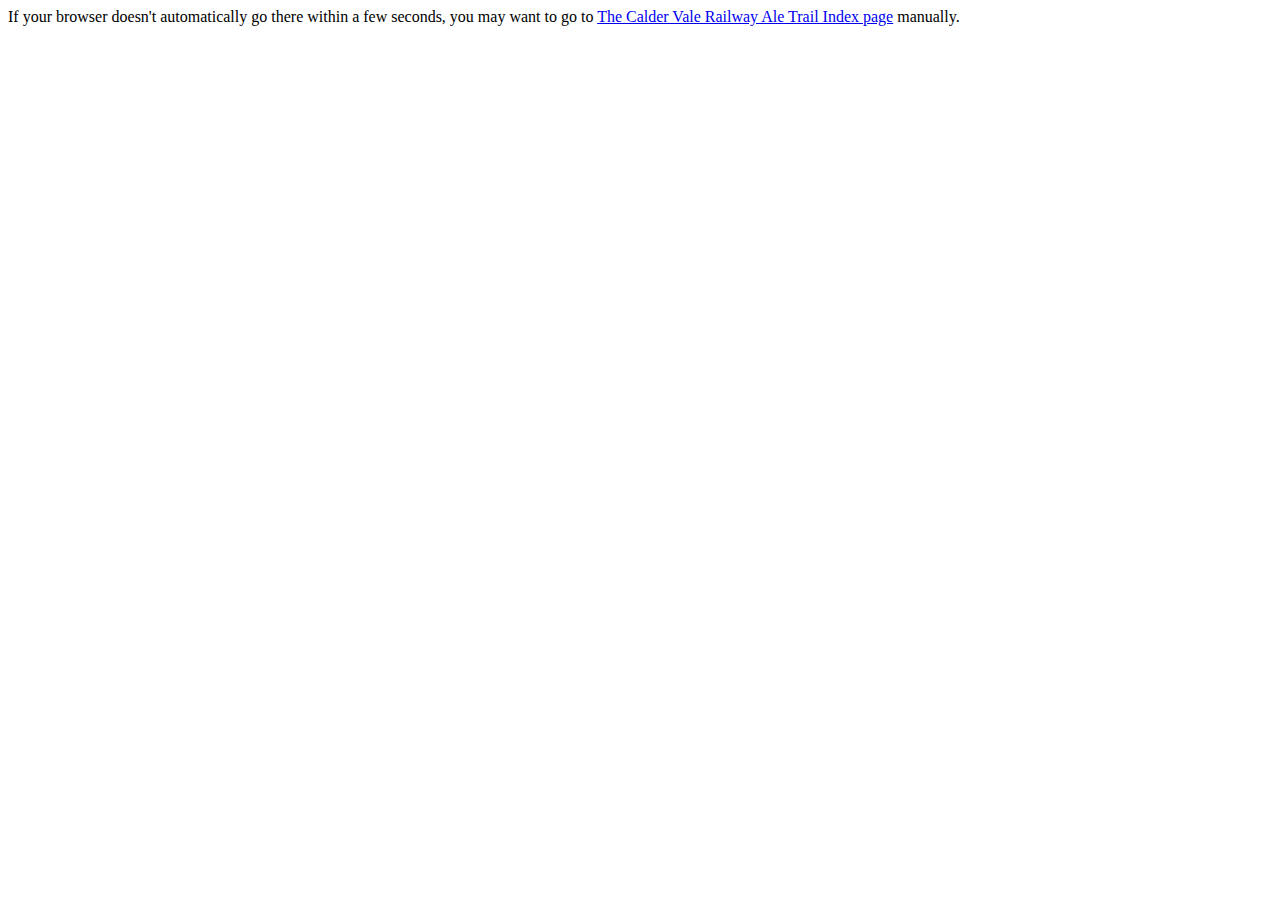
<file: ),.html>
<html>
<head>
<title>The Calder Vale Railway Ale Trail redirect page that points a browser to a different page after 2 seconds</title>
<meta http-equiv="refresh" content="2; URL=https://calder-vale-ale.uk/index.html">
<meta name="keywords" content="automatic redirection">
</head>
<body>
If your browser doesn't automatically go there within a few seconds, 
you may want to go to 
<a href="https://calder-vale-ale.uk/index.html">The Calder Vale Railway Ale Trail Index page</a> 
manually.
</body>
</html>
</file>
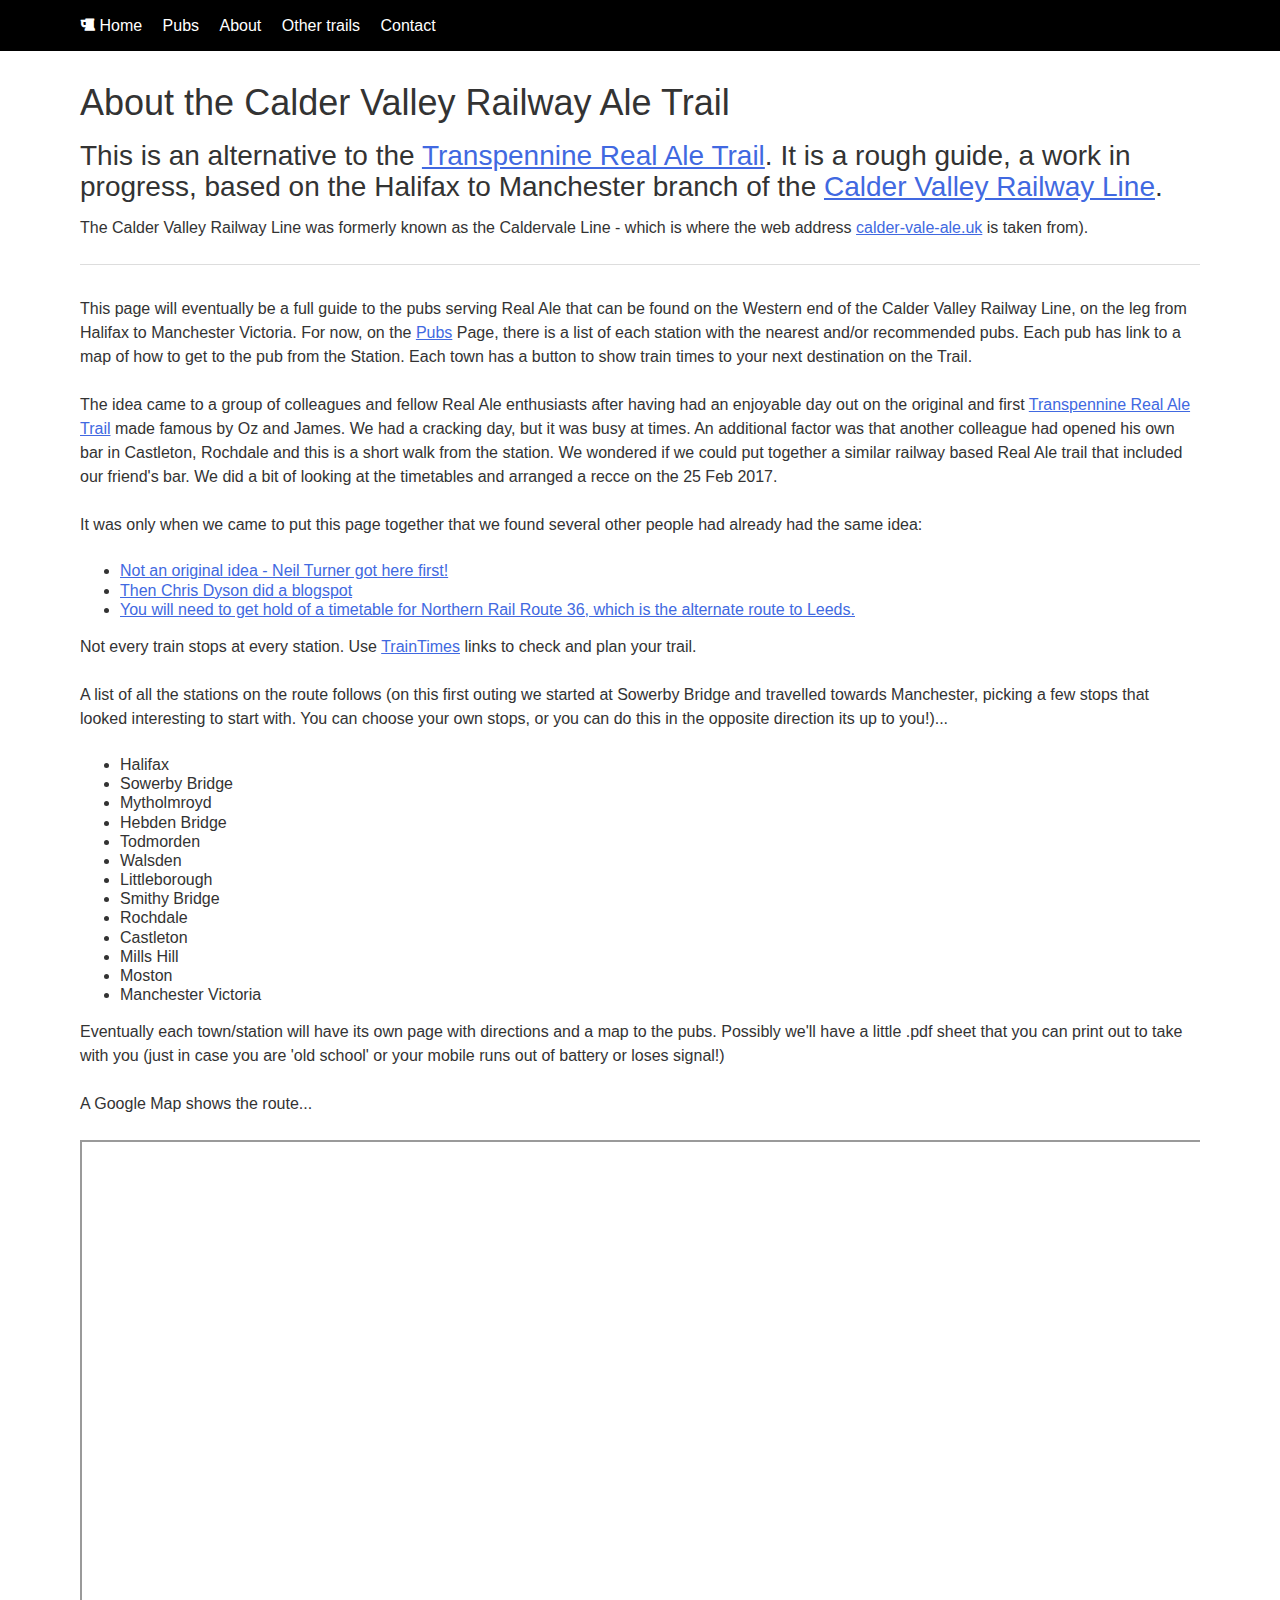
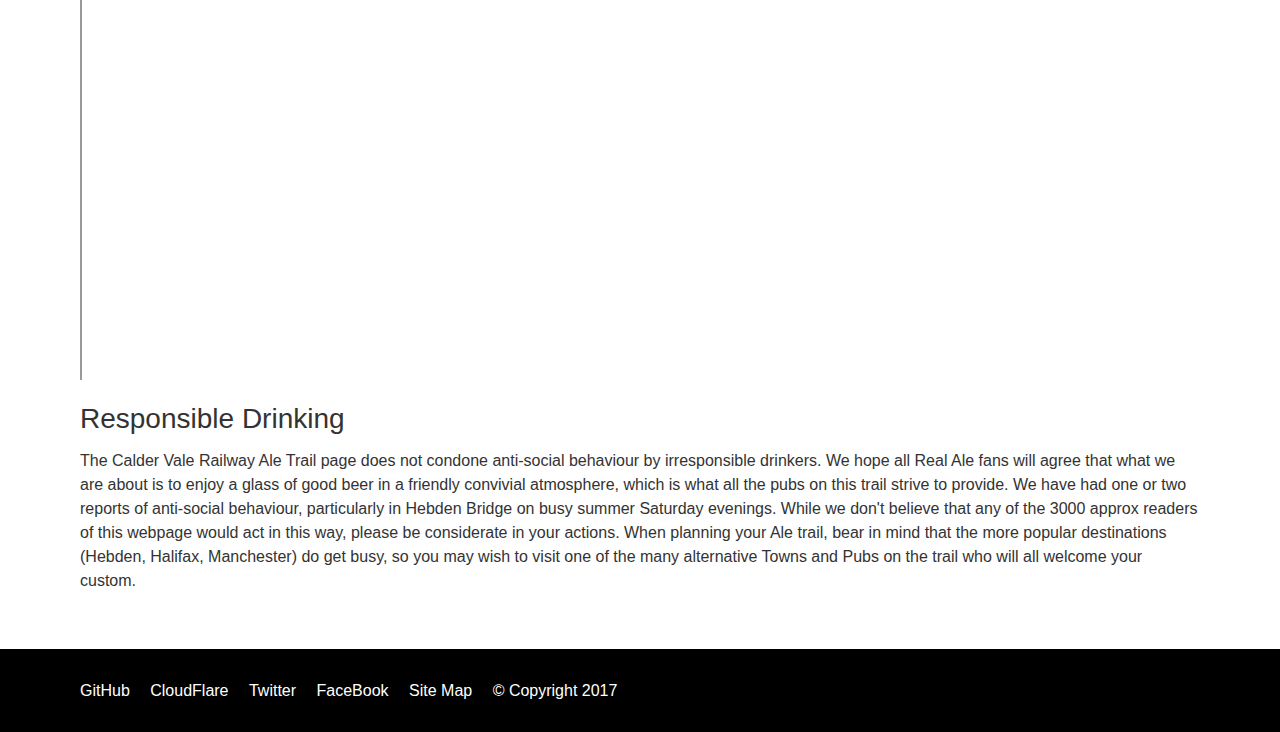
<file: about.html>
<!DOCTYPE html>
<html lang="en">
	<head>
		<meta charset="utf-8">
		<meta name=Description lang=en content="Information about The Calder Valley Railway Ale Trail Webpage. A Real Ale Trail on the Halifax to Manchester branch of the Calder Valley Railway Line. How the page came about and some links to further Real Ale Trail information.">
		<meta name=author content="Mike_W">
		<meta name=robots content="index, follow">
		<meta name=viewport content="width=device-width, initial-scale=1">
		<link rel="shortcut icon" href="./img/favicon.ico">
		<link rel="stylesheet" type="text/css" href="./css/styles.css">
		<link href="https://fonts.googleapis.com/icon?family=Material+Icons" rel="stylesheet">
		<link rel="stylesheet" href="https://cdnjs.cloudflare.com/ajax/libs/font-awesome/4.7.0/css/font-awesome.min.css">
		<link rel="canonical" href="https://calder-vale-ale.uk/about.html">
		<script>
			(function(i,s,o,g,r,a,m){i['GoogleAnalyticsObject']=r;i[r]=i[r]||function(){
			(i[r].q=i[r].q||[]).push(arguments)},i[r].l=1*new Date();a=s.createElement(o),
			m=s.getElementsByTagName(o)[0];a.async=1;a.src=g;m.parentNode.insertBefore(a,m)
			})(window,document,'script','https://www.google-analytics.com/analytics.js','ga');

			ga('create', 'UA-93978129-1', 'auto');
			ga('send', 'pageview');

		</script>

		<title>A little more information about the Calder Valley Railway Real Ale Trail. A list of Pubs serving Real Ale, all either on or a short walk from the Station on the line between Manchester and Halifax.</title>

	</head>

	<body>
		<!--	-->
		<div class=nav-bar>
			<div class=container>
				<ul class=nav>
        		<li><a href="./index.html" title="The Calder Valley Real Ale Trail Homepage"> <i class="fa fa-beer" aria-hidden="true" title="Beer Icon"></i> Home</a></li>
						<li><a href="./pubs.html" title="The Calder Valley Real Ale Trail List of Stations and Pubs">Pubs</a></li>
	        	<li><a href="./about.html" title="A page about the Calder Valley Real Ale Trail including history and how it came about">About</a></li>
        		<li><a href="./others.html" title="Some alternatives to the Calder Valley Real Ale Trail">Other trails</a></li>
        		<li><a href="./contact.html" title="How to contact the authors of the Calder Valley Real Ale Trail Page">Contact</a></li>
    		</ul>
			</div>
		</div>
		<!--  -->
		<div class=content>
			<div class=container>
				<div class=main>
					<h1>About the Calder Valley Railway Ale Trail</h1>
					<h2>This is an alternative to the <a href="http://www.realaletrail.net/">Transpennine Real Ale Trail</a>. It is a rough guide, a work in progress, based on the Halifax to Manchester branch of the <a href="https://en.wikipedia.org/wiki/Calder_Valley_line">Calder Valley Railway Line</a>.</h2>
						<p>The Calder Valley Railway Line was formerly known as the Caldervale Line - which is where the web address <a href="https://calder-vale-ale.uk">calder-vale-ale.uk</a> is taken from).</p>
					<hr>
					<p>This page will eventually be a full guide to the pubs serving Real Ale that can be found on the Western end of the Calder Valley Railway Line, on the leg from Halifax to Manchester Victoria. For now, on the <a href="./pubs.html" title="The Calder Valley Real Ale Trail List of Stations and Pubs">Pubs</a> Page, there is a list of each station with the nearest and/or recommended pubs. Each pub has link to a map of how to get to the pub from the Station. Each town has a button to show train times to your next destination on the Trail. </p>
					<p>The idea came to a group of colleagues and fellow Real Ale enthusiasts after having had an enjoyable day out on the original and first <a href="http://www.realaletrail.net/">Transpennine Real Ale Trail</a> made famous by Oz and James. We had a cracking day, but it was busy at times. An additional factor was that another colleague had opened his own bar in Castleton, Rochdale and this is a short walk from the station. We wondered if we could put together a similar railway based Real Ale trail that included our friend's bar. We did a bit of looking at the timetables and arranged a recce on the 25 Feb 2017.</p>
					<p>It was only when we came to put this page together that we found several other people had already had the same idea:
						<ul>
							<li><a href="https://foursquare.com/nrturner/list/calder-valley-rail-ale-trail">Not an original idea - Neil Turner got here first!</a></li>
              <li><a   href="http://chrisdyson55.blogspot.co.uk/2015/07/real-ale-in-calder-valley.html">Then Chris Dyson did a blogspot</a></li>
							<li><a   href="https://www.northernrailway.co.uk/travel/timetables" rel="nofollow">You will need to get hold of a timetable for Northern Rail Route 36, which is the alternate route to Leeds.</a>
              </li>
						</ul>

						<p>Not every train stops at every station. Use <a href="https://traintimes.org.uk/MCV/HFX/changes=1">TrainTimes</a> links to check and plan your trail.</p>
            <p>A list of all the stations on the route follows (on this first outing we started at Sowerby Bridge and travelled towards Manchester, picking a few stops that looked interesting to start with. You can choose your own stops, or you can do this in the opposite direction its up to you!)...</p>
						<ul>
							<li>Halifax</li>
							<li>Sowerby Bridge</li>
							<li>Mytholmroyd</li>
							<li>Hebden Bridge</li>
							<li>Todmorden</li>
							<li>Walsden</li>
							<li>Littleborough</li>
							<li>Smithy Bridge</li>
							<li>Rochdale</li>
							<li>Castleton</li>
							<li>Mills Hill</li>
							<li>Moston</li>
							<li>Manchester Victoria</li>
						</ul>
						<p> Eventually each town/station will have its own page with directions and a map to the pubs. Possibly we'll have a little .pdf sheet that you can print out to take with you (just in case you are 'old school' or your mobile runs out of battery or loses signal!)</p>
						<p>A Google Map shows the route...</p>
						<div class=google-maps>
							<iframe src="https://www.google.com/maps/d/embed?mid=18_hKe-L9it4OBGnStfibEqkaFzE" width="640" height="480"></iframe>
						</div>
						<p></p>
						<h2>Responsible Drinking</h2>
						<p>The Calder Vale Railway Ale Trail page does not condone anti-social behaviour by irresponsible drinkers. We hope all Real Ale fans will agree that what we are about is to enjoy a glass of good beer in a friendly convivial atmosphere, which is what all the pubs on this trail strive to provide. We have had one or two reports of anti-social behaviour, particularly in Hebden Bridge on busy summer Saturday evenings. While we don't believe that any of the 3000 approx readers of this webpage would act in this way, please be considerate in your actions. When planning your Ale trail, bear in mind that the more popular destinations (Hebden, Halifax, Manchester) do get busy, so you may wish to visit one of the many alternative Towns and Pubs on the trail who will all welcome your custom.</p> 
			</div>
		</div>
	</div>
	<div class=footer>
		<div class=container>
			<ul class=nav>
					<li><a href="https://github.com/toomuchsand/toomuchsand.github.io" title="This site is hosted on Github pages"> GitHub</a></li>
					<li><a href="https://blog.cloudflare.com/secure-and-fast-github-pages-with-cloudflare/" title="Security (SSL) provided by CloudFlare"> CloudFlare</a></li>
					<li><a href="https://twitter.com/CalderValleyAle" title="The Calder Valley Real Ale Trail Twitter feed">Twitter</a></li>
					<li><a href="https://www.facebook.com/caldervalleyale/" title="The Calder Valley Real Ale Trail FaceBook page">FaceBook</a></li>
					<li><a href="./s_map.html" title="Site Map">Site Map</a></li>
					<li>&copy; Copyright 2017</li>
			</ul>
		</div>
	</div>
</body>
</html>
</file>
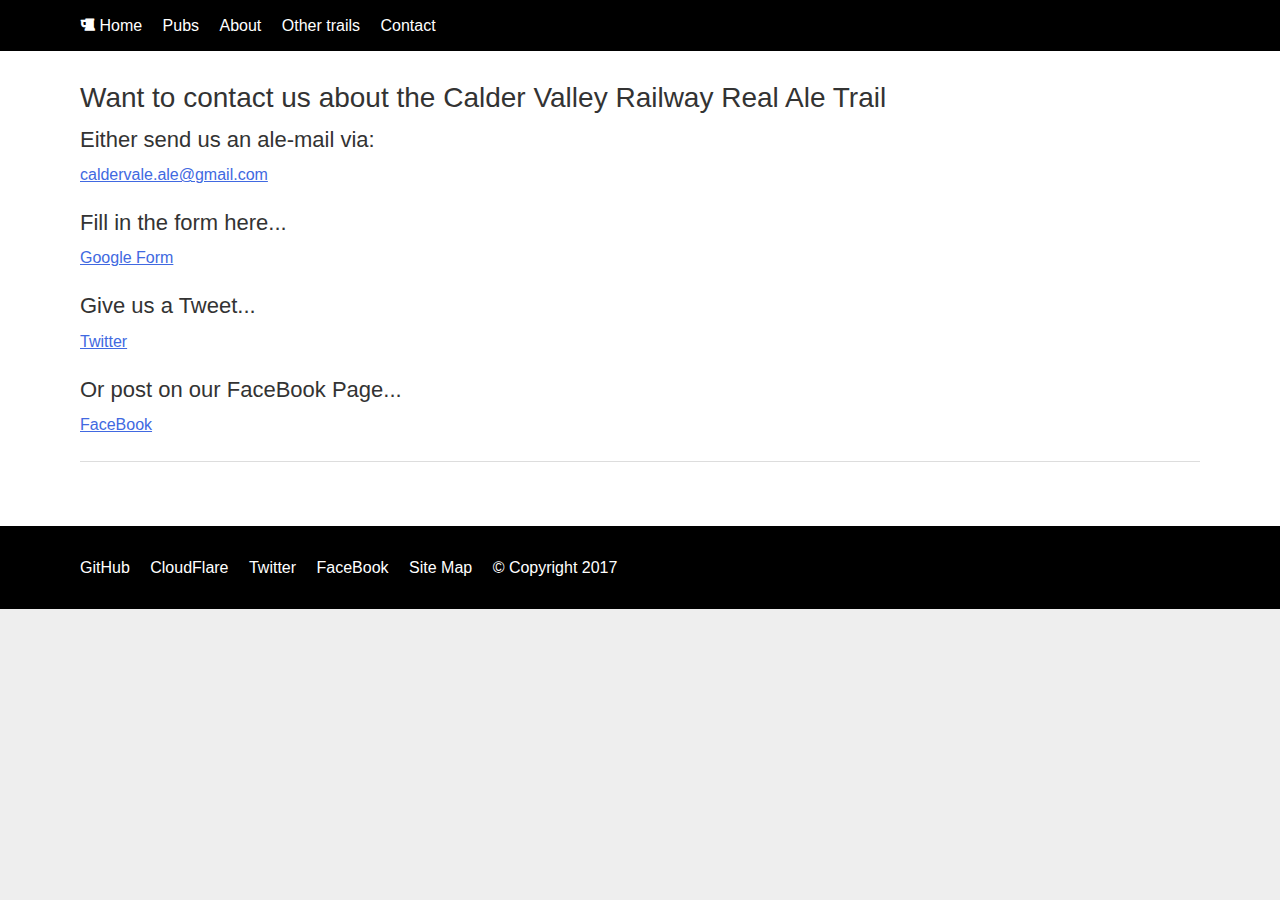
<file: contact.html>
<!DOCTYPE html>
<html>
	<head>
		<meta charset="utf-8">
		<meta name=viewport content="width=device-width, initial-scale=1">
		<link rel="shortcut icon" href="./img/favicon.ico">
		<link rel="stylesheet" type="text/css" href="./css/styles.css">
		<link href="https://fonts.googleapis.com/icon?family=Material+Icons" rel="stylesheet">
		<link rel="stylesheet" href="https://cdnjs.cloudflare.com/ajax/libs/font-awesome/4.7.0/css/font-awesome.min.css">
		<link rel="canonical" href="https://calder-vale-ale.uk/contact.html">
		<meta name=Description lang=en content="Contact the Authors of the Calder Vale Railway Real Ale Trail Webpage.">
		<meta name=author content="Mike_W">
		<meta name=robots content="index, follow">
		<script>
			(function(i,s,o,g,r,a,m){i['GoogleAnalyticsObject']=r;i[r]=i[r]||function(){
			(i[r].q=i[r].q||[]).push(arguments)},i[r].l=1*new Date();a=s.createElement(o),
			m=s.getElementsByTagName(o)[0];a.async=1;a.src=g;m.parentNode.insertBefore(a,m)
			})(window,document,'script','https://www.google-analytics.com/analytics.js','ga');

			ga('create', 'UA-93978129-1', 'auto');
			ga('send', 'pageview');

		</script>


		<title>The Calder Valley Railway Ale Trail - How to Contact Us.</title>
	</head>

	<body>
		<div class=nav-bar>
			<div class=container>
				<ul class=nav>
        		<li><a href="./index.html" title="The Calder Valley Real Ale Trail Homepage"> <i class="fa fa-beer" aria-hidden="true" title="Beer Icon"></i> Home</a></li>
						<li><a href="./pubs.html" title="The Calder Valley Real Ale Trail List of Stations and Pubs">Pubs</a></li>
	        	<li><a href="./about.html" title="A page about the Calder Valley Real Ale Trail including history and how it came about">About</a></li>
        		<li><a href="./others.html" title="Some alternatives to the Calder Valley Real Ale Trail">Other trails</a></li>
        		<li><a href="./contact.html" title="How to contact the authors of the Calder Valley Real Ale Trail Page">Contact</a></li>
    				</ul>
			</div>
		</div>
		<!--  -->
		<div class=content>
			<div class=container>
				<div class=main>
					<h2>Want to contact us about the Calder Valley Railway Real Ale Trail</h2>
					<h3>Either send us an ale-mail via:</h3>
					<p><a href="mailto:caldervale.ale@gmail.com?&subject=Calder-Valley-Rail-Ale-Trail" target="_top" title="Click here to send us an email about The Calder Valley Railway Real Ale Trail.">caldervale.ale@gmail.com</a>
					</p>
					<h3>Fill in the form here...</h3>
					<p><a href="https://goo.gl/forms/U3n6cEijkFlYT2BI3" title="Click here to tell us what you want via a Google form" target="_blank">Google Form</a></p>
					<h3>Give us a Tweet...</h3>
					<p><a href="https://twitter.com/CalderValleyAle" title="The Calder Valley Real Ale Trail Twitter feed">Twitter</a></p>
					<h3>Or post on our FaceBook Page...</h3>
					<p><a href="https://www.facebook.com/caldervalleyale/" title="The Calder Valley Real Ale Trail FaceBook page">FaceBook</a></p>
					<hr>
			  </div>
		  </div>
		</div>
	  <div class=footer>
		  <div class=container>
				<ul class=nav>
						<li><a href="https://github.com/toomuchsand/toomuchsand.github.io" title="This site is hosted on Github pages"> GitHub</a></li>
						<li><a href="https://blog.cloudflare.com/secure-and-fast-github-pages-with-cloudflare/" title="Security (SSL) provided by CloudFlare"> CloudFlare</a></li>
						<li><a href="https://twitter.com/CalderValleyAle" title="The Calder Valley Real Ale Trail Twitter feed">Twitter</a></li>
						<li><a href="https://www.facebook.com/caldervalleyale/" title="THe Calder Valley Real Ale Trail FaceBook page">FaceBook</a></li>
						<li><a href="./s_map.html" title="Site Map">Site Map</a></li>
						<li title="Copyright Notice">&copy; Copyright 2017</li>
				</ul>
		  </div>
	  </div>    
	</body>
</html>
</file>
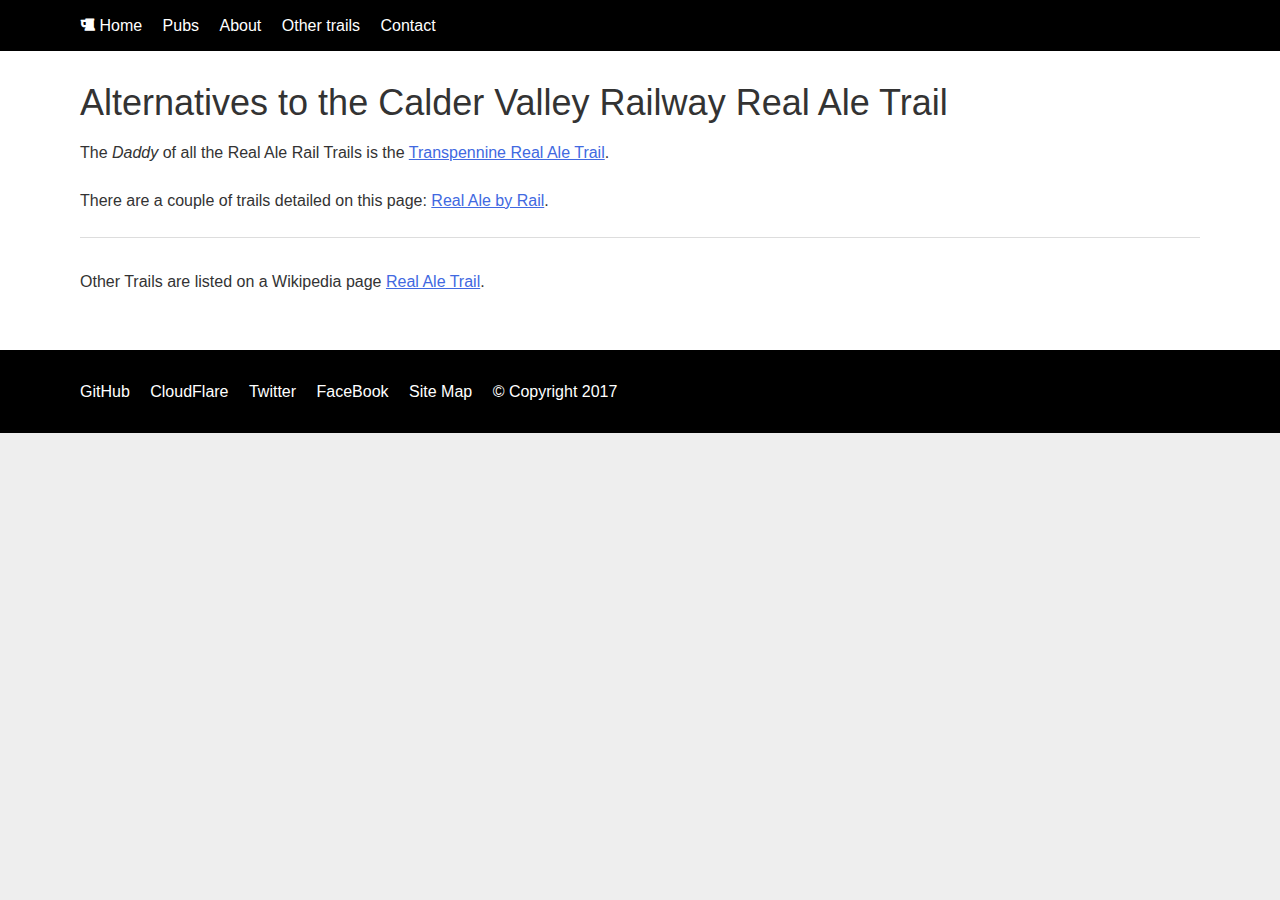
<file: others.html>
<!DOCTYPE html>
<html lang="en">
	<head>
		<meta charset="utf-8">
		<meta name=viewport content="width=device-width, initial-scale=1">
				<link rel="shortcut icon" href="./img/favicon.ico">
		<link rel="stylesheet" type="text/css" href="./css/styles.css">
		<link href="https://fonts.googleapis.com/icon?family=Material+Icons" rel="stylesheet">
		<link rel="stylesheet" href="https://cdnjs.cloudflare.com/ajax/libs/font-awesome/4.7.0/css/font-awesome.min.css">
		<link rel="canonical" href="https://calder-vale-ale.uk/others.html">
		<meta name=Description lang=en content="From The Calder Valley Railway Real Ale Trail Webpage. Details of other Real Ale Rail Trails, including the Transpennine Ale Trail.">
		<meta name=author content="Mike_W">
		<meta name=robots content="index, follow">
		<script>
			(function(i,s,o,g,r,a,m){i['GoogleAnalyticsObject']=r;i[r]=i[r]||function(){
			(i[r].q=i[r].q||[]).push(arguments)},i[r].l=1*new Date();a=s.createElement(o),
			m=s.getElementsByTagName(o)[0];a.async=1;a.src=g;m.parentNode.insertBefore(a,m)
			})(window,document,'script','https://www.google-analytics.com/analytics.js','ga');

			ga('create', 'UA-93978129-1', 'auto');
			ga('send', 'pageview');

		</script>

		<title>The Calder Valley Railway Real Ale Trail - Alternative Trails</title>
	</head>

	<body>
		<div class=nav-bar>
			<div class=container>
				<ul class=nav>
        		<li><a href="./index.html" title="The Calder Valley Real Ale Trail Homepage"> <i class="fa fa-beer" aria-hidden="true" title="Beer Icon"></i> Home</a></li>
						<li><a href="./pubs.html" title="The Calder Valley Real Ale Trail List of Stations and Pubs">Pubs</a></li>
	        	<li><a href="./about.html" title="A page about the Calder Valley Real Ale Trail including history and how it came about">About</a></li>
        		<li><a href="./others.html" title="Some alternatives to the Calder Valley Real Ale Trail">Other trails</a></li>
        		<li><a href="./contact.html" title="How to contact the authors of the Calder Valley Real Ale Trail Page">Contact</a></li>
    		</ul>
			</div>
		</div>
		<!--  -->
		<div class=content>
			<div class=container>
				<div class=main>
					<h1>Alternatives to the Calder Valley Railway Real Ale Trail</h1>
					<p>The <em>Daddy</em> of all the Real Ale Rail Trails is the <a href="http://www.realaletrail.net/" title="Link to the TransPennine Real Ale Trail">Transpennine Real Ale Trail</a>. </p>
					<p> There are a couple of trails detailed on this page: <a href="http://www.railaletrails.co.uk/" title="Link to another couple of Real Ale Trails"> Real Ale by Rail</a>. </p>
					<hr>
					<p>Other Trails are listed on a Wikipedia page <a href="https://en.wikipedia.org/wiki/Rail_ale_trail" title="The Wikipedia page on Real Ale Trails">Real Ale Trail</a>.</p>

			</div>
		</div>
	</div>
	<div class=footer>
		<div class=container>
			<ul class=nav>
					<li><a href="https://github.com/toomuchsand/toomuchsand.github.io" title="This site is hosted on Github pages"> GitHub</a></li>
					<li><a href="https://blog.cloudflare.com/secure-and-fast-github-pages-with-cloudflare/" title="Security (SSL) provided by CloudFlare"> CloudFlare</a></li>
					<li><a href="https://twitter.com/CalderValleyAle" title="The Calder Valley Real Ale Trail Twitter feed">Twitter</a></li>
					<li><a href="https://www.facebook.com/caldervalleyale/" title="THe Calder Valley Real Ale Trail FaceBook page">FaceBook</a></li>
					<li><a href="./s_map.html" title="Site Map">Site Map</a></li>
					<li>&copy; Copyright 2017</li>
			</ul>
		</div>
	</div>
</body>
</html>
</file>
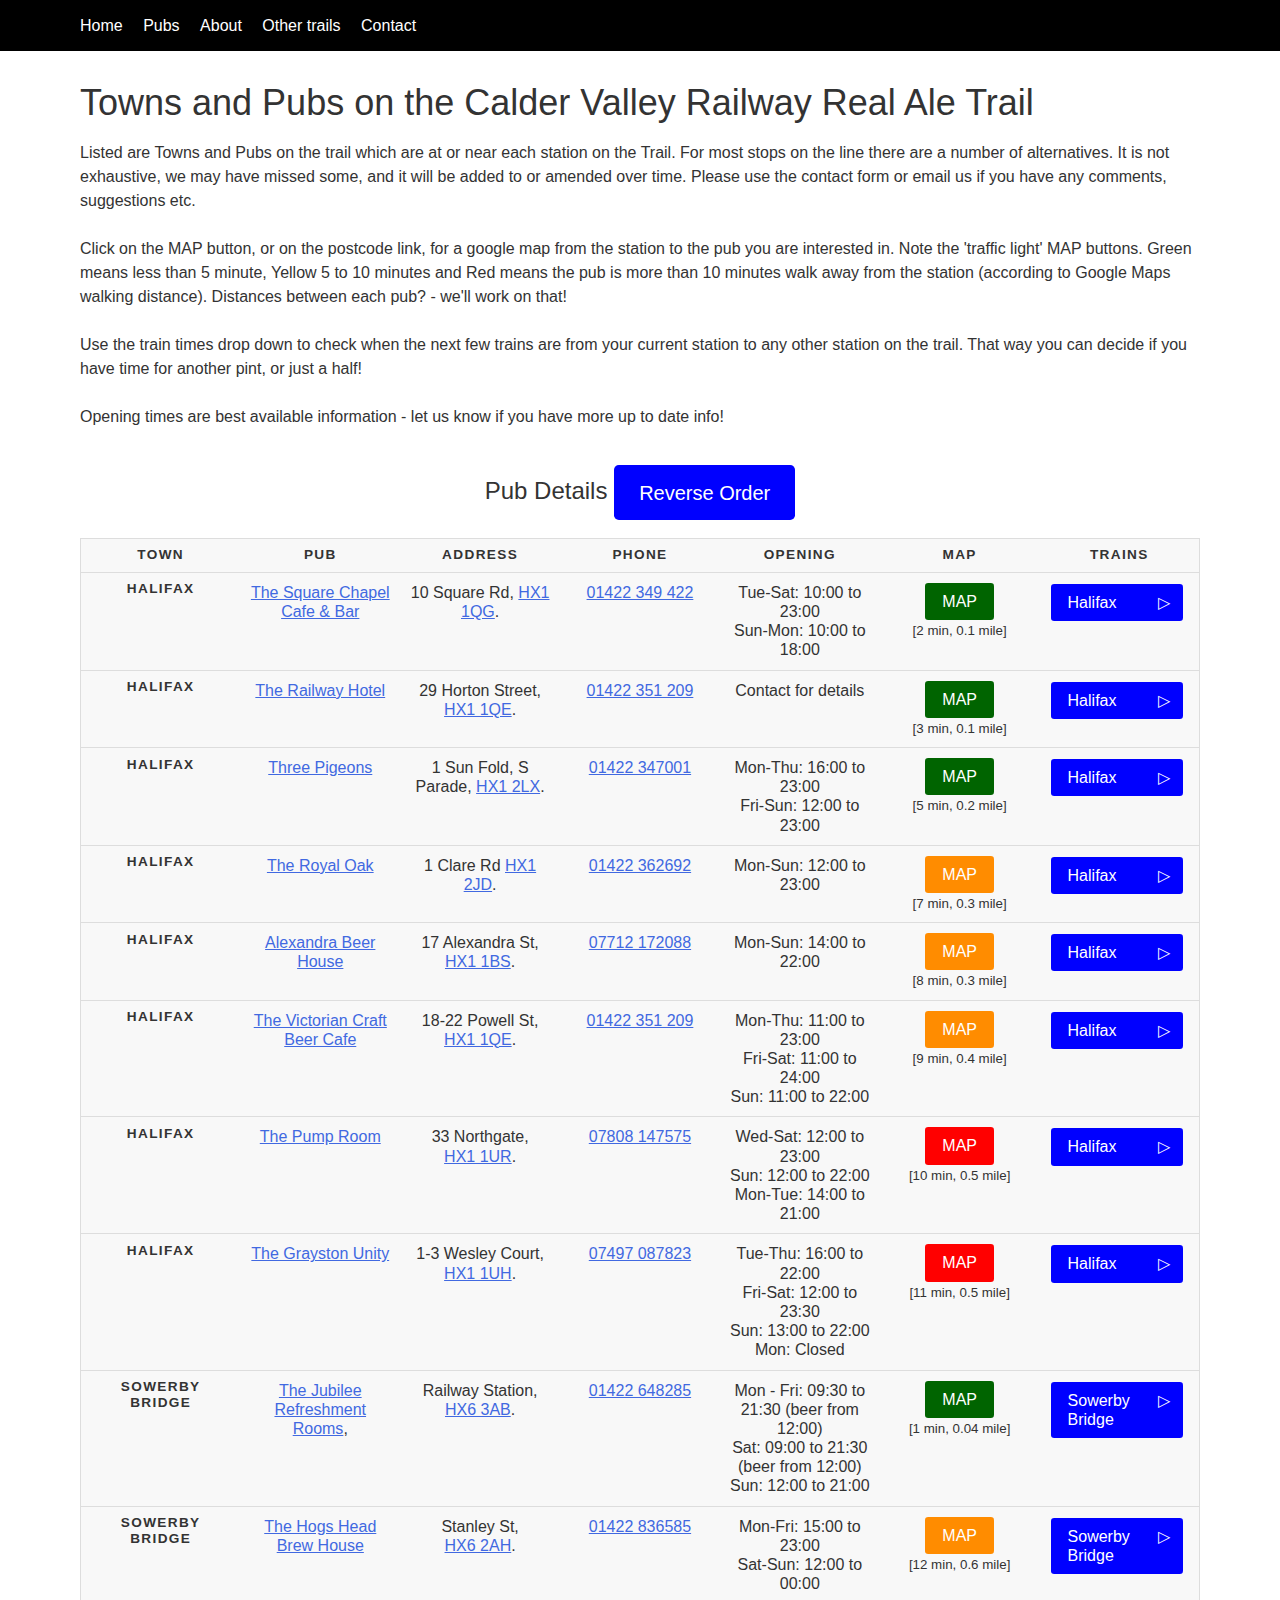
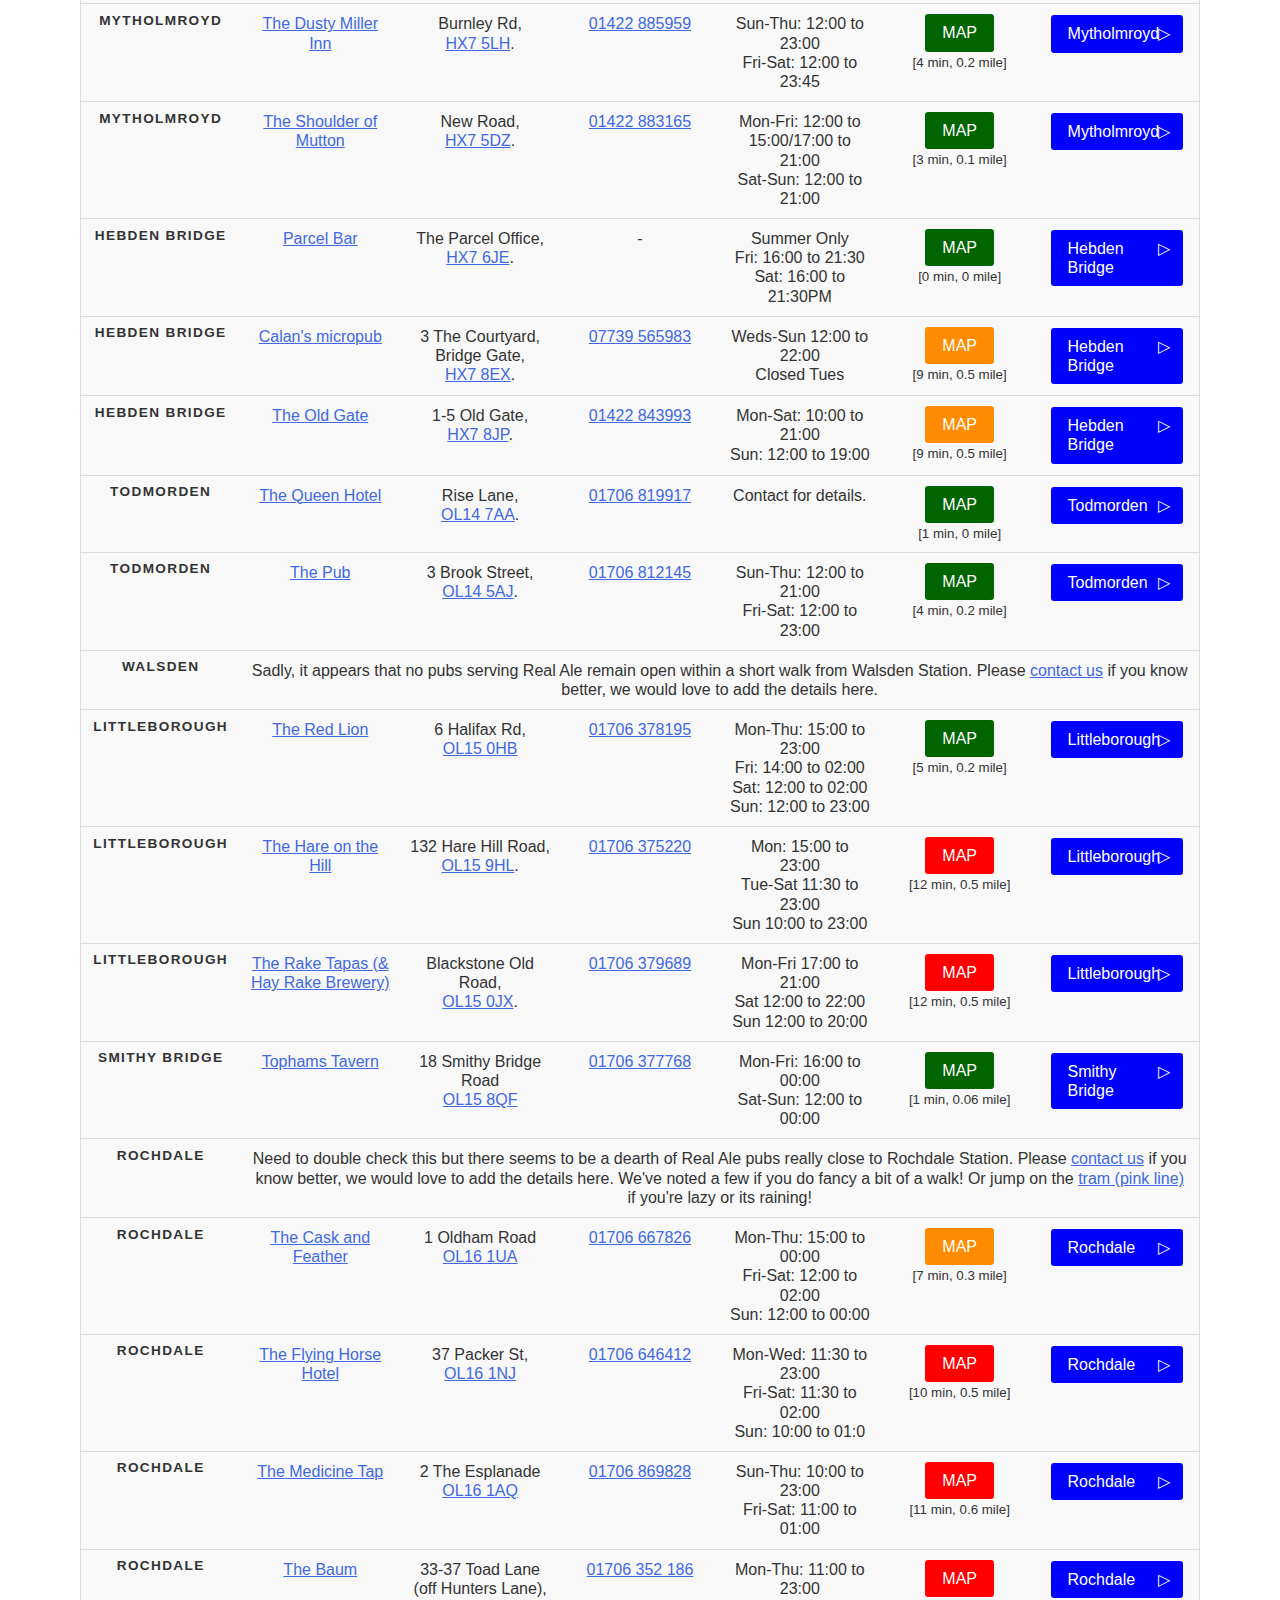
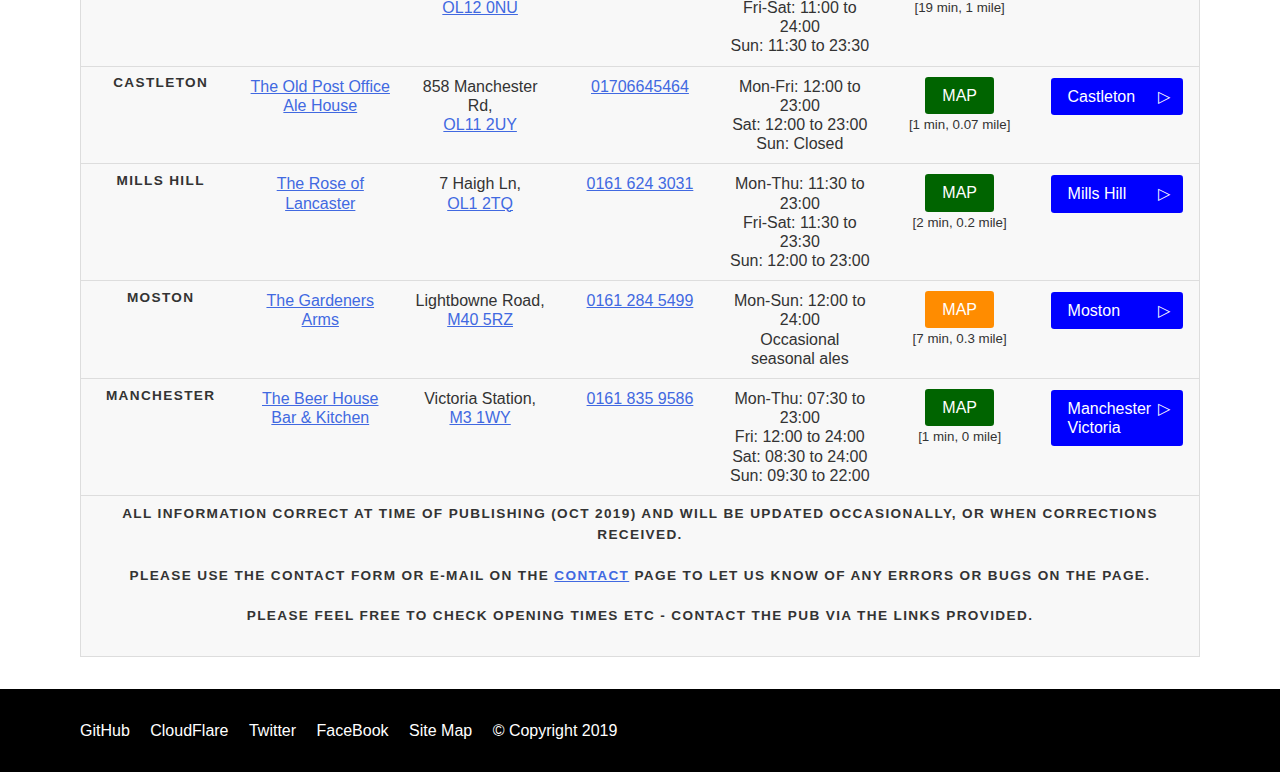
<file: pubs.html>
<!DOCTYPE html>
<html lang="en">
	<head>
		<meta charset="utf-8">
		<meta name=viewport content="width=device-width, initial-scale=1">
		<meta name=Description lang=en content="Each pub on the Trail, in order of station on the line, is listed with next train times and a Google Map showing the route from the station. Also links to see a pub's website or Facebook page, maps of how to get to the pubs from the station, and to find out the time of the next train to your chosen next stop.">
		<meta name=author content="Mike_W">
		<meta name=robots content="index, follow">
		<link rel="shortcut icon" href="./img/favicon.ico">
		<link rel="stylesheet" type="text/css" href="./css/styles.css">
		<!--
		<link href="https://fonts.googleapis.com/icon?family=Material+Icons" rel="stylesheet">
		<link rel="stylesheet" href="https://cdnjs.cloudflare.com/ajax/libs/font-awesome/4.7.0/css/font-awesome.min.css">
	-->
		<link rel="canonical" href="https://calder-vale-ale.uk/pubs.html">
		<!--  analytics script for now.... -->
		<script>
			function myFunction() {
				var tbody = document.getElementById('table-body'),
				childNodes = tbody.childNodes,
				i = childNodes.length;
					while (i--)
						tbody.appendChild(childNodes[i]);
				}
		</script>

	<!-- ======================================-->

		<title>The Calder Valley Railway Real Ale Trail - Pubs at or near each station and Next Train Information</title>
	</head>

	<body>
		<div class=nav-bar>
			<div class=container>
				<ul class=nav>
        		<li><a href="./index.html" title="The Calder Valley Real Ale Trail Homepage"> <i class="fa fa-beer" aria-hidden="true" title="Beer Icon"></i> Home</a></li>
						<li><a href="./pubs.html" title="The Calder Valley Real Ale Trail List of Stations and Pubs">Pubs</a></li>
	        	<li><a href="./about.html" title="A page about the Calder Valley Real Ale Trail including history and how it came about">About</a></li>
        		<li><a href="./others.html" title="Some alternatives to the Calder Valley Real Ale Trail">Other trails</a></li>
        		<li><a href="./contact.html" title="How to contact the authors of the Calder Valley Real Ale Trail Page">Contact</a></li>
    				</ul>
			</div>
		</div>


		<div class=content>
			<div class=container>
				<div class=main>
					<h1>Towns and Pubs on the Calder Valley Railway Real Ale Trail</h1>
					<p>Listed are Towns and Pubs on the trail which are at or near each station on the Trail. For most stops on the line there are a number of alternatives. It is not exhaustive, we may have missed some, and it will be added to or amended over time. Please use the contact form or email us if you have any comments, suggestions etc.</p>
					<p>Click on the MAP button, or on the postcode link, for a google map from the station to the pub you are interested in. Note the 'traffic light' MAP buttons. Green means less than 5 minute, Yellow 5 to 10 minutes and Red means the pub is more than 10 minutes walk away from the station (according to Google Maps walking distance). Distances between each pub? - we'll work on that!</p>
					<p> Use the train times drop down to check when the next few trains are from your current station to any other station on the trail. That way you can decide if you have time for another pint, or just a half!</p>
					<p>Opening times are best available information - let us know if you have more up to date info!</p>
					<table title="Pub Details for the Calder Valley Railway Real Ale Trail" summary="Details of all pubs on the Calder Valley Railway Real Ale Trail - where known">
						<caption title="Pub Details for the Calder Valley Railway Real Ale Trail">Pub Details <span class ="btn" onclick="myFunction()" title="Click this button to show the towns in reverse order."><small>Reverse Order</small></span> </caption>
					<thead>
					<tr>
					<th id="Town" scope="col" title="Name of Town or Station on the line.">Town</th>
					<th id="Pub" scope="col" title="Name of pub or bar, click on the name for the Webpage link.">Pub</th>
					<th id="Address" scope="col" title="Postal address, with postcode of the pub. Click on the postcode for a map of the route from the station to the pub.">Address</th>
					<th id="Phone" scope="col" title="Phone number of the pub.">Phone</th>
					<th id="Opening" scope="col" title="Opening times of the pub, where known">Opening</th>
					<th id="Map" scope="col" title="Directions on how to get to the pub from the station">Map</th>
					<th id="Trains" scope="col" title="Train times from the station to other stations on the Calder Valley Line - Halifax to Manchester branch">Trains</th>
					</tr>
					</thead>
					<tbody id="table-body">
						<tr>
							<th data-label="Town" scope="row">Halifax</th>
							<td data-label="Pub"><a href="https://www.squarechapel.co.uk/cafebar/" title="click on the name to see the The Square Chapel Cafe & Bar website">The Square Chapel Cafe & Bar</a></td>
							<td data-label="Address">10 Square Rd, <a class="postcode" href="https://goo.gl/maps/HqpkttFTVZzVbKLN9" title="Click on postcode for a Google map">HX1 1QG</a>.</td>
							<td data-label="Phone"><a href="tel:+441422 349422" title="Phone the Square Chapel Cafe & Bar">01422 349 422</a></td>
							<td data-label="Opening">Tue-Sat: 10:00 to 23:00<br>Sun-Mon: 10:00 to 18:00</td>
							<td data-label="Map"><a title="Click to see a map of how to get to the Square Chapel Cafe & Bar from the station" class="btn btn_green" href="https://goo.gl/maps/HqpkttFTVZzVbKLN9">MAP</a><br><small>[2 min, 0.1 mile]</small></td>
							<td data-label="Trains">
								<div class = "accordion">
									<div class="tab" title="Select next stop for train times...">
										<input id="tab-01" type="checkbox" name="tabs">
										<label for="tab-01">Halifax</label>
										<div class="tab-content">
											<a href="https://traintimes.org.uk/HFX/SOW/changes=1" title="Next train to Sowerby Bridge">Sowerby Bridge</a>
											<a href="https://traintimes.org.uk/HFX/MYT/changes=1" title="Next train to Mytholmroyd">Mytholmroyd</a>
											<a href="https://traintimes.org.uk/HFX/HBD/changes=1" title="Next train to Hebden Bridge">Hebden Bridge</a>
											<a href="https://traintimes.org.uk/HFX/TOD/changes=1" title="Next train to Todmorden">Todmorden</a>
											<a href="https://traintimes.org.uk/HFX/LTL/changes=1" title="Next train to Littleborough">Littleborough</a>
											<a href="https://traintimes.org.uk/HFX/SMB/changes=1" title="Next train to Smithy Bridge">Smithy Bridge</a>
											<a href="https://traintimes.org.uk/HFX/RCD/changes=1" title="Next train to Rochdale">Rochdale</a>
											<a href="https://traintimes.org.uk/HFX/CAS/changes=1" title="Next train to Castleton">Castleton</a>
											<a href="https://traintimes.org.uk/HFX/MCV/changes=1" title="Next train to Manchester Victoria">Manchester Victoria</a>
										</div>
									</div>
								</div>
							</td>
						</tr>
					<tr>
						<th data-label="Town" scope="row">Halifax</th>
						<td data-label="Pub"><a href="http://railwayhotelhalifax.co.uk/contact-us/" title="click on the name to see the The Railway Hotel website">The Railway Hotel</a></td>
						<td data-label="Address">29 Horton Street, <a class="postcode" href="https://goo.gl/maps/NaufXcmx64N2" title="Click on postcode for a Google map">HX1 1QE</a>.</td>
						<td data-label="Phone"><a href="tel:+441422351209" title="Phone the Railway Hotel">01422 351 209</a></td>
						<td data-label="Opening">Contact for details</td>
						<td data-label="Map"><a title="Click to see a map of how to get to the Railway Hotel from the station" class="btn btn_green" href="https://goo.gl/maps/NaufXcmx64N2">MAP</a><br><small>[3 min, 0.1 mile]</small></td>
						<td data-label="Trains">
							<div class = "accordion">
						    <div class="tab" title="Select next stop for train times...">
						      <input id="tab-01A" type="checkbox" name="tabs">
						      <label for="tab-01A">Halifax</label>
						      <div class="tab-content">
										<a href="https://traintimes.org.uk/HFX/SOW/changes=1" title="Next train to Sowerby Bridge">Sowerby Bridge</a>
										<a href="https://traintimes.org.uk/HFX/MYT/changes=1" title="Next train to Mytholmroyd">Mytholmroyd</a>
										<a href="https://traintimes.org.uk/HFX/HBD/changes=1" title="Next train to Hebden Bridge">Hebden Bridge</a>
										<a href="https://traintimes.org.uk/HFX/TOD/changes=1" title="Next train to Todmorden">Todmorden</a>
										<a href="https://traintimes.org.uk/HFX/LTL/changes=1" title="Next train to Littleborough">Littleborough</a>
										<a href="https://traintimes.org.uk/HFX/SMB/changes=1" title="Next train to Smithy Bridge">Smithy Bridge</a>
										<a href="https://traintimes.org.uk/HFX/RCD/changes=1" title="Next train to Rochdale">Rochdale</a>
										<a href="https://traintimes.org.uk/HFX/CAS/changes=1" title="Next train to Castleton">Castleton</a>
										<a href="https://traintimes.org.uk/HFX/MCV/changes=1" title="Next train to Manchester Victoria">Manchester Victoria</a>
						      </div>
								</div>
						  </div>
						</td>
					</tr>
					<tr>
						<th data-label="Town" scope="row">Halifax</th>
						<td data-label="Pub"><a href="http://victorian.beer/" title="click on the name to see the Three Pigeons page">Three Pigeons</a></td>
						<td data-label="Address">1 Sun Fold, S Parade, <a class="postcode" href="https://goo.gl/maps/Sm7LNPLZ2MU2" title="Click on postcode for a Google map">HX1 2LX</a>.</td>
						<td data-label="Phone"><a href="tel:+441422 347001" title="Phone The Three Pigeons">01422 347001</a></td>
						<td data-label="Opening">Mon-Thu: 16:00 to 23:00<br>Fri-Sun: 12:00 to 23:00</td>
						<td data-label="Map"><a title="Click to see a map of how to get to The Three Pigeons from the station" class="btn btn_green" href="https://goo.gl/maps/Sm7LNPLZ2MU2">MAP</a><br><small>[5 min, 0.2 mile]</small></td>
						<td data-label="Trains">
							<div class = "accordion">
						    <div class="tab" title="Select next stop for train times...">
						      <input id="tab-01B" type="checkbox" name="tabs">
						      <label for="tab-01B">Halifax</label>
									<div class="tab-content">
										<a href="https://traintimes.org.uk/HFX/SOW/changes=1" title="Next train to Sowerby Bridge">Sowerby Bridge</a>
										<a href="https://traintimes.org.uk/HFX/MYT/changes=1" title="Next train to Mytholmroyd">Mytholmroyd</a>
										<a href="https://traintimes.org.uk/HFX/HBD/changes=1" title="Next train to Hebden Bridge">Hebden Bridge</a>
										<a href="https://traintimes.org.uk/HFX/TOD/changes=1" title="Next train to Todmorden">Todmorden</a>
										<a href="https://traintimes.org.uk/HFX/LTL/changes=1" title="Next train to Littleborough">Littleborough</a>
										<a href="https://traintimes.org.uk/HFX/SMB/changes=1" title="Next train to Smithy Bridge">Smithy Bridge</a>
										<a href="https://traintimes.org.uk/HFX/RCD/changes=1" title="Next train to Rochdale">Rochdale</a>
										<a href="https://traintimes.org.uk/HFX/CAS/changes=1" title="Next train to Castleton">Castleton</a>
										<a href="https://traintimes.org.uk/HFX/MCV/changes=1" title="Next train to Manchester Victoria">Manchester Victoria</a>
						      </div>
								</div>
						  </div>
						</td>
					</tr>
					<tr>
						<th data-label="Town" scope="row">Halifax</th>
						<td data-label="Pub"><a href="https://www.facebook.com/pg/TheRoyalOakHalifax/about/" title="click on the name to see the The Royal Oak FaceBook page">The Royal Oak</a></td>
						<td data-label="Address">1 Clare Rd <a class="postcode" href="https://goo.gl/maps/Fp86ZDr9Vz4osY8w6" title="Click on postcode for a Google map">HX1 2JD</a>.</td>
						<td data-label="Phone"><a href="tel:+441422362692" title="Phone the Royal Oak">01422 362692</a></td>
						<td data-label="Opening">Mon-Sun: 12:00 to 23:00</td>
						<td data-label="Map"><a title="Click to see a map of how to get to the Royal Oak from the station" class="btn btn_amber" href="https://goo.gl/maps/Fp86ZDr9Vz4osY8w6">MAP</a><br><small>[7 min, 0.3 mile]</small></td>
						<td data-label="Trains">
							<div class = "accordion">
						    <div class="tab" title="Select next stop for train times...">
						      <input id="tab-01C" type="checkbox" name="tabs">
						      <label for="tab-01C">Halifax</label>
						      <div class="tab-content">
										<a href="https://traintimes.org.uk/HFX/SOW/changes=1" title="Next train to Sowerby Bridge">Sowerby Bridge</a>
										<a href="https://traintimes.org.uk/HFX/MYT/changes=1" title="Next train to Mytholmroyd">Mytholmroyd</a>
										<a href="https://traintimes.org.uk/HFX/HBD/changes=1" title="Next train to Hebden Bridge">Hebden Bridge</a>
										<a href="https://traintimes.org.uk/HFX/TOD/changes=1" title="Next train to Todmorden">Todmorden</a>
										<a href="https://traintimes.org.uk/HFX/LTL/changes=1" title="Next train to Littleborough">Littleborough</a>
										<a href="https://traintimes.org.uk/HFX/SMB/changes=1" title="Next train to Smithy Bridge">Smithy Bridge</a>
										<a href="https://traintimes.org.uk/HFX/RCD/changes=1" title="Next train to Rochdale">Rochdale</a>
										<a href="https://traintimes.org.uk/HFX/CAS/changes=1" title="Next train to Castleton">Castleton</a>
										<a href="https://traintimes.org.uk/HFX/MCV/changes=1" title="Next train to Manchester Victoria">Manchester Victoria</a>
						      </div>
								</div>
						  </div>
						</td>
					</tr>
					<tr>
						<th data-label="Town" scope="row">Halifax</th>
						<td data-label="Pub"><a href="https://www.facebook.com/AlexandraBeerHouse/" title="click on the name to see the Alexandra Beer House FaceBook page">Alexandra Beer House</a></td>
						<td data-label="Address">17 Alexandra St, <a class="postcode" href="https://goo.gl/maps/Y5JYGrKPV7L2" title="Click on postcode for a Google map">HX1 1BS</a>.</td>
						<td data-label="Phone"><a href="tel:+447712172088" title="Phone The Alexandra Beer House">07712 172088</a></td>
						<td data-label="Opening">Mon-Sun: 14:00 to 22:00</td>
						<td data-label="Map"><a title="Click to see a map of how to get to The Alexandra Beer House from the station" class="btn btn_amber" href="https://goo.gl/maps/Y5JYGrKPV7L2">MAP</a><br><small>[8 min, 0.3 mile]</small></td>
						<td data-label="Trains">
							<div class = "accordion">
						    <div class="tab" title="Select next stop for train times...">
						      <input id="tab-01D" type="checkbox" name="tabs">
						      <label for="tab-01D">Halifax</label>
									<div class="tab-content">
										<a href="https://traintimes.org.uk/HFX/SOW/changes=1" title="Next train to Sowerby Bridge">Sowerby Bridge</a>
										<a href="https://traintimes.org.uk/HFX/MYT/changes=1" title="Next train to Mytholmroyd">Mytholmroyd</a>
										<a href="https://traintimes.org.uk/HFX/HBD/changes=1" title="Next train to Hebden Bridge">Hebden Bridge</a>
										<a href="https://traintimes.org.uk/HFX/TOD/changes=1" title="Next train to Todmorden">Todmorden</a>
										<a href="https://traintimes.org.uk/HFX/LTL/changes=1" title="Next train to Littleborough">Littleborough</a>
										<a href="https://traintimes.org.uk/HFX/SMB/changes=1" title="Next train to Smithy Bridge">Smithy Bridge</a>
										<a href="https://traintimes.org.uk/HFX/RCD/changes=1" title="Next train to Rochdale">Rochdale</a>
										<a href="https://traintimes.org.uk/HFX/CAS/changes=1" title="Next train to Castleton">Castleton</a>
										<a href="https://traintimes.org.uk/HFX/MCV/changes=1" title="Next train to Manchester Victoria">Manchester Victoria</a>
						      </div>
								</div>
						  </div>
						</td>
					</tr>

					<tr>
						<th data-label="Town" scope="row">Halifax</th>
						<td data-label="Pub"><a href="http://victorian.beer/" title="click on the name to see the The Victorian Craft Beer Cafe website">The Victorian Craft Beer Cafe</a></td>
						<td data-label="Address">18-22 Powell St, <a class="postcode" href="https://goo.gl/maps/8RGMsB8uGqw" title="Click on postcode for a Google map">HX1 1QE</a>.</td>
						<td data-label="Phone"><a href="tel:+441422351209" title="Phone The Victorian Craft Beer Cafe">01422 351 209</a></td>
						<td data-label="Opening">Mon-Thu: 11:00 to 23:00<br>Fri-Sat: 11:00 to 24:00<br>Sun: 11:00 to 22:00</td>
						<td data-label="Map"><a title="Click to see a map of how to get to The Victorian Craft Beer Cafe from the station" class="btn btn_amber" href="https://goo.gl/maps/8RGMsB8uGqw">MAP</a><br><small>[9 min, 0.4 mile]</small></td>
						<td data-label="Trains">
							<div class = "accordion">
						    <div class="tab" title="Select next stop for train times...">
						      <input id="tab-01E" type="checkbox" name="tabs">
						      <label for="tab-01E">Halifax</label>
									<div class="tab-content">
										<a href="https://traintimes.org.uk/HFX/SOW/changes=1" title="Next train to Sowerby Bridge">Sowerby Bridge</a>
										<a href="https://traintimes.org.uk/HFX/MYT/changes=1" title="Next train to Mytholmroyd">Mytholmroyd</a>
										<a href="https://traintimes.org.uk/HFX/HBD/changes=1" title="Next train to Hebden Bridge">Hebden Bridge</a>
										<a href="https://traintimes.org.uk/HFX/TOD/changes=1" title="Next train to Todmorden">Todmorden</a>
										<a href="https://traintimes.org.uk/HFX/LTL/changes=1" title="Next train to Littleborough">Littleborough</a>
										<a href="https://traintimes.org.uk/HFX/SMB/changes=1" title="Next train to Smithy Bridge">Smithy Bridge</a>
										<a href="https://traintimes.org.uk/HFX/RCD/changes=1" title="Next train to Rochdale">Rochdale</a>
										<a href="https://traintimes.org.uk/HFX/CAS/changes=1" title="Next train to Castleton">Castleton</a>
										<a href="https://traintimes.org.uk/HFX/MCV/changes=1" title="Next train to Manchester Victoria">Manchester Victoria</a>
						      </div>
								</div>
						  </div>
						</td>
					</tr>
					<tr>
						<th data-label="Town" scope="row">Halifax</th>
						<td data-label="Pub"><a href="https://www.facebook.com/pumproommicropub/" title="The Pump Room FaceBook page">The Pump Room</a></td>
						<td data-label="Address">33 Northgate,<br><a class="postcode" href="https://goo.gl/maps/TUPZy7oBnqv" title="Click on postcode for a Google map">HX1 1UR</a>.</td>
						<td data-label="Phone"><a href="tel:+447808 147575" title="Phone the Pump Room">07808 147575</a></td>
						<td data-label="Opening">Wed-Sat: 12:00 to 23:00<br>Sun: 12:00 to 22:00<br>Mon-Tue: 14:00 to 21:00</td>
						<td data-label="Map"><a title="Click to see a map of how to get to the Pump Room from the station" class="btn btn_red" href="https://goo.gl/maps/TUPZy7oBnqv">MAP</a><br><small>[10 min, 0.5 mile]</small></td>
						<td data-label="Trains">
							<div class = "accordion">
						    <div class="tab" title="Select next stop for train times...">
						      <input id="tab-01F" type="checkbox" name="tabs">
						      <label for="tab-01F">Halifax</label>
									<div class="tab-content">
										<a href="https://traintimes.org.uk/HFX/SOW/changes=1" title="Next train to Sowerby Bridge">Sowerby Bridge</a>
										<a href="https://traintimes.org.uk/HFX/MYT/changes=1" title="Next train to Mytholmroyd">Mytholmroyd</a>
										<a href="https://traintimes.org.uk/HFX/HBD/changes=1" title="Next train to Hebden Bridge">Hebden Bridge</a>
										<a href="https://traintimes.org.uk/HFX/TOD/changes=1" title="Next train to Todmorden">Todmorden</a>
										<a href="https://traintimes.org.uk/HFX/LTL/changes=1" title="Next train to Littleborough">Littleborough</a>
										<a href="https://traintimes.org.uk/HFX/SMB/changes=1" title="Next train to Smithy Bridge">Smithy Bridge</a>
										<a href="https://traintimes.org.uk/HFX/RCD/changes=1" title="Next train to Rochdale">Rochdale</a>
										<a href="https://traintimes.org.uk/HFX/CAS/changes=1" title="Next train to Castleton">Castleton</a>
										<a href="https://traintimes.org.uk/HFX/MCV/changes=1" title="Next train to Manchester Victoria">Manchester Victoria</a>
						      </div>
								</div>
						  </div>
						</td>
					</tr>
					<tr>
						<th data-label="Town" scope="row">Halifax</th>
						<td data-label="Pub"><a href="https://www.facebook.com/thegraystonunity/" title="The Grayston Unity FaceBook page">The Grayston Unity</a></td>
						<td data-label="Address">1-3 Wesley Court,<br><a class="postcode" href="https://goo.gl/maps/R6yjGRoFFfR2" title="Click on postcode for a Google map">HX1 1UH</a>.</td>
						<td data-label="Phone"><a href="tel:+447497 087823" title="Phone the Greyston Unity">07497 087823</a></td>
						<td data-label="Opening">Tue-Thu: 16:00 to 22:00<br>Fri-Sat: 12:00 to 23:30<br>Sun: 13:00 to 22:00<br> Mon: Closed</td>
						<td data-label="Map"><a title="Click to see a map of how to get to the Greystone Unity from the station" class="btn btn_red" href="https://goo.gl/maps/R6yjGRoFFfR2">MAP</a><br><small>[11 min, 0.5 mile]</small></td>
						<td data-label="Trains">
							<div class = "accordion">
								<div class="tab" title="Select next stop for train times...">
									<input id="tab-01G" type="checkbox" name="tabs">
									<label for="tab-01G">Halifax</label>
									<div class="tab-content">
										<a href="https://traintimes.org.uk/HFX/SOW/changes=1" title="Next train to Sowerby Bridge">Sowerby Bridge</a>
										<a href="https://traintimes.org.uk/HFX/MYT/changes=1" title="Next train to Mytholmroyd">Mytholmroyd</a>
										<a href="https://traintimes.org.uk/HFX/HBD/changes=1" title="Next train to Hebden Bridge">Hebden Bridge</a>
										<a href="https://traintimes.org.uk/HFX/TOD/changes=1" title="Next train to Todmorden">Todmorden</a>
										<a href="https://traintimes.org.uk/HFX/LTL/changes=1" title="Next train to Littleborough">Littleborough</a>
										<a href="https://traintimes.org.uk/HFX/SMB/changes=1" title="Next train to Smithy Bridge">Smithy Bridge</a>
										<a href="https://traintimes.org.uk/HFX/RCD/changes=1" title="Next train to Rochdale">Rochdale</a>
										<a href="https://traintimes.org.uk/HFX/CAS/changes=1" title="Next train to Castleton">Castleton</a>
										<a href="https://traintimes.org.uk/HFX/MCV/changes=1" title="Next train to Manchester Victoria">Manchester Victoria</a>
						      </div>
								</div>
							</div>
						</td>
					</tr>

					<tr>
					<th data-label="Town" scope="row">Sowerby Bridge</th>
					<td data-label="Pub"><a href="http://www.jubileerefreshmentrooms.co.uk/" title="The Jubilee Refreshment Rooms webpage">The Jubilee Refreshment Rooms</a>,</td>
					<td data-label="Address">Railway Station, <a class="postcode" href="https://goo.gl/maps/Eigg8YTM8Q32" title="Click on postcode for a Google map">HX6 3AB</a>.</td>
					<td data-label="Phone"><a href="tel:+441422648285" title="Phone the Jubilee Refreshment Rooms">01422 648285</a></td>
					<td data-label="Opening">Mon - Fri: 09:30 to 21:30 (beer from 12:00)<br>Sat: 09:00 to 21:30 (beer from 12:00)<br>Sun: 12:00 to 21:00</td>
					<td data-label="Map"><a title="Click to see a map of how to get here from the station" class="btn btn_green" href="https://goo.gl/maps/Eigg8YTM8Q32">MAP</a><br><small>[1 min, 0.04 mile]</small></td>
					<td data-label="Trains">
						<div class = "accordion">
							<div class="tab" title="Select next stop for train times...">
								<input id="tab-02" type="checkbox" name="tabs">
								<label for="tab-02">Sowerby Bridge</label>
								<div class="tab-content">
									<a href="https://traintimes.org.uk/SOW/HFX/changes=1" title="Next train to Halifax">Halifax</a>
									<a href="https://traintimes.org.uk/SOW/MYT/changes=1" title="Next train to Mytholmroyd">Mytholmroyd</a>
									<a href="https://traintimes.org.uk/SOW/HBD/changes=1" title="Next train to Hebden Bridge">Hebden Bridge</a>
									<a href="https://traintimes.org.uk/SOW/TOD/changes=1" title="Next train to Todmorden">Todmorden</a>
									<a href="https://traintimes.org.uk/SOW/LTL/changes=1" title="Next train to Littleborough">Littleborough</a>
									<a href="https://traintimes.org.uk/SOW/SMB/changes=1" title="Next train to Smithy Bridge">Smithy Bridge</a>
									<a href="https://traintimes.org.uk/SOW/RCD/changes=1" title="Next train to Rochdale">Rochdale</a>
									<a href="https://traintimes.org.uk/SOW/CAS/changes=1" title="Next train to Castleton">Castleton</a>
									<a href="https://traintimes.org.uk/SOW/MCV/changes=1" title="Next train to Manchester Victoria">Manchester Victoria</a>
								</div>
							</div>
						</div>
					</td>
					</tr>
					<tr>
					<th data-label="Town" scope="row">Sowerby Bridge</th>
					<td data-label="Pub"><a href="http://hogsheadbrewhouse.co.uk/" title="The Hogs Head Brew House webpage">The Hogs Head Brew House</a></td>
					<td data-label="Address"> Stanley St,<br><a class="postcode" href="https://goo.gl/maps/epPLKuuEtwT2" title="Click on postcode for a Google map">HX6 2AH</a>.</td>
					<td data-label="Phone"><a href="tel:+441422836585" title="Phone the Hogs Head Brew House">01422 836585</a></td>
					<td data-label="Opening">Mon-Fri: 15:00 to 23:00<br>Sat-Sun: 12:00 to 00:00</td>
					<td data-label="Map"><a title="Click to see a map of how to get here from the station" class="btn btn_amber" href="https://www.google.com/maps/d/viewer?mid=1Sl8_pKgoDTAgSWjhAQqJ3MAFnhg&usp=sharing">MAP</a><br><small>[12 min, 0.6 mile]</small></td>
					<td data-label="Trains"><div class = "accordion">
						<div class="tab" title="Select next stop for train times...">
							<input id="tab-02A" type="checkbox" name="tabs">
							<label for="tab-02A">Sowerby Bridge</label>
							<div class="tab-content">
								<a href="https://traintimes.org.uk/SOW/HFX/changes=1" title="Next train to Halifax">Halifax</a>
								<a href="https://traintimes.org.uk/SOW/MYT/changes=1" title="Next train to Mytholmroyd">Mytholmroyd</a>
								<a href="https://traintimes.org.uk/SOW/HBD/changes=1" title="Next train to Hebden Bridge">Hebden Bridge</a>
								<a href="https://traintimes.org.uk/SOW/TOD/changes=1" title="Next train to Todmorden">Todmorden</a>
								<a href="https://traintimes.org.uk/SOW/LTL/changes=1" title="Next train to Littleborough">Littleborough</a>
								<a href="https://traintimes.org.uk/SOW/SMB/changes=1" title="Next train to Smithy Bridge">Smithy Bridge</a>
								<a href="https://traintimes.org.uk/SOW/RCD/changes=1" title="Next train to Rochdale">Rochdale</a>
								<a href="https://traintimes.org.uk/SOW/CAS/changes=1" title="Next train to Castleton">Castleton</a>
								<a href="https://traintimes.org.uk/SOW/MCV/changes=1" title="Next train to Manchester Victoria">Manchester Victoria</a>
							</div>
						</div>
					</div>
					</td>
					</tr>
					<tr>
					<th data-label="Town" scope="row">Mytholmroyd</th>
					<td data-label="Pub"><a href="http://www.dustymillerinn.co.uk/" title="The Dusty Miller Inn webpage">The Dusty Miller Inn</a></td>
					<td data-label="Address">Burnley Rd,<br><a class="postcode" href="https://goo.gl/maps/RL6wne8FZ4P2" title="Click on postcode for a Google map">HX7 5LH</a>.</td>
					<td data-label="Phone"><a href="tel:+441422885959" title="Phone The Dusty Miller Inn">01422 885959</a></td>
					<td data-label="Opening">Sun-Thu: 12:00 to 23:00<br>Fri-Sat: 12:00 to 23:45</td>
					<td data-label="Map"><a title="Click to see a map of how to get here from the station" class="btn btn_green" href="https://goo.gl/maps/RL6wne8FZ4P2">MAP</a><br><small>[4 min, 0.2 mile]</small></td>
					<td data-label="Trains">
						<div class = "accordion">
							<div class="tab" title="Select next stop for train times...">
								<input id="tab-03" type="checkbox" name="tabs">
								<label for="tab-03">Mytholmroyd</label>
								<div class="tab-content">
									<a href="https://traintimes.org.uk/MYT/HFX/changes=1" title="Next train to Halifax">Halifax</a>
									<a href="https://traintimes.org.uk/MYT/SOW/changes=1" title="Next train to Sowerby Bridge">Sowerby Bridge</a>
									<a href="https://traintimes.org.uk/MYT/HBD/changes=1" title="Next train to Hebden Bridge">Hebden Bridge</a>
									<a href="https://traintimes.org.uk/MYT/TOD/changes=1" title="Next train to Todmorden">Todmorden</a>
									<a href="https://traintimes.org.uk/MYT/LTL/changes=1" title="Next train to Littleborough">Littleborough</a>
									<a href="https://traintimes.org.uk/MYT/SMB/changes=1" title="Next train to Smithy Bridge">Smithy Bridge</a>
									<a href="https://traintimes.org.uk/MYT/RCD/changes=1" title="Next train to Rochdale">Rochdale</a>
									<a href="https://traintimes.org.uk/MYT/CAS/changes=1" title="Next train to Castleton">Castleton</a>
									<a href="https://traintimes.org.uk/MYT/MCV/changes=1" title="Next train to Manchester Victoria">Manchester Victoria</a>
								</div>
							</div>
						</div>
					</td>
					</tr>
					<tr>
					<th data-label="Town" scope="row">Mytholmroyd</th>
					<td data-label="Pub"><a href="http://shoulderofmuttonmytholmroyd.co.uk/" title="The Shoulder of Mutton webpage">The Shoulder of Mutton</a></td>
					<td data-label="Address">New Road,<br><a class="postcode" href="https://goo.gl/maps/KXnvYNzcASE2" title="Click on postcode for a Google map">HX7 5DZ</a>.</td>
					<td data-label="Phone"><a href="tel:+441422883165" title="Phone The Shoulder of Mutton">01422 883165</a></td>
					<td data-label="Opening">Mon-Fri: 12:00 to 15:00/17:00 to 21:00<br>Sat-Sun: 12:00 to 21:00</td>
					<td data-label="Map"><a title="Click to see a map of how to get here from the station" class="btn btn_green" href="https://goo.gl/maps/KXnvYNzcASE2">MAP</a><br><small>[3 min, 0.1 mile]</small></td>
					<td data-label="Trains">
						<div class = "accordion">
							<div class="tab" title="Select next stop for train times...">
								<input id="tab-03A" type="checkbox" name="tabs">
								<label for="tab-03A">Mytholmroyd</label>
								<div class="tab-content">
									<a href="https://traintimes.org.uk/MYT/HFX/changes=1" title="Next train to Halifax">Halifax</a>
									<a href="https://traintimes.org.uk/MYT/SOW/changes=1" title="Next train to Sowerby Bridge">Sowerby Bridge</a>
									<a href="https://traintimes.org.uk/MYT/HBD/changes=1" title="Next train to Hebden Bridge">Hebden Bridge</a>
									<a href="https://traintimes.org.uk/MYT/TOD/changes=1" title="Next train to Todmorden">Todmorden</a>
									<a href="https://traintimes.org.uk/MYT/LTL/changes=1" title="Next train to Littleborough">Littleborough</a>
									<a href="https://traintimes.org.uk/MYT/SMB/changes=1" title="Next train to Smithy Bridge">Smithy Bridge</a>
									<a href="https://traintimes.org.uk/MYT/RCD/changes=1" title="Next train to Rochdale">Rochdale</a>
									<a href="https://traintimes.org.uk/MYT/CAS/changes=1" title="Next train to Castleton">Castleton</a>
									<a href="https://traintimes.org.uk/MYT/MCV/changes=1" title="Next train to Manchester Victoria">Manchester Victoria</a>
								</div>
							</div>
						</div>
					</td>
					</tr>
					<tr>
					<th data-label="Town" scope="row">Hebden Bridge</th>
					<td data-label="Pub"><a href="http://www.parcelbar.co.uk/" title="Parcel Bar at Hebden Bridge Station">Parcel Bar</a></td>
					<td data-label="Address">The Parcel Office, <br><a class="postcode" href="https://goo.gl/maps/qAnD3KVEZET2" title="Click on postcode for a Google map">HX7 6JE</a>.</td>
					<td data-label="Phone">-</td>
					<td data-label="Opening">Summer Only<br>Fri: 16:00 to 21:30<br>Sat: 16:00 to 21:30PM</td>
					<td data-label="Map"><a title="Click to see a map of how to get here from the station" class="btn btn_green" href="https://goo.gl/maps/qAnD3KVEZET2">MAP</a><br><small>[0 min, 0 mile]</small></td>
					<td data-label="Trains">
						<div class = "accordion">
							<div class="tab" title="Select next stop for train times...">
								<input id="tab-04" type="checkbox" name="tabs">
								<label for="tab-04">Hebden Bridge</label>
								<div class="tab-content">
									<a href="https://traintimes.org.uk/HBD/HFX/changes=1" title="Next train to Halifax">Halifax</a>
									<a href="https://traintimes.org.uk/HBD/SOW/changes=1" title="Next train to Sowerby Bridge">Sowerby Bridge</a>
									<a href="https://traintimes.org.uk/HBD/MYT/changes=1" title="Next train to Mytholmroyd">Mytholmroyd</a>
									<a href="https://traintimes.org.uk/HBD/TOD/changes=1" title="Next train to Todmorden">Todmorden</a>
									<a href="https://traintimes.org.uk/HBD/LTL/changes=1" title="Next train to Littleborough">Littleborough</a>
									<a href="https://traintimes.org.uk/HBD/SMB/changes=1" title="Next train to Smithy Bridge">Smithy Bridge</a>
									<a href="https://traintimes.org.uk/HBD/RCD/changes=1" title="Next train to Rochdale">Rochdale</a>
									<a href="https://traintimes.org.uk/HBD/CAS/changes=1" title="Next train to Castleton">Castleton</a>
									<a href="https://traintimes.org.uk/HBD/MCV/changes=1" title="Next train to Manchester Victoria">Manchester Victoria</a>
								</div>
							</div>
						</div>
					</td>
					</tr>
					<tr>
					<th data-label="Town" scope="row">Hebden Bridge</th>
					<td data-label="Pub"><a href="https://www.facebook.com/Calansmicropub/" title="Calan's micropub FaceBook page">Calan's micropub</a></td>
					<td data-label="Address">3 The Courtyard, Bridge Gate,<br><a class="postcode" href="https://goo.gl/maps/DYLbnaL8mRk" title="Click on postcode for a Google map">HX7 8EX</a>.</td>
					<td data-label="Phone"><a href="tel:+447739565983" title="Phone Calan's micropub">07739 565983</a></td>
					<td data-label="Opening">Weds-Sun 12:00 to 22:00<br>Closed Tues</td>
					<td data-label="Map"><a title="Click to see a map of how to get here from the station" class="btn btn_amber" href="https://goo.gl/maps/DYLbnaL8mRk">MAP</a><br><small>[9 min, 0.5 mile]</small></td>
					<td data-label="Trains">
						<div class = "accordion">
							<div class="tab" title="Select next stop for train times...">
								<input id="tab-04A" type="checkbox" name="tabs">
								<label for="tab-04A">Hebden Bridge</label>
								<div class="tab-content">
									<a href="https://traintimes.org.uk/HBD/HFX/changes=1" title="Next train to Halifax">Halifax</a>
									<a href="https://traintimes.org.uk/HBD/SOW/changes=1" title="Next train to Sowerby Bridge">Sowerby Bridge</a>
									<a href="https://traintimes.org.uk/HBD/MYT/changes=1" title="Next train to Mytholmroyd">Mytholmroyd</a>
									<a href="https://traintimes.org.uk/HBD/TOD/changes=1" title="Next train to Todmorden">Todmorden</a>
									<a href="https://traintimes.org.uk/HBD/LTL/changes=1" title="Next train to Littleborough">Littleborough</a>
									<a href="https://traintimes.org.uk/HBD/SMB/changes=1" title="Next train to Smithy Bridge">Smithy Bridge</a>
									<a href="https://traintimes.org.uk/HBD/RCD/changes=1" title="Next train to Rochdale">Rochdale</a>
									<a href="https://traintimes.org.uk/HBD/CAS/changes=1" title="Next train to Castleton">Castleton</a>
									<a href="https://traintimes.org.uk/HBD/MCV/changes=1" title="Next train to Manchester Victoria">Manchester Victoria</a>
								</div>
							</div>
						</div>
					</td>
					</tr>
					<tr>
					<th data-label="Town" scope="row">Hebden Bridge</th>
					<td data-label="Pub"><a href="http://oldgatehebden.co.uk/contact/" title="The Old Gate webpage">The Old Gate</a></td>
					<td data-label="Address">1-5 Old Gate,<br><a class="postcode" href="https://goo.gl/maps/XNDrkabf9xP2" title="Click on postcode for a Google map">HX7 8JP</a>.</td>
					<td data-label="Phone"><a href="tel:+441422843993" title="Phone The Old Gate">01422 843993</a></td>
					<td data-label="Opening">Mon-Sat: 10:00 to 21:00<br>Sun: 12:00 to 19:00</td>
					<td data-label="Map"><a title="Click to see a map of how to get here from the station" class="btn btn_amber" href="https://goo.gl/maps/XNDrkabf9xP2">MAP</a><br><small>[9 min, 0.5 mile]</small></td>
					<td data-label="Trains">
						<div class = "accordion">
							<div class="tab" title="Select next stop for train times...">
								<input id="tab-04B" type="checkbox" name="tabs">
								<label for="tab-04B">Hebden Bridge</label>
								<div class="tab-content">
									<a href="https://traintimes.org.uk/HBD/HFX/changes=1" title="Next train to Halifax">Halifax</a>
									<a href="https://traintimes.org.uk/HBD/SOW/changes=1" title="Next train to Sowerby Bridge">Sowerby Bridge</a>
									<a href="https://traintimes.org.uk/HBD/MYT/changes=1" title="Next train to Mytholmroyd">Mytholmroyd</a>
									<a href="https://traintimes.org.uk/HBD/TOD/changes=1" title="Next train to Todmorden">Todmorden</a>
									<a href="https://traintimes.org.uk/HBD/LTL/changes=1" title="Next train to Littleborough">Littleborough</a>
									<a href="https://traintimes.org.uk/HBD/SMB/changes=1" title="Next train to Smithy Bridge">Smithy Bridge</a>
									<a href="https://traintimes.org.uk/HBD/RCD/changes=1" title="Next train to Rochdale">Rochdale</a>
									<a href="https://traintimes.org.uk/HBD/CAS/changes=1" title="Next train to Castleton">Castleton</a>
									<a href="https://traintimes.org.uk/HBD/MCV/changes=1" title="Next train to Manchester Victoria">Manchester Victoria</a>
								</div>
							</div>
						</div>
					</td>
					</tr>
					<tr>
					<th data-label="Town" scope="row">Todmorden</th>
					<td data-label="Pub"><a href = "http://www.queenhoteltodmorden.co.uk/" title="The Queen Hotel webpage">The Queen Hotel</a></td>
					<td data-label="Address">Rise Lane,<br><a class="postcode" href="https://goo.gl/maps/cYmkjuyi8At" title="Click on postcode for a Google map">OL14 7AA</a>.</td>
					<td data-label="Phone"><a href="tel:+441706819917" title="Phone The Queen Hotel">01706 819917</a></td>
					<td data-label="Opening">Contact for details.</td>
					<td data-label="Map"><a title="Click to see a map of how to get here from the station" class="btn btn_green" href="https://goo.gl/maps/cYmkjuyi8At">MAP</a><br><small>[1 min, 0 mile]</small></td>
					<td data-label="Trains">
						<div class = "accordion">
							<div class="tab" title="Select next stop for train times...">
								<input id="tab-05" type="checkbox" name="tabs">
								<label for="tab-05">Todmorden</label>
								<div class="tab-content">
									<a href="https://traintimes.org.uk/TOD/HFX/changes=1" title="Next train to Halifax">Halifax</a>
									<a href="https://traintimes.org.uk/TOD/SOW/changes=1" title="Next train to Sowerby Bridge">Sowerby Bridge</a>
									<a href="https://traintimes.org.uk/TOD/MYT/changes=1" title="Next train to Mytholmroyd">Mytholmroyd</a>
									<a href="https://traintimes.org.uk/TOD/HBD/changes=1" title="Next train to Hebden Bridge">Hebden Bridge</a>
									<a href="https://traintimes.org.uk/TOD/LTL/changes=1" title="Next train to Littleborough">Littleborough</a>
									<a href="https://traintimes.org.uk/TOD/SMB/changes=1" title="Next train to Smithy Bridge">Smithy Bridge</a>
									<a href="https://traintimes.org.uk/TOD/RCD/changes=1" title="Next train to Rochdale">Rochdale</a>
									<a href="https://traintimes.org.uk/TOD/CAS/changes=1" title="Next train to Castleton">Castleton</a>
									<a href="https://traintimes.org.uk/TOD/MCV/changes=1" title="Next train to Manchester Victoria">Manchester Victoria</a>
								</div>
							</div>
						</div>
					</td>
					</tr>
					<tr>
					<th data-label="Town" scope="row">Todmorden</th>
					<td data-label="Pub"><a href = "https://www.facebook.com/thepubtod/" title="The Pub - Todmorden FaceBook Page">The Pub</a></td>
					<td data-label="Address">3 Brook Street,<br><a class="postcode" href="https://goo.gl/maps/NYJ3ycEDih62" title="Click on postcode for a Google map">OL14 5AJ</a>.</td>
					<td data-label="Phone"><a href="tel:+441706 812145" title="Phone The Pub-Todmorden">01706 812145</a></td>
					<td data-label="Opening">Sun-Thu: 12:00 to 21:00<br>Fri-Sat: 12:00 to 23:00</td>
					<td data-label="Map"><a title="Click to see a map of how to get to The Pub-Todmorden from the station" class="btn btn_green" href="https://goo.gl/maps/NYJ3ycEDih62">MAP</a><br><small>[4 min, 0.2 mile]</small></td>
					<td data-label="Trains">
						<div class = "accordion">
							<div class="tab" title="Select next stop for train times...">
								<input id="tab-05A" type="checkbox" name="tabs">
								<label for="tab-05A">Todmorden</label>
								<div class="tab-content">
									<a href="https://traintimes.org.uk/TOD/HFX/changes=1" title="Next train to Halifax">Halifax</a>
									<a href="https://traintimes.org.uk/TOD/SOW/changes=1" title="Next train to Sowerby Bridge">Sowerby Bridge</a>
									<a href="https://traintimes.org.uk/TOD/MYT/changes=1" title="Next train to Mytholmroyd">Mytholmroyd</a>
									<a href="https://traintimes.org.uk/TOD/HBD/changes=1" title="Next train to Hebden Bridge">Hebden Bridge</a>
									<a href="https://traintimes.org.uk/TOD/LTL/changes=1" title="Next train to Littleborough">Littleborough</a>
									<a href="https://traintimes.org.uk/TOD/SMB/changes=1" title="Next train to Smithy Bridge">Smithy Bridge</a>
									<a href="https://traintimes.org.uk/TOD/RCD/changes=1" title="Next train to Rochdale">Rochdale</a>
									<a href="https://traintimes.org.uk/TOD/CAS/changes=1" title="Next train to Castleton">Castleton</a>
									<a href="https://traintimes.org.uk/TOD/MCV/changes=1" title="Next train to Manchester Victoria">Manchester Victoria</a>
								</div>
							</div>
						</div>
					</td>
					</tr>

					<tr>
					<th data-label="Town" scope="row">Walsden</th>
					<td data-label="Pub" colspan="6">Sadly, it appears that no pubs serving Real Ale remain open within a short walk from Walsden Station. Please <a href="/contact.html">contact us</a> if you know better, we would love to add the details here.</td>
					</tr>
					<tr>
					<th data-label="Town" scope="row">Littleborough</th>
					<td data-label="Pub"><a href="http://www.telegraph.co.uk/foodanddrink/pubs/10218529/Pint-to-pint-The-Red-Lion-Littleborough-Lancashire.html" title="The Red Lion does not appear to have a website, here's review of the pub in The Daily Telegraph">The Red Lion</a></td>
					<td data-label="Address">6 Halifax Rd,<br><a class="postcode" href="https://goo.gl/maps/vfqSTYPeJFN2" title="Click on postcode for a Google map">OL15 0HB</a></td>
					<td data-label="Phone"><a href="tel:+441706378195" title="Phone the Red Lion">01706 378195</a></td>
					<td data-label="Opening">Mon-Thu: 15:00 to 23:00<br>Fri: 14:00 to 02:00<br>Sat: 12:00 to 02:00<br>Sun: 12:00 to 23:00</td>
					<td data-label="Map"><a title="Click to see a map of how to get here from the station" class="btn btn_green" href="https://goo.gl/maps/vfqSTYPeJFN2">MAP</a><br><small>[5 min, 0.2 mile]</small></td>
					<td data-label="Trains">
						<div class = "accordion">
							<div class="tab" title="Select next stop for train times...">
								<input id="tab-06" type="checkbox" name="tabs">
								<label for="tab-06">Littleborough</label>
								<div class="tab-content">
									<a href="https://traintimes.org.uk/LTL/HFX/changes=1" title="Next train to Halifax">Halifax</a>
									<a href="https://traintimes.org.uk/LTL/SOW/changes=1" title="Next train to Sowerby Bridge">Sowerby Bridge</a>
									<a href="https://traintimes.org.uk/LTL/MYT/changes=1" title="Next train to Mytholmroyd">Mytholmroyd</a>
									<a href="https://traintimes.org.uk/LTL/HBD/changes=1" title="Next train to Hebden Bridge">Hebden Bridge</a>
									<a href="https://traintimes.org.uk/LTL/TOD/changes=1" title="Next train to Todmorden">Todmorden</a>
									<a href="https://traintimes.org.uk/LTL/SMB/changes=1" title="Next train to Smithy Bridge">Smithy Bridge</a>
									<a href="https://traintimes.org.uk/LTL/RCD/changes=1" title="Next train to Rochdale">Rochdale</a>
									<a href="https://traintimes.org.uk/LTL/CAS/changes=1" title="Next train to Castleton">Castleton</a>
									<a href="https://traintimes.org.uk/LTL/MIH/changes=1" title="Next train to Mills Hill">Mills Hill</a>
									<a href="https://traintimes.org.uk/LTL/MSO/changes=1" title="Next train to Moston">Moston</a>
									<a href="https://traintimes.org.uk/LTL/MCV/changes=1" title="Next train to Manchester Victoria">Manchester Victoria</a>
								</div>
							</div>
						</div>
					</td>
					</tr>
					<tr>
					<th data-label="Town" scope="row">Littleborough</th>
					<td data-label="Pub"><a href="https://www.facebook.com/MadHatterBoro/" title="The Hare on the Hill FaceBook page">The Hare on the Hill</a></td>
					<td data-label="Address">132 Hare Hill Road,<br><a class="postcode" href="https://goo.gl/maps/D7k2knPM45MMwLs47" title="Click on postcode for a Google map">OL15 9HL</a>.</td>
					<td data-label="Phone"><a href="tel:+441706375220" title="Phone the Hare on the Hill">01706 375220</a></td>
					<td data-label="Opening">Mon: 15:00 to 23:00<br> Tue-Sat 11:30 to 23:00<br>Sun 10:00 to 23:00</td>
					<td data-label="Map"><a title="Click to see a map of how to get here from the station" class="btn btn_red" href="https://goo.gl/maps/D7k2knPM45MMwLs47">MAP</a><br><small>[12 min, 0.5 mile]</small></td>
					<td data-label="Trains">
						<div class = "accordion">
							<div class="tab" title="Select next stop for train times...">
								<input id="tab-06B" type="checkbox" name="tabs">
								<label for="tab-06B">Littleborough</label>
								<div class="tab-content">
									<a href="https://traintimes.org.uk/LTL/HFX/changes=1" title="Next train to Halifax">Halifax</a>
									<a href="https://traintimes.org.uk/LTL/SOW/changes=1" title="Next train to Sowerby Bridge">Sowerby Bridge</a>
									<a href="https://traintimes.org.uk/LTL/MYT/changes=1" title="Next train to Mytholmroyd">Mytholmroyd</a>
									<a href="https://traintimes.org.uk/LTL/HBD/changes=1" title="Next train to Hebden Bridge">Hebden Bridge</a>
									<a href="https://traintimes.org.uk/LTL/TOD/changes=1" title="Next train to Todmorden">Todmorden</a>
									<a href="https://traintimes.org.uk/LTL/SMB/changes=1" title="Next train to Smithy Bridge">Smithy Bridge</a>
									<a href="https://traintimes.org.uk/LTL/RCD/changes=1" title="Next train to Rochdale">Rochdale</a>
									<a href="https://traintimes.org.uk/LTL/CAS/changes=1" title="Next train to Castleton">Castleton</a>
									<a href="https://traintimes.org.uk/LTL/MIH/changes=1" title="Next train to Mills Hill">Mills Hill</a>
									<a href="https://traintimes.org.uk/LTL/MSO/changes=1" title="Next train to Moston">Moston</a>
									<a href="https://traintimes.org.uk/LTL/MCV/changes=1" title="Next train to Manchester Victoria">Manchester Victoria</a>
								</div>
							</div>
						</div>
					</td>
					</tr><tr>
					<th data-label="Town" scope="row">Littleborough</th>
					<td data-label="Pub"><a href="https://www.facebook.com/The-Rake-Tapas-and-Hay-Rake-Brewery-136932129848111/" title="TThe Rake FaceBook page">The Rake Tapas (& Hay Rake Brewery)</a></td>
					<td data-label="Address">Blackstone Old Road,<br><a class="postcode" href="https://goo.gl/maps/h5Mt2MD943r" title="Click on postcode for a Google map">OL15 0JX</a>.</td>
					<td data-label="Phone"><a href="tel:+441706379689" title="Phone the Rake">01706 379689</a></td>
					<td data-label="Opening">Mon-Fri 17:00 to 21:00<br>Sat 12:00 to 22:00<br>Sun 12:00 to 20:00</td>
					<td data-label="Map"><a title="Click to see a map of how to get here from the station" class="btn btn_red" href="https://goo.gl/maps/h5Mt2MD943r">MAP</a><br><small>[12 min, 0.5 mile]</small></td>
					<td data-label="Trains">
						<div class = "accordion">
							<div class="tab" title="Select next stop for train times...">
								<input id="tab-06A" type="checkbox" name="tabs">
								<label for="tab-06A">Littleborough</label>
								<div class="tab-content">
									<a href="https://traintimes.org.uk/LTL/HFX/changes=1" title="Next train to Halifax">Halifax</a>
									<a href="https://traintimes.org.uk/LTL/SOW/changes=1" title="Next train to Sowerby Bridge">Sowerby Bridge</a>
									<a href="https://traintimes.org.uk/LTL/MYT/changes=1" title="Next train to Mytholmroyd">Mytholmroyd</a>
									<a href="https://traintimes.org.uk/LTL/HBD/changes=1" title="Next train to Hebden Bridge">Hebden Bridge</a>
									<a href="https://traintimes.org.uk/LTL/TOD/changes=1" title="Next train to Todmorden">Todmorden</a>
									<a href="https://traintimes.org.uk/LTL/SMB/changes=1" title="Next train to Smithy Bridge">Smithy Bridge</a>
									<a href="https://traintimes.org.uk/LTL/RCD/changes=1" title="Next train to Rochdale">Rochdale</a>
									<a href="https://traintimes.org.uk/LTL/CAS/changes=1" title="Next train to Castleton">Castleton</a>
									<a href="https://traintimes.org.uk/LTL/MIH/changes=1" title="Next train to Mills Hill">Mills Hill</a>
									<a href="https://traintimes.org.uk/LTL/MSO/changes=1" title="Next train to Moston">Moston</a>
									<a href="https://traintimes.org.uk/LTL/MCV/changes=1" title="Next train to Manchester Victoria">Manchester Victoria</a>
								</div>
							</div>
						</div>
					</td>
					</tr>
					<tr>
					<th data-label="Town" scope="row">Smithy Bridge</th>
					<td data-label="Pub"><a href="https://www.facebook.com/pg/TophamsTavern1/about/" title="Tophams Tavern FaceBook Page">Tophams Tavern</a></td>
					<td data-label="Address">18 Smithy Bridge Road<br><a title="Click on the postcode for a Google map." class="postcode" href="https://goo.gl/maps/NYtRkhr3LC5fSfsi6">OL15 8QF</a></td>
					<td data-label="Phone"><a href="tel:+441706 377768" title="Phone Tophams Tavern">01706 377768</a></td>
					<td data-label="Opening">Mon-Fri: 16:00 to 00:00<br>Sat-Sun: 12:00 to 00:00</td>
					<td data-label="Map"><a title="Click to see a map of how to get here from the station" class="btn btn_green" href="https://goo.gl/maps/NYtRkhr3LC5fSfsi6">MAP</a><br><small>[1 min, 0.06 mile]</small></td>
					<td data-label="Trains">
						<div class = "accordion">
							<div class="tab" title="Select next stop for train times...">
								<input id="tab-07" type="checkbox" name="tabs">
								<label for="tab-07">Smithy Bridge</label>
								<div class="tab-content">
									<a href="https://traintimes.org.uk/SMB/HFX/changes=1" title="Next train to Halifax">Halifax</a>
									<a href="https://traintimes.org.uk/Calansmicropub/SOW/changes=1" title="Next train to Sowerby Bridge">Sowerby Bridge</a>
									<a href="https://traintimes.org.uk/SMB/MYT/changes=1" title="Next train to Mytholmroyd">Mytholmroyd</a>
									<a href="https://traintimes.org.uk/SMB/HBD/changes=1" title="Next train to Hebden Bridge">Hebden Bridge</a>
									<a href="https://traintimes.org.uk/SMB/TOD/changes=1" title="Next train to Todmorden">Todmorden</a>
									<a href="https://traintimes.org.uk/SMB/LTL/changes=1" title="Next train to Littleborough">Littleborough</a>
									<a href="https://traintimes.org.uk/SMB/CAS/changes=1" title="Next train to Castleton">Castleton</a>
									<a href="https://traintimes.org.uk/SMB/MIH/changes=1" title="Next train to Mills Hill">Mills Hill</a>
									<a href="https://traintimes.org.uk/SMB/MSO/changes=1" title="Next train to Moston">Moston</a>
									<a href="https://traintimes.org.uk/SMB/MCV/changes=1" title="Next train to Manchester Victoria">Manchester Victoria</a>
								</div>
							</div>
						</div>
					</td>
					<!--
					<td data-label="Pub" colspan="6">Sadly, it appears that no pubs serving Real Ale remain open within a short walk from Smithy Bridge Station. Please <a href="/contact.html">contact us</a> if you know better, we would love to add the details here.</td>
				-->
					</tr>
					<th data-label="Town" scope="row">Rochdale</th>
					<td data-label="Pub" colspan="6">Need to double check this but there seems to be a dearth of Real Ale pubs really close to Rochdale Station. Please <a href="/contact.html">contact us</a> if you know better, we would love to add the details here. We've noted a few if you do fancy a bit of a walk! Or jump on the <a href="https://tfgm.com/public-transport/tram/stops/rochdale-railway-station-tram" title="Tram times"> tram (pink line)</a> if you're lazy or its raining!</td>
					</tr>
					<tr>
					<th data-label="Town" scope="row">Rochdale</th>
					<td data-label="Pub"><a href="https://www.caskandfeather.co.uk/" title="The Cask and Feather webpage">The Cask and Feather</a></td>
					<td data-label="Address">1 Oldham Road<br><a title="Click on the postcode for a Google map." class="postcode" href="https://goo.gl/maps/c1xVzjJvJ222">OL16 1UA</a></td>
					<td data-label="Phone"><a href="tel:+441706 667826" title="Phone the Flying Horse">01706 667826</a></td>
					<td data-label="Opening">Mon-Thu: 15:00 to 00:00<br>Fri-Sat: 12:00 to 02:00<br>Sun: 12:00 to 00:00</td>
					<td data-label="Map"><a title="Click to see a map of how to get here from the station" class="btn btn_amber" href="https://goo.gl/maps/c1xVzjJvJ222">MAP</a><br><small>[7 min, 0.3 mile]</small></td>
					<td data-label="Trains">
						<div class = "accordion">
							<div class="tab" title="Select next stop for train times...">
								<input id="tab-08AA" type="checkbox" name="tabs">
								<label for="tab-08AA">Rochdale</label>
								<div class="tab-content">
									<a href="https://traintimes.org.uk/RCD/HFX/changes=1" title="Next train to Halifax">Halifax</a>
									<a href="https://traintimes.org.uk/RCD/SOW/changes=1" title="Next train to Sowerby Bridge">Sowerby Bridge</a>
									<a href="https://traintimes.org.uk/RCD/MYT/changes=1" title="Next train to Mytholmroyd">Mytholmroyd</a>
									<a href="https://traintimes.org.uk/RCD/HBD/changes=1" title="Next train to Hebden Bridge">Hebden Bridge</a>
									<a href="https://traintimes.org.uk/RCD/TOD/changes=1" title="Next train to Todmorden">Todmorden</a>
									<a href="https://traintimes.org.uk/RCD/SMB/changes=1" title="Next train to Smithy Bridge">Smithy Bridge</a>
									<a href="https://traintimes.org.uk/RCD/LTL/changes=1" title="Next train to Littleborough">Littleborough</a>
									<a href="https://traintimes.org.uk/RCD/CAS/changes=1" title="Next train to Castleton">Castleton</a>
									<a href="https://traintimes.org.uk/RCD/MIH/changes=1" title="Next train to Mills Hill">Mills Hill</a>
									<a href="https://traintimes.org.uk/RCD/MSO/changes=1" title="Next train to Moston">Moston</a>
									<a href="https://traintimes.org.uk/RCD/MCV/changes=1" title="Next train to Manchester Victoria">Manchester Victoria</a>
								</div>
							</div>
						</div>
					</td>
					</tr>
					<tr>
					<th data-label="Town" scope="row">Rochdale</th>
					<td data-label="Pub"><a href="http://www.theflyinghorsehotel.co.uk/" title="The Flying Horse Hotel webpage">The Flying Horse Hotel</a></td>
					<td data-label="Address">37 Packer St,<br><a title="Click on the postcode for a Google map." class="postcode" href="https://goo.gl/maps/xyCnDwRawdJ2">OL16 1NJ</a></td>
					<td data-label="Phone"><a href="tel:+441706 646412" title="Phone the Flying Horse">01706 646412</a></td>
					<td data-label="Opening">Mon-Wed: 11:30 to 23:00<br>Fri-Sat: 11:30 to 02:00<br>Sun: 10:00 to 01:0</td>
					<td data-label="Map"><a title="Click to see a map of how to get here from the station" class="btn btn_red" href="https://goo.gl/maps/xyCnDwRawdJ2">MAP</a><br><small>[10 min, 0.5 mile]</small></td>
					<td data-label="Trains">
						<div class = "accordion">
							<div class="tab" title="Select next stop for train times...">
								<input id="tab-08A" type="checkbox" name="tabs">
								<label for="tab-08A">Rochdale</label>
								<div class="tab-content">
									<a href="https://traintimes.org.uk/RCD/HFX/changes=1" title="Next train to Halifax">Halifax</a>
									<a href="https://traintimes.org.uk/RCD/SOW/changes=1" title="Next train to Sowerby Bridge">Sowerby Bridge</a>
									<a href="https://traintimes.org.uk/RCD/MYT/changes=1" title="Next train to Mytholmroyd">Mytholmroyd</a>
									<a href="https://traintimes.org.uk/RCD/HBD/changes=1" title="Next train to Hebden Bridge">Hebden Bridge</a>
									<a href="https://traintimes.org.uk/RCD/TOD/changes=1" title="Next train to Todmorden">Todmorden</a>
									<a href="https://traintimes.org.uk/RCD/SMB/changes=1" title="Next train to Smithy Bridge">Smithy Bridge</a>
									<a href="https://traintimes.org.uk/RCD/LTL/changes=1" title="Next train to Littleborough">Littleborough</a>
									<a href="https://traintimes.org.uk/RCD/CAS/changes=1" title="Next train to Castleton">Castleton</a>
									<a href="https://traintimes.org.uk/RCD/MIH/changes=1" title="Next train to Mills Hill">Mills Hill</a>
									<a href="https://traintimes.org.uk/RCD/MSO/changes=1" title="Next train to Moston">Moston</a>
									<a href="https://traintimes.org.uk/RCD/MCV/changes=1" title="Next train to Manchester Victoria">Manchester Victoria</a>
								</div>
							</div>
						</div>
					</td>
					</tr>
					<tr>
					<th data-label="Town" scope="row">Rochdale</th>
					<td data-label="Pub"><a href="http://www.themedicinetap.co.uk/about-our-beer-house.php" title="The Medicine Tap webpage">The Medicine Tap</a></td>
					<td data-label="Address">2 The Esplanade <br><a title="Click on the postcode for a Google map." class="postcode" href="https://goo.gl/maps/NJhP9nfXuzJUTSpAA">OL16 1AQ</td>
					<td data-label="Phone"><a href="tel:+441706869828" title="Phone the Medicine Tap">01706 869828</a></td>
					<td data-label="Opening">Sun-Thu: 10:00 to 23:00<br>Fri-Sat: 11:00 to 01:00</td>
					<td data-label="Map"><a title="Click to see a map of how to get here from the station" class="btn btn_red" href="https://goo.gl/maps/NJhP9nfXuzJUTSpAA">MAP</a><br><small>[11 min, 0.6 mile]</small></td>
					<td data-label="Trains">
						<div class = "accordion">
							<div class="tab" title="Select next stop for train times...">
								<input id="tab-08AB" type="checkbox" name="tabs">
								<label for="tab-08AB">Rochdale</label>
								<div class="tab-content">
									<a href="https://traintimes.org.uk/RCD/HFX/changes=1" title="Next train to Halifax">Halifax</a>
									<a href="https://traintimes.org.uk/RCD/SOW/changes=1" title="Next train to Sowerby Bridge">Sowerby Bridge</a>
									<a href="https://traintimes.org.uk/RCD/MYT/changes=1" title="Next train to Mytholmroyd">Mytholmroyd</a>
									<a href="https://traintimes.org.uk/RCD/HBD/changes=1" title="Next train to Hebden Bridge">Hebden Bridge</a>
									<a href="https://traintimes.org.uk/RCD/TOD/changes=1" title="Next train to Todmorden">Todmorden</a>
									<a href="https://traintimes.org.uk/RCD/SMB/changes=1" title="Next train to Smithy Bridge">Smithy Bridge</a>
									<a href="https://traintimes.org.uk/RCD/LTL/changes=1" title="Next train to Littleborough">Littleborough</a>
									<a href="https://traintimes.org.uk/RCD/CAS/changes=1" title="Next train to Castleton">Castleton</a>
									<a href="https://traintimes.org.uk/RCD/MIH/changes=1" title="Next train to Mills Hill">Mills Hill</a>
									<a href="https://traintimes.org.uk/RCD/MSO/changes=1" title="Next train to Moston">Moston</a>
									<a href="https://traintimes.org.uk/RCD/MCV/changes=1" title="Next train to Manchester Victoria">Manchester Victoria</a>
								</div>
							</div>
						</div>
					</td>
					</tr>
					<tr>
					<th data-label="Town" scope="row">Rochdale</th>
					<td data-label="Pub"><a href="http://www.thebaum.co.uk/" title="The Baum webpage">The Baum</a></td>
					<td data-label="Address">33-37 Toad Lane (off Hunters Lane), <br><a title="Click on the postcode for a Google map." class="postcode" href="https://goo.gl/maps/L7QCwSczeuw">OL12 0NU</td>
					<td data-label="Phone"><a href="tel:+441706352186" title="Phone the Baum">01706 352 186</a></td>
					<td data-label="Opening">Mon-Thu: 11:00 to 23:00<br>Fri-Sat: 11:00 to 24:00<br>Sun: 11:30 to 23:30</td>
					<td data-label="Map"><a title="Click to see a map of how to get here from the station" class="btn btn_red" href="https://goo.gl/maps/L7QCwSczeuw">MAP</a><br><small>[19 min, 1 mile]</small></td>
					<td data-label="Trains">
						<div class = "accordion">
							<div class="tab" title="Select next stop for train times...">
								<input id="tab-08" type="checkbox" name="tabs">
								<label for="tab-08">Rochdale</label>
								<div class="tab-content">
									<a href="https://traintimes.org.uk/RCD/HFX/changes=1" title="Next train to Halifax">Halifax</a>
									<a href="https://traintimes.org.uk/RCD/SOW/changes=1" title="Next train to Sowerby Bridge">Sowerby Bridge</a>
									<a href="https://traintimes.org.uk/RCD/MYT/changes=1" title="Next train to Mytholmroyd">Mytholmroyd</a>
									<a href="https://traintimes.org.uk/RCD/HBD/changes=1" title="Next train to Hebden Bridge">Hebden Bridge</a>
									<a href="https://traintimes.org.uk/RCD/TOD/changes=1" title="Next train to Todmorden">Todmorden</a>
									<a href="https://traintimes.org.uk/RCD/SMB/changes=1" title="Next train to Smithy Bridge">Smithy Bridge</a>
									<a href="https://traintimes.org.uk/RCD/LTL/changes=1" title="Next train to Littleborough">Littleborough</a>
									<a href="https://traintimes.org.uk/RCD/CAS/changes=1" title="Next train to Castleton">Castleton</a>
									<a href="https://traintimes.org.uk/RCD/MIH/changes=1" title="Next train to Mills Hill">Mills Hill</a>
									<a href="https://traintimes.org.uk/RCD/MSO/changes=1" title="Next train to Moston">Moston</a>
									<a href="https://traintimes.org.uk/RCD/MCV/changes=1" title="Next train to Manchester Victoria">Manchester Victoria</a>
								</div>
							</div>
						</div>
					</td>
					</tr>
					<tr>
					<th data-label="Town" scope="row">Castleton</th>
					<td data-label="Pub"><a href="https://www.facebook.com/TOPOAleHouse/" title="The Old Post Office Ale House FaceBook page">The Old Post Office Ale House</a></td>
					<td data-label="Address">858 Manchester Rd,<br><a title="Click on the postcode for a Google map." class="postcode" href="https://goo.gl/maps/iGSEePUFJyF2">OL11 2UY</td>
					<td data-label="Phone"><a href="tel:+441706645464" title="Phone The Old Post Office Ale House">01706645464</a></td>
					<td data-label="Opening">Mon-Fri: 12:00 to 23:00<br>Sat: 12:00 to 23:00<br>Sun: Closed</td>
					<td data-label="Map"><a title="Click to see a map of how to get here from the station" class="btn btn_green" href="https://goo.gl/maps/iGSEePUFJyF2">MAP</a><br><small>[1 min, 0.07 mile]</small></td>
					<td data-label="Trains">
						<div class = "accordion">
							<div class="tab" title="Select next stop for train times...">
								<input id="tab-10" type="checkbox" name="tabs">
								<label for="tab-10">Castleton</label>
								<div class="tab-content">
									<a href="https://traintimes.org.uk/RCD/HFX/changes=1" title="Next train to Halifax">Halifax</a>
									<a href="https://traintimes.org.uk/RCD/SOW/changes=1" title="Next train to Sowerby Bridge">Sowerby Bridge</a>
									<a href="https://traintimes.org.uk/RCD/MYT/changes=1" title="Next train to Mytholmroyd">Mytholmroyd</a>
									<a href="https://traintimes.org.uk/RCD/HBD/changes=1" title="Next train to Hebden Bridge">Hebden Bridge</a>
									<a href="https://traintimes.org.uk/RCD/TOD/changes=1" title="Next train to Todmorden">Todmorden</a>
									<a href="https://traintimes.org.uk/RCD/SMB/changes=1" title="Next train to Smithy Bridge">Smithy Bridge</a>
									<a href="https://traintimes.org.uk/RCD/LTL/changes=1" title="Next train to Littleborough">Littleborough</a>
									<a href="https://traintimes.org.uk/RCD/CAS/changes=1" title="Next train to Castleton">Castleton</a>
									<a href="https://traintimes.org.uk/RCD/MIH/changes=1" title="Next train to Mills Hill">Mills Hill</a>
									<a href="https://traintimes.org.uk/RCD/MSO/changes=1" title="Next train to Moston">Moston</a>
									<a href="https://traintimes.org.uk/RCD/MCV/changes=1" title="Next train to Manchester Victoria">Manchester Victoria</a>
								</div>
							</div>
						</div>
					</td>
					</tr>
					<tr>
					<th data-label="Town" scope="row">Mills Hill</th>
					<td data-label="Pub"><a href="http://www.roseoflancaster.co.uk/">The Rose of Lancaster</a></td>
					<td data-label="Address">7 Haigh Ln,<br><a title="Click on the postcode for a Google map." class="postcode" href="https://goo.gl/maps/FG9KhuucUFv">OL1 2TQ</td>
					<td data-label="Phone"><a href="tel:+441616243031">0161 624 3031</a></td>
					<td data-label="Opening">Mon-Thu: 11:30 to 23:00<br>Fri-Sat: 11:30 to 23:30<br>Sun: 12:00 to 23:00</td>
					<td data-label="Map"><a title="Click to see a map of how to get here from the station" class="btn btn_green" href="https://goo.gl/maps/FG9KhuucUFv">MAP</a><br><small>[2 min, 0.2 mile]</small></td>
					<td data-label="Trains">
						<div class = "accordion">
							<div class="tab" title="Select next stop for train times...">
								<input id="tab-12" type="checkbox" name="tabs">
								<label for="tab-12">Mills Hill</label>
								<div class="tab-content">
									<a href="https://traintimes.org.uk/MIH/HFX/changes=1" title="Next train to Halifax">Halifax</a>
									<a href="https://traintimes.org.uk/MIH/HBD/changes=1" title="Next train to Hebden Bridge">Hebden Bridge</a>
									<a href="https://traintimes.org.uk/MIH/TOD/changes=1" title="Next train to Todmorden">Todmorden</a>
									<a href="https://traintimes.org.uk/MIH/SMB/changes=1" title="Next train to Smithy Bridge">Smithy Bridge</a>
									<a href="https://traintimes.org.uk/MIH/LTL/changes=1" title="Next train to Littleborough">Littleborough</a>
									<a href="https://traintimes.org.uk/MIH/RCD/changes=1" title="Next train to Rochdale">Rochdale</a>
									<a href="https://traintimes.org.uk/MIH/CAS/changes=1" title="Next train to Castleton">Castleton</a>
									<a href="https://traintimes.org.uk/MIH/MSO/changes=1" title="Next train to Moston">Moston</a>
									<a href="https://traintimes.org.uk/MIH/MCV/changes=1" title="Next train to Manchester Victoria">Manchester Victoria</a>
								</div>
							</div>
						</div>
					</td>
					</tr>
					<tr>
					<th data-label="Town" scope="row">Moston</th>
					<td data-label="Pub"><a href="http://www.jwlees.co.uk/locations/gardeners-arms1" title="The Gardeners Arms Webpage">The Gardeners Arms</a></td>
					<td data-label="Address">Lightbowne Road, <a title="Click on the postcode for a Google map." class="postcode" href="https://goo.gl/maps/VxKP4HK2bqn">M40 5RZ</td>
					<td data-label="Phone"><a href="tel:+441612845499" title="Phone The Gardeners Arms">0161 284 5499</a></td>
					<td data-label="Opening">Mon-Sun: 12:00 to 24:00<br>Occasional seasonal ales</td>
					<td data-label="Map"><a title="Click to see a map of how to get here from the station" class="btn btn_amber" href="https://goo.gl/maps/VxKP4HK2bqn">MAP</a><br><small>[7 min, 0.3 mile]</small></td>
					<td data-label="Trains">
						<div class = "accordion">
							<div class="tab" title="Select next stop for train times...">
								<input id="tab-14" type="checkbox" name="tabs">
								<label for="tab-14">Moston</label>
								<div class="tab-content">
									<a href="https://traintimes.org.uk/MSO/HFX/changes=1" title="Next train to Halifax">Halifax</a>
									<a href="https://traintimes.org.uk/MSO/HBD/changes=1" title="Next train to Hebden Bridge">Hebden Bridge</a>
									<a href="https://traintimes.org.uk/MSO/TOD/changes=1" title="Next train to Todmorden">Todmorden</a>
									<a href="https://traintimes.org.uk/MSO/SMB/changes=1" title="Next train to Smithy Bridge">Smithy Bridge</a>
									<a href="https://traintimes.org.uk/MSO/LTL/changes=1" title="Next train to Littleborough">Littleborough</a>
									<a href="https://traintimes.org.uk/MSO/RCD/changes=1" title="Next train to Rochdale">Rochdale</a>
									<a href="https://traintimes.org.uk/MSO/CAS/changes=1" title="Next train to Castleton">Castleton</a>
									<a href="https://traintimes.org.uk/MSO/MIH/changes=1" title="Next train to Mills Hill">Mills Hill</a>
									<a href="https://traintimes.org.uk/MSO/MCV/changes=1" title="Next train to Manchester Victoria">Manchester Victoria</a>
								</div>
							</div>
						</div>
					</td>
					</tr>
					<tr>
					<th data-label="Town" scope="row">Manchester</th>
					<td data-label="Pub"><a href="http://thebeerhouseuk.com/locations/manchester-victoria/" title="The Beer House Bar & Kitchen webpage">The Beer House Bar & Kitchen</a></td>
					<td data-label="Address">Victoria Station,<br><a title="Click on the postcode for a Google map." class="postcode" href="https://goo.gl/maps/EFAD1MLFU8o">M3 1WY</td>
					<td data-label="Phone"><a href="tel:+441618359586" title="Phone The Beer House Bar & Kitchen">0161 835 9586</a></td>
					<td data-label="Opening">Mon-Thu: 07:30 to 23:00<br>Fri: 12:00 to 24:00<br>Sat: 08:30 to 24:00<br>Sun: 09:30 to 22:00</td>
					<td data-label="Map"><a title="Click to see a map of how to get here from the station" class="btn btn_green" href="https://goo.gl/maps/EFAD1MLFU8o">MAP</a><br><small>[1 min, 0 mile]</small></td>
					<td data-label="Trains">
						<div class = "accordion">
							<div class="tab" title="Select next stop for train times...">
								<input id="tab-16" type="checkbox" name="tabs">
								<label for="tab-16">Manchester Victoria</label>
								<div class="tab-content">
									<a href="https://traintimes.org.uk/MCV/HFX/changes=1" title="Next train to Halifax">Halifax</a>
									<a href="https://traintimes.org.uk/MCV/SOW/changes=1" title="Next train to Sowerby Bridge">Sowerby Bridge</a>
									<a href="https://traintimes.org.uk/MCV/MYT/changes=1" title="Next train to Mytholmroyd">Mytholmroyd</a>
									<a href="https://traintimes.org.uk/MCV/HBD/changes=1" title="Next train to Hebden Bridge">Hebden Bridge</a>
									<a href="https://traintimes.org.uk/MCV/TOD/changes=1" title="Next train to Todmorden">Todmorden</a>
									<a href="https://traintimes.org.uk/MCV/SMB/changes=1" title="Next train to Smithy Bridge">Smithy Bridge</a>
									<a href="https://traintimes.org.uk/MCV/LTL/changes=1" title="Next train to Littleborough">Littleborough</a>
									<a href="https://traintimes.org.uk/MCV/RCD/changes=1" title="Next train to Rochdale">Rochdale</a>
									<a href="https://traintimes.org.uk/MCV/CAS/changes=1" title="Next train to Castleton">Castleton</a>
									<a href="https://traintimes.org.uk/MCV/MIH/changes=1" title="Next train to Mills Hill">Mills Hill</a>
									<a href="https://traintimes.org.uk/MCV/MSO/changes=1" title="Next train to Moston">Moston</a>
								</div>
							</div>
						</div>
					</td>
					</tr>
					</tbody>
					<tfoot>
						<tr>
							<th colspan="7">
								<p>All information correct at time of publishing (Oct 2019) and will be updated occasionally, or when corrections received.</p>
								<p>Please use the contact form or e-mail on the <a href="/contact.html">Contact</a> page to let us know of any errors or bugs on the page.</p>
								<p>Please feel free to check opening times etc - contact the pub via the links provided.</p>
						</th>
						</tr>
					</tfoot>

					</table>

			</div>
		</div>
	</div>
	<div class=footer>
		<div class=container>
			<ul class=nav>
					<li><a href="https://github.com/toomuchsand/toomuchsand.github.io" title="This site is hosted on Github pages"> GitHub</a></li>
					<li><a href="https://blog.cloudflare.com/secure-and-fast-github-pages-with-cloudflare/" title="Security (SSL) provided by CloudFlare"> CloudFlare</a></li>
					<li><a href="https://twitter.com/CalderValleyAle" title="The Calder Valley Real Ale Trail Twitter feed">Twitter</a></li>
					<li><a href="https://www.facebook.com/caldervalleyale/" title="THe Calder Valley Real Ale Trail FaceBook page">FaceBook</a></li>
					<li><a href="./s_map.html" title="Site Map">Site Map</a></li>
					<li>&copy; Copyright 2019</li>
			</ul>
		</div>
	</div>
	<script>
		(function(i,s,o,g,r,a,m){i['GoogleAnalyticsObject']=r;i[r]=i[r]||function(){
		(i[r].q=i[r].q||[]).push(arguments)},i[r].l=1*new Date();a=s.createElement(o),
		m=s.getElementsByTagName(o)[0];a.async=1;a.src=g;m.parentNode.insertBefore(a,m)
		})(window,document,'script','https://www.google-analytics.com/analytics.js','ga');

		ga('create', 'UA-93978129-1', 'auto');
		ga('send', 'pageview');

	</script>
	</body>
</html>
</file>
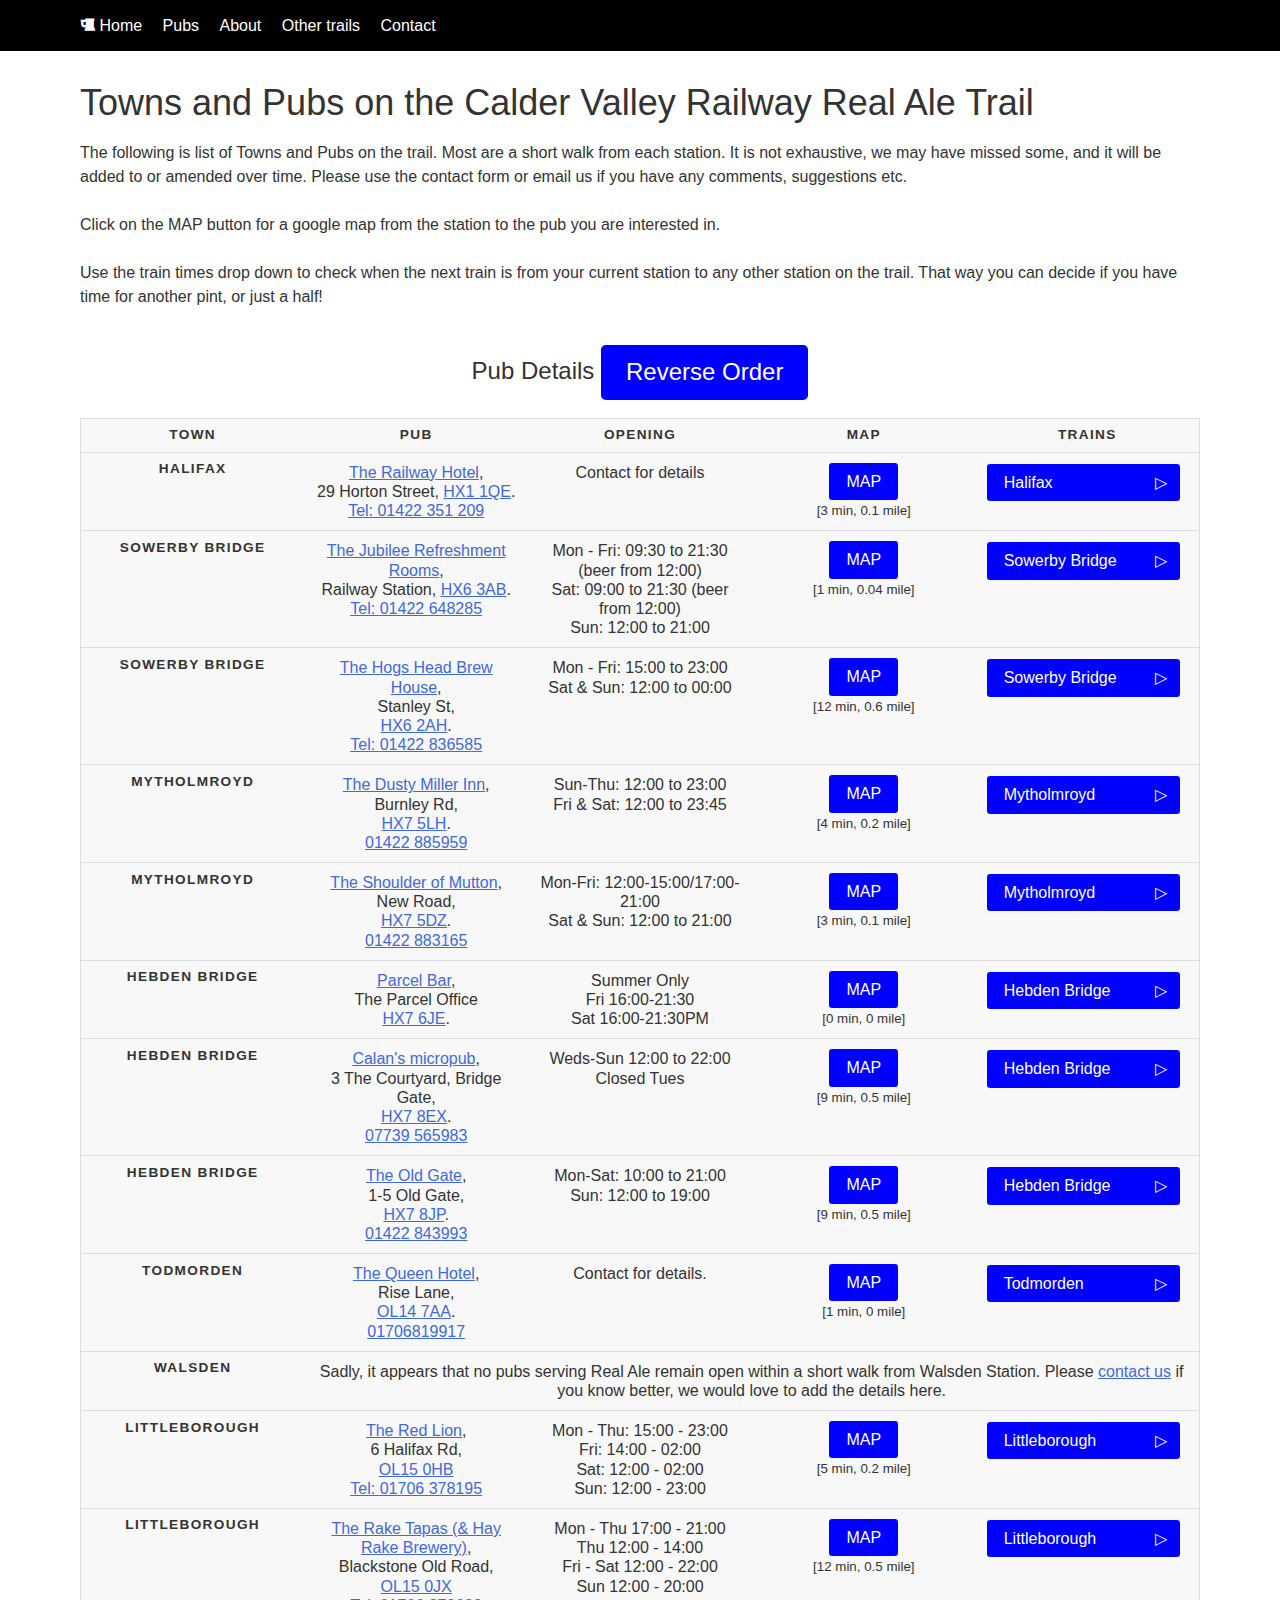
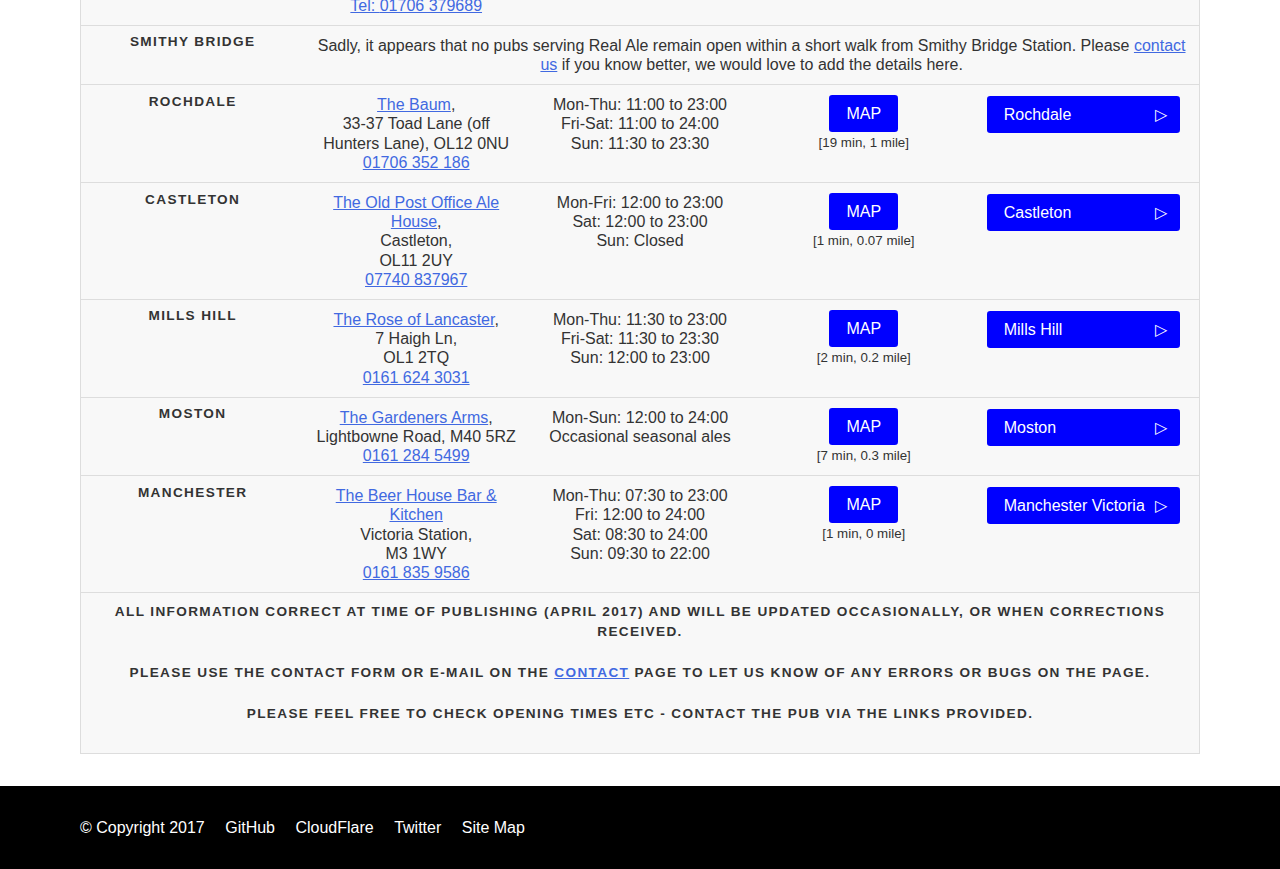
<file: pubs_data.html>
<!DOCTYPE html>
<!-- Microdata markup added by Google Structured Data Markup Helper. -->
<html lang="en"><head>
		<meta charset="utf-8"/>
		<meta name="viewport" content="width=device-width, initial-scale=1"/>
				<link rel="shortcut icon" href="favicon.ico"/>
				<link rel="stylesheet" type="text/css" href="./css/styles.css"/>
				<link href="https://fonts.googleapis.com/icon?family=Material+Icons" rel="stylesheet"/>
				<link rel="stylesheet" href="https://cdnjs.cloudflare.com/ajax/libs/font-awesome/4.7.0/css/font-awesome.min.css"/>
				<link rel="canonical" href="https://calder-vale-ale.uk/pubs.html"/>
		<meta name="Description" lang="en" content="Details of the towns, pubs and train times on the Calder Valley Railway Real Ale Trail. Click the links to see maps of how to get to the pubs from the station and to find out the time of the next train to your chosen next stop."/>
		<meta name="author" content="Mike_W"/>
		<meta name="robots" content="index, follow"/>
		<!--   analytics script for now....  -->
		<script async="" src="https://www.google-analytics.com/analytics.js"></script><script></script>
		<script></script>
	<!--  ====================================== -->

		<title>The Calder Valley Railway Real Ale Trail - Town, Pub and Next Train Information</title>
	</head>

	<body>
		<div class="nav-bar">
			<div class="container">
				<ul class="nav">
        		<li><a href="./index.html" title="The Calder Valley Real Ale Trail Homepage"> <i class="fa fa-beer" aria-hidden="true" title="Beer Icon"></i> Home</a></li>
						<li><a href="./pubs.html" title="The Calder Valley Real Ale Trail List of Stations and Pubs">Pubs</a></li>
	        	<li><a href="./about.html" title="A page about the Calder Valley Real Ale Trail including history and how it came about">About</a></li>
        		<li><a href="./others.html" title="Some alternatives to the Calder Valley Real Ale Trail">Other trails</a></li>
        		<li><a href="./contact.html" title="How to contact the authors of the Calder Valley Real Ale Trail Page">Contact</a></li>
    				</ul>
			</div>
		</div>


		<div class="content">
			<div class="container">
				<div class="main">
					<h1>Towns and Pubs on the Calder Valley Railway Real Ale Trail</h1>
					<p>The following is list of Towns and Pubs on the trail. Most are a short walk from each station. It is not exhaustive, we may have missed some, and it will be added to or amended over time. Please use the contact form or email us if you have any comments, suggestions etc.</p>
					<p>Click on the MAP button for a google map from the station to the pub you are interested in.</p>
					<p> Use the train times drop down to check when the next train is from your current station to any other station on the trail. That way you can decide if you have time for another pint, or just a half!</p>
					<table title="Pub Details for the Calder Valley Railway Real Ale Trail" summary="Details of all pubs on the Calder Valley Railway Real Ale Trail - where known">
						<caption title="Pub Details for the Calder Valley Railway Real Ale Trail">Pub Details <span class="btn" onclick="myFunction()" title="Click this button to show the towns in reverse order.">Reverse Order</span> </caption>
					<thead>
					<tr>
					<th id="Town" scope="col" title="Name of Town or Station on the line">Town</th>
					<th id="Pub" scope="col" title="Name, Webpage link, Address and Telephone Number of the pub">Pub</th>
					<th id="Opening_Times" scope="col" title="Opening times of the pub, where known">Opening</th>
					<th id="Map" scope="col" title="Directions on how to get to the pub from the station">Map</th>
					<th id="Trains" scope="col" title="Train times from the station to other stations on the Calder Valley Line - Halifax to Manchester branch">Trains</th>
					</tr>
					</thead>
					<tbody id="table-body">
					<tr>
						<th id="_addressLocality5" itemprop="addressLocality" data-label="Town" scope="row">Halifax</th>

<span itemscope itemtype="http://schema.org/LocalBusiness">
	<td data-label="Pub">
<span itemprop="name"><a href="http://railwayhotelhalifax.co.uk/contact-us/" title="The Railway Hotel website">The Railway Hotel</a></span>,<br/>
<span itemprop="address" itemscope itemtype="http://schema.org/PostalAddress" itemref="_addressLocality5">
<span itemprop="streetAddress">29 Horton Street</span>,
<span itemprop="postalCode"><a href="https://goo.gl/maps/NaufXcmx64N2" title="Click on postcode for a Google map">HX1 1QE</a></span>. </span><br/><a href="tel:+441422351209" title="Phone the Railway Hotel">Tel:
<span itemprop="telephone">01422 351 209</span></a></td>

<td data-label="Opening_Times">Contact for details</td>
						<td data-label="Map"><a title="Click to see a map of how to get here from the station" class="btn" href="https://goo.gl/maps/NaufXcmx64N2">MAP</a><br/><small>[3 min, 0.1 mile]</small></td>
						<td data-label="Trains">
							<div class="accordion">
						    <div class="tab" title="Select next stop for train times...">
						      <input id="tab-01" type="checkbox" name="tabs"/>
						      <label for="tab-01">Halifax</label>
						      <div class="tab-content">
										<a href="https://traintimes.org.uk/HFX/SOW/changes=0" title="Next train to Sowerby Bridge">Sowerby Bridge</a>
										<a href="https://traintimes.org.uk/HFX/MYT/changes=0" title="Next train to Mytholmroyd">Mytholmroyd</a>
										<a href="https://traintimes.org.uk/HFX/HBD/changes=0" title="Next train to Hebden Bridge">Hebden Bridge</a>
										<a href="https://traintimes.org.uk/HFX/TOD/changes=0" title="Next train to Todmorden">Todmorden</a>
										<a href="https://traintimes.org.uk/HFX/LTL/changes=0" title="Next train to Littleborough">Littleborough</a>
										<a href="https://traintimes.org.uk/HFX/RCD/changes=0" title="Next train to Rochdale">Rochdale</a>
										<a href="https://traintimes.org.uk/HFX/CAS/changes=0" title="Next train to Castleton">Castleton</a>
										<a href="https://traintimes.org.uk/MSO/MCV/changes=0" title="Next train to Manchester Victoria">Manchester Victoria</a>
						      </div>
								</div>
						  </div>
						</td>
					</tr>
					<tr>
					<th id="_addressLocality14" itemprop="addressLocality" data-label="Town" scope="row">Sowerby Bridge</th>
					<td itemscope itemtype="http://schema.org/LocalBusiness" data-label="Pub">
<span itemprop="name"><a href="http://www.jubileerefreshmentrooms.co.uk/" title="The Jubilee Refreshment Rooms webpage">The Jubilee Refreshment Rooms</a>,</span><br/>
<span itemprop="address" itemscope itemtype="http://schema.org/PostalAddress" itemref="_addressLocality14">
<span itemprop="streetAddress">Railway Station,</span>
<span itemprop="postalCode"><a href="https://goo.gl/maps/Eigg8YTM8Q32" title="Click on postcode for a Google map">HX6 3AB</a>.</span> </span><br/><a href="tel:+441422648285" title="Phone the Jubilee Refreshment Rooms">Tel:
<span itemprop="telephone">01422 648285</span></a></td>
					<td data-label="Opening_Times">Mon - Fri: 09:30 to 21:30 (beer from 12:00)<br/>Sat: 09:00 to 21:30 (beer from 12:00)<br/>Sun: 12:00 to 21:00</td>
					<td data-label="Map"><a title="Click to see a map of how to get here from the station" class="btn" href="https://goo.gl/maps/Eigg8YTM8Q32">MAP</a><br/><small>[1 min, 0.04 mile]</small></td>
					<td data-label="Trains">
						<div class="accordion">
							<div class="tab" title="Select next stop for train times...">
								<input id="tab-02" type="checkbox" name="tabs"/>
								<label for="tab-02">Sowerby Bridge</label>
								<div class="tab-content">
									<a href="https://traintimes.org.uk/SOW/HFX/changes=0" title="Next train to Halifax">Halifax</a>
									<a href="https://traintimes.org.uk/SOW/MYT/changes=0" title="Next train to Mytholmroyd">Mytholmroyd</a>
									<a href="https://traintimes.org.uk/SOW/HBD/changes=0" title="Next train to Hebden Bridge">Hebden Bridge</a>
									<a href="https://traintimes.org.uk/SOW/TOD/changes=0" title="Next train to Todmorden">Todmorden</a>
									<a href="https://traintimes.org.uk/SOW/LTL/changes=0" title="Next train to Littleborough">Littleborough</a>
									<a href="https://traintimes.org.uk/SOW/RCD/changes=0" title="Next train to Rochdale">Rochdale</a>
									<a href="https://traintimes.org.uk/SOW/CAS/changes=0" title="Next train to Castleton">Castleton</a>
									<a href="https://traintimes.org.uk/MSO/MCV/changes=0" title="Next train to Manchester Victoria">Manchester Victoria</a>
								</div>
							</div>
						</div>
					</td>
					</tr>
					<tr>
					<th id="_addressLocality21" itemprop="addressLocality" data-label="Town" scope="row">Sowerby Bridge</th>
					<td itemscope itemtype="http://schema.org/LocalBusiness" data-label="Pub">
<span itemprop="name"><a href="http://hogsheadbrewhouse.co.uk/" title="The Hogs Head Brew House webpage">The Hogs Head Brew House</a>,</span><br/>
<span itemprop="address" itemscope itemtype="http://schema.org/PostalAddress" itemref="_addressLocality21">
<span itemprop="streetAddress">Stanley St,</span><br/>
<span itemprop="postalCode"><a href="https://goo.gl/maps/epPLKuuEtwT2" title="Click on postcode for a Google map">HX6 2AH</a>.</span></span><br/><a href="tel:+441422836585" title="Phone the Hogs Head Brew House">Tel:
<span itemprop="telephone">01422 836585</span></a></td>
					<td data-label="Opening_Times">Mon - Fri: 15:00 to 23:00<br/> Sat & Sun: 12:00 to 00:00</td>
					<td data-label="Map"><a title="Click to see a map of how to get here from the station" class="btn" href="https://goo.gl/maps/epPLKuuEtwT2">MAP</a><br/><small>[12 min, 0.6 mile]</small></td>
					<td data-label="Trains"><div class="accordion">
						<div class="tab" title="Select next stop for train times...">
							<input id="tab-02A" type="checkbox" name="tabs"/>
							<label for="tab-02A">Sowerby Bridge</label>
							<div class="tab-content">
								<a href="https://traintimes.org.uk/SOW/HFX/changes=0" title="Next train to Halifax">Halifax</a>
								<a href="https://traintimes.org.uk/SOW/MYT/changes=0" title="Next train to Mytholmroyd">Mytholmroyd</a>
								<a href="https://traintimes.org.uk/SOW/HBD/changes=0" title="Next train to Hebden Bridge">Hebden Bridge</a>
								<a href="https://traintimes.org.uk/SOW/TOD/changes=0" title="Next train to Todmorden">Todmorden</a>
								<a href="https://traintimes.org.uk/SOW/LTL/changes=0" title="Next train to Littleborough">Littleborough</a>
								<a href="https://traintimes.org.uk/SOW/RCD/changes=0" title="Next train to Rochdale">Rochdale</a>
								<a href="https://traintimes.org.uk/SOW/CAS/changes=0" title="Next train to Castleton">Castleton</a>
								<a href="https://traintimes.org.uk/MSO/MCV/changes=0" title="Next train to Manchester Victoria">Manchester Victoria</a>
							</div>
						</div>
					</div>
					</td>
					</tr>
					<tr>
					<th id="_addressLocality28" itemprop="addressLocality" data-label="Town" scope="row">Mytholmroyd</th>
					<td itemscope itemtype="http://schema.org/LocalBusiness" data-label="Pub">
<span itemprop="name"><a href="http://www.dustymillerinn.co.uk/" title="The Dusty Miller Inn webpage">The Dusty Miller Inn</a>,</span><br/>
<span itemprop="address" itemscope itemtype="http://schema.org/PostalAddress" itemref="_addressLocality28">
<span itemprop="streetAddress">Burnley Rd,</span><br/>
<span itemprop="postalCode"><a href="https://goo.gl/maps/RL6wne8FZ4P2" title="Click on postcode for a Google map">HX7 5LH</a>.</span></span><br/><a href="tel:+441422885959" title="Phone The Dusty Miller Inn">
<span itemprop="telephone">01422 885959</span></a></td>
					<td data-label="Opening_Times">Sun-Thu: 12:00 to 23:00<br/>Fri & Sat: 12:00 to 23:45</td>
					<td data-label="Map"><a title="Click to see a map of how to get here from the station" class="btn" href="https://goo.gl/maps/RL6wne8FZ4P2">MAP</a><br/><small>[4 min, 0.2 mile]</small></td>
					<td data-label="Trains">
						<div class="accordion">
							<div class="tab" title="Select next stop for train times...">
								<input id="tab-03" type="checkbox" name="tabs"/>
								<label for="tab-03">Mytholmroyd</label>
								<div class="tab-content">
									<a href="https://traintimes.org.uk/MYT/HFX/changes=0" title="Next train to Halifax">Halifax</a>
									<a href="https://traintimes.org.uk/MYT/SOW/changes=0" title="Next train to Sowerby Bridge">Sowerby Bridge</a>
									<a href="https://traintimes.org.uk/MYT/HBD/changes=0" title="Next train to Hebden Bridge">Hebden Bridge</a>
									<a href="https://traintimes.org.uk/MYT/TOD/changes=0" title="Next train to Todmorden">Todmorden</a>
									<a href="https://traintimes.org.uk/MYT/LTL/changes=0" title="Next train to Littleborough">Littleborough</a>
									<a href="https://traintimes.org.uk/MYT/RCD/changes=0" title="Next train to Rochdale">Rochdale</a>
									<a href="https://traintimes.org.uk/MYT/CAS/changes=0" title="Next train to Castleton">Castleton</a>
									<a href="https://traintimes.org.uk/MSO/MCV/changes=0" title="Next train to Manchester Victoria">Manchester Victoria</a>
								</div>
							</div>
						</div>
					</td>
					</tr>
					<tr>
					<th id="_addressLocality35" itemprop="addressLocality" data-label="Town" scope="row">Mytholmroyd</th>
					<td itemscope itemtype="http://schema.org/LocalBusiness" data-label="Pub">
<span itemprop="name"><a href="http://shoulderofmuttonmytholmroyd.co.uk/" title="The Shoulder of Mutton webpage">The Shoulder of Mutton</a>,</span><br/>
<span itemprop="address" itemscope itemtype="http://schema.org/PostalAddress" itemref="_addressLocality35">
<span itemprop="streetAddress">New Road,</span><br/>
<span itemprop="postalCode"><a href="https://goo.gl/maps/KXnvYNzcASE2" title="Click on postcode for a Google map">HX7 5DZ</a>.</span></span><br/><a href="tel:+441422883165" title="Phone The Shoulder of Mutton">
<span itemprop="telephone">01422 883165</span></a></td>
					<td data-label="Opening_Times">Mon-Fri: 12:00-15:00/17:00-21:00<br/>Sat & Sun: 12:00 to 21:00</td>
					<td data-label="Map"><a title="Click to see a map of how to get here from the station" class="btn" href="https://goo.gl/maps/KXnvYNzcASE2">MAP</a><br/><small>[3 min, 0.1 mile]</small></td>
					<td data-label="Trains">
						<div class="accordion">
							<div class="tab" title="Select next stop for train times...">
								<input id="tab-03A" type="checkbox" name="tabs"/>
								<label for="tab-03A">Mytholmroyd</label>
								<div class="tab-content">
									<a href="https://traintimes.org.uk/MYT/HFX/changes=0" title="Next train to Halifax">Halifax</a>
									<a href="https://traintimes.org.uk/MYT/SOW/changes=0" title="Next train to Sowerby Bridge">Sowerby Bridge</a>
									<a href="https://traintimes.org.uk/MYT/HBD/changes=0" title="Next train to Hebden Bridge">Hebden Bridge</a>
									<a href="https://traintimes.org.uk/MYT/TOD/changes=0" title="Next train to Todmorden">Todmorden</a>
									<a href="https://traintimes.org.uk/MYT/LTL/changes=0" title="Next train to Littleborough">Littleborough</a>
									<a href="https://traintimes.org.uk/MYT/RCD/changes=0" title="Next train to Rochdale">Rochdale</a>
									<a href="https://traintimes.org.uk/MYT/CAS/changes=0" title="Next train to Castleton">Castleton</a>
									<a href="https://traintimes.org.uk/MSO/MCV/changes=0" title="Next train to Manchester Victoria">Manchester Victoria</a>
								</div>
							</div>
						</div>
					</td>
					</tr>
					<tr>
					<th id="_addressLocality41" itemprop="addressLocality" data-label="Town" scope="row">Hebden Bridge</th>
					<td itemscope itemtype="http://schema.org/LocalBusiness" data-label="Pub">
<span itemprop="name"><a href="http://www.parcelbar.co.uk/" title="Parcel Bar at Hebden Bridge Station">Parcel Bar</a>,</span><br/>
<span itemprop="address" itemscope itemtype="http://schema.org/PostalAddress" itemref="_addressLocality41">
<span itemprop="streetAddress">The Parcel Office</span><br/>
<span itemprop="postalCode"><a href="https://goo.gl/maps/qAnD3KVEZET2" title="Click on postcode for a Google map">HX7 6JE</a>.</span></span></td>
					<td data-label="Opening_Times">Summer Only<br/>Fri 16:00-21:30<br/>Sat 16:00-21:30PM</td>
					<td data-label="Map"><a title="Click to see a map of how to get here from the station" class="btn" href="https://goo.gl/maps/qAnD3KVEZET2">MAP</a><br/><small>[0 min, 0 mile]</small></td>
					<td data-label="Trains">
						<div class="accordion">
							<div class="tab" title="Select next stop for train times...">
								<input id="tab-04" type="checkbox" name="tabs"/>
								<label for="tab-04">Hebden Bridge</label>
								<div class="tab-content">
									<a href="https://traintimes.org.uk/HBD/HFX/changes=0" title="Next train to Halifax">Halifax</a>
									<a href="https://traintimes.org.uk/HBD/SOW/changes=0" title="Next train to Sowerby Bridge">Sowerby Bridge</a>
									<a href="https://traintimes.org.uk/HBD/MYT/changes=0" title="Next train to Mytholmroyd">Mytholmroyd</a>
									<a href="https://traintimes.org.uk/HBD/TOD/changes=0" title="Next train to Todmorden">Todmorden</a>
									<a href="https://traintimes.org.uk/HBD/LTL/changes=0" title="Next train to Littleborough">Littleborough</a>
									<a href="https://traintimes.org.uk/HBD/RCD/changes=0" title="Next train to Rochdale">Rochdale</a>
									<a href="https://traintimes.org.uk/HBD/CAS/changes=0" title="Next train to Castleton">Castleton</a>
									<a href="https://traintimes.org.uk/MSO/MCV/changes=0" title="Next train to Manchester Victoria">Manchester Victoria</a>
								</div>
							</div>
						</div>
					</td>
					</tr>
					<tr>
					<th id="_addressLocality48" itemprop="addressLocality" data-label="Town" scope="row">Hebden Bridge</th>
					<td itemscope itemtype="http://schema.org/LocalBusiness" data-label="Pub">
<span itemprop="name"><a href="https://www.facebook.com/Calansmicropub/" title="Calan's micropub FaceBook page">Calan's micropub</a>,</span><br/>
<span itemprop="address" itemscope itemtype="http://schema.org/PostalAddress" itemref="_addressLocality48">
<span itemprop="streetAddress">3 The Courtyard, Bridge Gate,</span><br/>
<span itemprop="postalCode"><a href="https://goo.gl/maps/DYLbnaL8mRk" title="Click on postcode for a Google map">HX7 8EX</a>.</span></span><br/><a href="tel:+447739565983" title="Phone Calan's micropub">
<span itemprop="telephone">07739 565983</span></a></td>
					<td data-label="Opening_Times">Weds-Sun 12:00 to 22:00<br/>Closed Tues</td>
					<td data-label="Map"><a title="Click to see a map of how to get here from the station" class="btn" href="https://goo.gl/maps/DYLbnaL8mRk">MAP</a><br/><small>[9 min, 0.5 mile]</small></td>
					<td data-label="Trains">
						<div class="accordion">
							<div class="tab" title="Select next stop for train times...">
								<input id="tab-04A" type="checkbox" name="tabs"/>
								<label for="tab-04A">Hebden Bridge</label>
								<div class="tab-content">
									<a href="https://traintimes.org.uk/HBD/HFX/changes=0" title="Next train to Halifax">Halifax</a>
									<a href="https://traintimes.org.uk/HBD/SOW/changes=0" title="Next train to Sowerby Bridge">Sowerby Bridge</a>
									<a href="https://traintimes.org.uk/HBD/MYT/changes=0" title="Next train to Mytholmroyd">Mytholmroyd</a>
									<a href="https://traintimes.org.uk/HBD/TOD/changes=0" title="Next train to Todmorden">Todmorden</a>
									<a href="https://traintimes.org.uk/HBD/LTL/changes=0" title="Next train to Littleborough">Littleborough</a>
									<a href="https://traintimes.org.uk/HBD/RCD/changes=0" title="Next train to Rochdale">Rochdale</a>
									<a href="https://traintimes.org.uk/HBD/CAS/changes=0" title="Next train to Castleton">Castleton</a>
									<a href="https://traintimes.org.uk/MSO/MCV/changes=0" title="Next train to Manchester Victoria">Manchester Victoria</a>
								</div>
							</div>
						</div>
					</td>
					</tr>
					<tr>
					<th id="_addressLocality55" itemprop="addressLocality" data-label="Town" scope="row">Hebden Bridge</th>
					<td itemscope itemtype="http://schema.org/LocalBusiness" data-label="Pub">
<span itemprop="name"><a href="http://oldgatehebden.co.uk/contact/" title="The Old Gate webpage">The Old Gate</a>,</span><br/>
<span itemprop="address" itemscope itemtype="http://schema.org/PostalAddress" itemref="_addressLocality55">
<span itemprop="streetAddress">1-5 Old Gate,</span><br/>
<span itemprop="postalCode"><a href="https://goo.gl/maps/XNDrkabf9xP2" title="Click on postcode for a Google map">HX7 8JP</a>.</span></span><br/><a href="tel:+441422843993" title="Phone The Old Gate">
<span itemprop="telephone">01422 843993</span></a></td>
					<td data-label="Opening_Times">Mon-Sat: 10:00 to 21:00<br/>Sun: 12:00 to 19:00</td>
					<td data-label="Map"><a title="Click to see a map of how to get here from the station" class="btn" href="https://goo.gl/maps/XNDrkabf9xP2">MAP</a><br/><small>[9 min, 0.5 mile]</small></td>
					<td data-label="Trains">
						<div class="accordion">
							<div class="tab" title="Select next stop for train times...">
								<input id="tab-04B" type="checkbox" name="tabs"/>
								<label for="tab-04B">Hebden Bridge</label>
								<div class="tab-content">
									<a href="https://traintimes.org.uk/HBD/HFX/changes=0" title="Next train to Halifax">Halifax</a>
									<a href="https://traintimes.org.uk/HBD/SOW/changes=0" title="Next train to Sowerby Bridge">Sowerby Bridge</a>
									<a href="https://traintimes.org.uk/HBD/MYT/changes=0" title="Next train to Mytholmroyd">Mytholmroyd</a>
									<a href="https://traintimes.org.uk/HBD/TOD/changes=0" title="Next train to Todmorden">Todmorden</a>
									<a href="https://traintimes.org.uk/HBD/LTL/changes=0" title="Next train to Littleborough">Littleborough</a>
									<a href="https://traintimes.org.uk/HBD/RCD/changes=0" title="Next train to Rochdale">Rochdale</a>
									<a href="https://traintimes.org.uk/HBD/CAS/changes=0" title="Next train to Castleton">Castleton</a>
									<a href="https://traintimes.org.uk/MSO/MCV/changes=0" title="Next train to Manchester Victoria">Manchester Victoria</a>
								</div>
							</div>
						</div>
					</td>
					</tr>
					<tr>
					<th id="_addressLocality62" itemprop="addressLocality" data-label="Town" scope="row">Todmorden</th>
					<td itemscope itemtype="http://schema.org/LocalBusiness" data-label="Pub">
<span itemprop="name"><a href="http://www.queenhoteltodmorden.co.uk/" title="The Queen Hotel webpage">The Queen Hotel</a>,</span><br/>
<span itemprop="address" itemscope itemtype="http://schema.org/PostalAddress" itemref="_addressLocality62">
<span itemprop="streetAddress">Rise Lane,</span><br/>
<span itemprop="postalCode"><a href="https://goo.gl/maps/cYmkjuyi8At" title="Click on postcode for a Google map">OL14 7AA</a>.</span></span><br/><a href="tel:+441706819917" title="Phone The Queen Hotel">
<span itemprop="telephone">01706819917</span></a></td>
					<td data-label="Opening_Times">Contact for details.</td>
					<td data-label="Map"><a title="Click to see a map of how to get here from the station" class="btn" href="https://goo.gl/maps/cYmkjuyi8At">MAP</a><br/><small>[1 min, 0 mile]</small></td>
					<td data-label="Trains">
						<div class="accordion">
							<div class="tab" title="Select next stop for train times...">
								<input id="tab-05" type="checkbox" name="tabs"/>
								<label for="tab-05">Todmorden</label>
								<div class="tab-content">
									<a href="https://traintimes.org.uk/TOD/HFX/changes=0" title="Next train to Halifax">Halifax</a>
									<a href="https://traintimes.org.uk/TOD/SOW/changes=0" title="Next train to Sowerby Bridge">Sowerby Bridge</a>
									<a href="https://traintimes.org.uk/TOD/MYT/changes=0" title="Next train to Mytholmroyd">Mytholmroyd</a>
									<a href="https://traintimes.org.uk/TOD/HBD/changes=0" title="Next train to Hebden Bridge">Hebden Bridge</a>
									<a href="https://traintimes.org.uk/TOD/LTL/changes=0" title="Next train to Littleborough">Littleborough</a>
									<a href="https://traintimes.org.uk/TOD/RCD/changes=0" title="Next train to Rochdale">Rochdale</a>
									<a href="https://traintimes.org.uk/TOD/CAS/changes=0" title="Next train to Castleton">Castleton</a>
									<a href="https://traintimes.org.uk/MSO/MCV/changes=0" title="Next train to Manchester Victoria">Manchester Victoria</a>
								</div>
							</div>
						</div>
					</td>
					</tr>
					<tr itemscope itemtype="http://schema.org/LocalBusiness">

<span itemprop="address" itemscope itemtype="http://schema.org/PostalAddress"><th itemprop="addressLocality" data-label="Town" scope="row">Walsden</th></span>
					<td data-label="Pub" colspan="4">Sadly, it appears that
<span itemprop="name">no pubs serving Real Ale</span> remain open within a short walk from Walsden Station. Please <a href="/about.html">contact us</a> if you know better, we would love to add the details here.</td>
					</tr>
					<tr>
					<th id="_addressLocality73" itemprop="addressLocality" data-label="Town" scope="row">Littleborough</th>
					<td itemscope itemtype="http://schema.org/LocalBusiness" data-label="Pub">
<span itemprop="name"><a href="http://www.telegraph.co.uk/foodanddrink/pubs/10218529/Pint-to-pint-The-Red-Lion-Littleborough-Lancashire.html" title="The Red Lion does not appear to have a website, here's review of the pub in The Daily Telegraph">The Red Lion</a>,</span><br/>
<span itemprop="address" itemscope itemtype="http://schema.org/PostalAddress" itemref="_addressLocality73">
<span itemprop="streetAddress">6 Halifax Rd,</span><br/><a href="https://goo.gl/maps/vfqSTYPeJFN2" title="Click on postcode for a Google map">
<span itemprop="postalCode">OL15 0HB</span></a></span><br/><a href="tel:+441706378195" title="Phone the Red Lion">Tel:
<span itemprop="telephone">01706 378195</span></a></td>
					<td data-label="Opening_Times">Mon - Thu: 15:00 - 23:00<br/>Fri: 14:00 - 02:00<br/>Sat: 12:00 - 02:00<br/>Sun: 12:00 - 23:00</td>
					<td data-label="Map"><a title="Click to see a map of how to get here from the station" class="btn" href="https://goo.gl/maps/vfqSTYPeJFN2">MAP</a><br/><small>[5 min, 0.2 mile]</small></td>
					<td data-label="Trains">
						<div class="accordion">
							<div class="tab" title="Select next stop for train times...">
								<input id="tab-06" type="checkbox" name="tabs"/>
								<label for="tab-06">Littleborough</label>
								<div class="tab-content">
									<a href="https://traintimes.org.uk/LTL/HFX/changes=0" title="Next train to Halifax">Halifax</a>
									<a href="https://traintimes.org.uk/LTL/SOW/changes=0" title="Next train to Sowerby Bridge">Sowerby Bridge</a>
									<a href="https://traintimes.org.uk/LTL/MYT/changes=0" title="Next train to Mytholmroyd">Mytholmroyd</a>
									<a href="https://traintimes.org.uk/LTL/HBD/changes=0" title="Next train to Hebden Bridge">Hebden Bridge</a>
									<a href="https://traintimes.org.uk/LTL/TOD/changes=0" title="Next train to Todmorden">Todmorden</a>
									<a href="https://traintimes.org.uk/LTL/RCD/changes=0" title="Next train to Rochdale">Rochdale</a>
									<a href="https://traintimes.org.uk/LTL/CAS/changes=0" title="Next train to Littleborough">Castleton</a>
									<a href="https://traintimes.org.uk/LTL/MIH/changes=0" title="Next train to Mills Hill">Mills Hill</a>
									<a href="https://traintimes.org.uk/LTL/MSO/changes=0" title="Next train to Moston">Moston</a>
									<a href="https://traintimes.org.uk/LTL/MCV/changes=0" title="Next train to Manchester Victoria">Manchester Victoria</a>
								</div>
							</div>
						</div>
					</td>
					</tr>
					<tr>
					<th id="_addressLocality80" itemprop="addressLocality" data-label="Town" scope="row">Littleborough</th>
					<td itemscope itemtype="http://schema.org/LocalBusiness" data-label="Pub">
<span itemprop="name"><a href="https://www.facebook.com/The-Rake-Tapas-and-Hay-Rake-Brewery-136932129848111/" title="TThe Rake FaceBook page">The Rake Tapas (& Hay Rake Brewery)</a>,</span><br/>
<span itemprop="address" itemscope itemtype="http://schema.org/PostalAddress" itemref="_addressLocality80">
<span itemprop="streetAddress">Blackstone Old Road,</span><br/><a href="https://goo.gl/maps/h5Mt2MD943r">
<span itemprop="postalCode">OL15 0JX</span></a></span><br/><a href="tel:+441706379689" title="Phone the Rake">Tel:
<span itemprop="telephone">01706 379689</span></a></td>
					<td data-label="Opening_Times">Mon - Thu 17:00 - 21:00<br/>Thu 12:00 - 14:00<br/>Fri - Sat 12:00 - 22:00<br/>Sun 12:00 - 20:00</td>
					<td data-label="Map"><a title="Click to see a map of how to get here from the station" class="btn" href="https://goo.gl/maps/h5Mt2MD943r">MAP</a><br/><small>[12 min, 0.5 mile]</small></td>
					<td data-label="Trains">
						<div class="accordion">
							<div class="tab" title="Select next stop for train times...">
								<input id="tab-06A" type="checkbox" name="tabs"/>
								<label for="tab-06A">Littleborough</label>
								<div class="tab-content">
									<a href="https://traintimes.org.uk/LTL/HFX/changes=0" title="Next train to Halifax">Halifax</a>
									<a href="https://traintimes.org.uk/LTL/SOW/changes=0" title="Next train to Sowerby Bridge">Sowerby Bridge</a>
									<a href="https://traintimes.org.uk/LTL/MYT/changes=0" title="Next train to Mytholmroyd">Mytholmroyd</a>
									<a href="https://traintimes.org.uk/LTL/HBD/changes=0" title="Next train to Hebden Bridge">Hebden Bridge</a>
									<a href="https://traintimes.org.uk/LTL/TOD/changes=0" title="Next train to Todmorden">Todmorden</a>
									<a href="https://traintimes.org.uk/LTL/RCD/changes=0" title="Next train to Rochdale">Rochdale</a>
									<a href="https://traintimes.org.uk/LTL/CAS/changes=0" title="Next train to Littleborough">Castleton</a>
									<a href="https://traintimes.org.uk/LTL/MIH/changes=0" title="Next train to Mills Hill">Mills Hill</a>
									<a href="https://traintimes.org.uk/LTL/MSO/changes=0" title="Next train to Moston">Moston</a>
									<a href="https://traintimes.org.uk/LTL/MCV/changes=0" title="Next train to Manchester Victoria">Manchester Victoria</a>
								</div>
							</div>
						</div>
					</td>
					</tr>
					<tr itemscope itemtype="http://schema.org/LocalBusiness">

<span itemprop="address" itemscope itemtype="http://schema.org/PostalAddress"><th itemprop="addressLocality" data-label="Town" scope="row">Smithy Bridge</th></span>
					<td data-label="Pub" colspan="4">Sadly, it appears that
<span itemprop="name">no pubs serving Real Ale</span> remain open within a short walk from Smithy Bridge Station. Please <a href="/about.html">contact us</a> if you know better, we would love to add the details here.</td>
					</tr>
					<tr>
					<th id="_addressLocality91" itemprop="addressLocality" data-label="Town" scope="row">Rochdale</th>
					<td itemscope itemtype="http://schema.org/LocalBusiness" data-label="Pub">
<span itemprop="name"><a href="http://www.thebaum.co.uk/" title="The Baum webpage">The Baum</a>,</span><br/>
<span itemprop="address" itemscope itemtype="http://schema.org/PostalAddress" itemref="_addressLocality91">
<span itemprop="streetAddress">33-37 Toad Lane (off Hunters Lane),</span>
<span itemprop="postalCode">OL12 0NU</span></span><br/><a href="tel:+441706352186" title="Phone the Baum">
<span itemprop="telephone">01706 352 186</span></a></td>
					<td data-label="Opening_Times">Mon-Thu: 11:00 to 23:00<br/>Fri-Sat: 11:00 to 24:00<br/>Sun: 11:30 to 23:30</td>
					<td data-label="Map"><a title="Click to see a map of how to get here from the station" class="btn" href="https://goo.gl/maps/L7QCwSczeuw">MAP</a><br/><small>[19 min, 1 mile]</small></td>
					<td data-label="Trains">
						<div class="accordion">
							<div class="tab" title="Select next stop for train times...">
								<input id="tab-08" type="checkbox" name="tabs"/>
								<label for="tab-08">Rochdale</label>
								<div class="tab-content">
									<a href="https://traintimes.org.uk/RCD/HFX/changes=0" title="Next train to Halifax">Halifax</a>
									<a href="https://traintimes.org.uk/RCD/SOW/changes=0" title="Next train to Sowerby Bridge">Sowerby Bridge</a>
									<a href="https://traintimes.org.uk/RCD/MYT/changes=0" title="Next train to Mytholmroyd">Mytholmroyd</a>
									<a href="https://traintimes.org.uk/RCD/HBD/changes=0" title="Next train to Hebden Bridge">Hebden Bridge</a>
									<a href="https://traintimes.org.uk/RCD/TOD/changes=0" title="Next train to Todmorden">Todmorden</a>
									<a href="https://traintimes.org.uk/RCD/LTL/changes=0" title="Next train to Littleborough">Littleborough</a>
									<a href="https://traintimes.org.uk/RCD/CAS/changes=0" title="Next train to Castleton">Castleton</a>
									<a href="https://traintimes.org.uk/RCD/MIH/changes=0" title="Next train to Mills Hill">Mills Hill</a>
									<a href="https://traintimes.org.uk/RCD/MSO/changes=0" title="Next train to Moston">Moston</a>
									<a href="https://traintimes.org.uk/RCD/MCV/changes=0" title="Next train to Manchester Victoria">Manchester Victoria</a>
								</div>
							</div>
						</div>

					</td>
					</tr>
					<tr>
					<th id="_addressLocality98" itemprop="addressLocality" data-label="Town" scope="row">Castleton</th>
					<td itemscope itemtype="http://schema.org/LocalBusiness" data-label="Pub">
<span itemprop="name"><a href="https://www.facebook.com/TOPOAleHouse/" title="The Old Post Office Ale House FaceBook page">The Old Post Office Ale House</a>,</span><br/>
<span itemprop="address" itemscope itemtype="http://schema.org/PostalAddress" itemref="_addressLocality98">
<span itemprop="streetAddress">Castleton,</span><br/>
<span itemprop="postalCode">OL11 2UY</span></span><br/><a href="tel:+447740837967" title="Phone The Old Post Office Ale House">
<span itemprop="telephone">07740 837967</span></a></td>
					<td data-label="Opening_Times">Mon-Fri: 12:00 to 23:00<br/>Sat: 12:00 to 23:00<br/>Sun: Closed</td>
					<td data-label="Map"><a title="Click to see a map of how to get here from the station" class="btn" href="https://goo.gl/maps/iGSEePUFJyF2">MAP</a><br/><small>[1 min, 0.07 mile]</small></td>
					<td data-label="Trains">
						<div class="accordion">
							<div class="tab" title="Select next stop for train times...">
								<input id="tab-10" type="checkbox" name="tabs"/>
								<label for="tab-10">Castleton</label>
								<div class="tab-content">
									<a href="https://traintimes.org.uk/CAS/HFX/changes=0" title="Next train to Halifax">Halifax</a>
									<a href="https://traintimes.org.uk/CAS/SOW/changes=0" title="Next train to Sowerby Bridge">Sowerby Bridge</a>
									<a href="https://traintimes.org.uk/CAS/MYT/changes=0" title="Next train to Mytholmroyd">Mytholmroyd</a>
									<a href="https://traintimes.org.uk/CAS/HBD/changes=0" title="Next train to Hebden Bridge">Hebden Bridge</a>
									<a href="https://traintimes.org.uk/CAS/TOD/changes=0" title="Next train to Todmorden">Todmorden</a>
									<a href="https://traintimes.org.uk/CAS/LTL/changes=0" title="Next train to Littleborough">Littleborough</a>
									<a href="https://traintimes.org.uk/CAS/RCD/changes=0" title="Next train to Rochdale">Rochdale</a>
									<a href="https://traintimes.org.uk/CAS/MIH/changes=0" title="Next train to Mills Hill">Mills Hill</a>
									<a href="https://traintimes.org.uk/CAS/MSO/changes=0" title="Next train to Moston">Moston</a>
									<a href="https://traintimes.org.uk/CAS/MCV/changes=0" title="Next train to Manchester Victoria">Manchester Victoria</a>
								</div>
							</div>
						</div>
					</td>
					</tr>
					<tr>
					<th id="_addressLocality105" itemprop="addressLocality" data-label="Town" scope="row">Mills Hill</th>
					<td itemscope itemtype="http://schema.org/LocalBusiness" data-label="Pub">
<span itemprop="name"><a href="http://www.roseoflancaster.co.uk/">The Rose of Lancaster</a>,</span><br/>
<span itemprop="address" itemscope itemtype="http://schema.org/PostalAddress" itemref="_addressLocality105">
<span itemprop="streetAddress">7 Haigh Ln,</span><br/>
<span itemprop="postalCode">OL1 2TQ</span></span><br/><a href="tel:+441616243031">
<span itemprop="telephone">0161 624 3031</span></a></td>
					<td data-label="Opening_Times">Mon-Thu: 11:30 to 23:00<br/>Fri-Sat: 11:30 to 23:30<br/>Sun: 12:00 to 23:00</td>
					<td data-label="Map"><a title="Click to see a map of how to get here from the station" class="btn" href="https://goo.gl/maps/FG9KhuucUFv">MAP</a><br/><small>[2 min, 0.2 mile]</small></td>
					<td data-label="Trains">
						<div class="accordion">
							<div class="tab" title="Select next stop for train times...">
								<input id="tab-12" type="checkbox" name="tabs"/>
								<label for="tab-12">Mills Hill</label>
								<div class="tab-content">
									<a href="https://traintimes.org.uk/MIH/HFX/changes=0" title="Next train to Halifax">Halifax</a>
									<a href="https://traintimes.org.uk/MIH/HBD/changes=0" title="Next train to Hebden Bridge">Hebden Bridge</a>
									<a href="https://traintimes.org.uk/MIH/TOD/changes=0" title="Next train to Todmorden">Todmorden</a>
									<a href="https://traintimes.org.uk/MIH/LTL/changes=0" title="Next train to Littleborough">Littleborough</a>
									<a href="https://traintimes.org.uk/MIH/RCD/changes=0" title="Next train to Rochdale">Rochdale</a>
									<a href="https://traintimes.org.uk/MIH/CAS/changes=0" title="Next train to Castleton">Castleton</a>
									<a href="https://traintimes.org.uk/MIH/MSO/changes=0" title="Next train to Moston">Moston</a>
									<a href="https://traintimes.org.uk/MIH/MCV/changes=0" title="Next train to Manchester Victoria">Manchester Victoria</a>
								</div>
							</div>
						</div>
					</td>
					</tr>
					<tr>
					<th id="_addressLocality112" itemprop="addressLocality" data-label="Town" scope="row">Moston</th>
					<td itemscope itemtype="http://schema.org/LocalBusiness" data-label="Pub">
<span itemprop="name"><a href="http://www.jwlees.co.uk/locations/gardeners-arms1" title="The Gardeners Arms Webpage">The Gardeners Arms</a>,</span><br/>
<span itemprop="address" itemscope itemtype="http://schema.org/PostalAddress" itemref="_addressLocality112">
<span itemprop="streetAddress">Lightbowne Road,</span>
<span itemprop="postalCode">M40 5RZ</span></span><br/><a href="tel:+441612845499" title="Phone The Gardeners Arms">
<span itemprop="telephone">0161 284 5499</span></a></td>
					<td data-label="Opening_Times">Mon-Sun: 12:00 to 24:00<br/>Occasional seasonal ales</td>
					<td data-label="Map"><a title="Click to see a map of how to get here from the station" class="btn" href="https://goo.gl/maps/VxKP4HK2bqn">MAP</a><br/><small>[7 min, 0.3 mile]</small></td>
					<td data-label="Trains">
						<div class="accordion">
							<div class="tab" title="Select next stop for train times...">
								<input id="tab-14" type="checkbox" name="tabs"/>
								<label for="tab-14">Moston</label>
								<div class="tab-content">
									<a href="https://traintimes.org.uk/MSO/HFX/changes=0" title="Next train to Halifax">Halifax</a>
									<a href="https://traintimes.org.uk/MSO/HBD/changes=0" title="Next train to Hebden Bridge">Hebden Bridge</a>
									<a href="https://traintimes.org.uk/MSO/TOD/changes=0" title="Next train to Todmorden">Todmorden</a>
									<a href="https://traintimes.org.uk/MSO/LTL/changes=0" title="Next train to Littleborough">Littleborough</a>
									<a href="https://traintimes.org.uk/MSO/RCD/changes=0" title="Next train to Rochdale">Rochdale</a>
									<a href="https://traintimes.org.uk/MSO/CAS/changes=0" title="Next train to Castleton">Castleton</a>
									<a href="https://traintimes.org.uk/MSO/MIH/changes=0" title="Next train to Mills Hill">Mills Hill</a>
									<a href="https://traintimes.org.uk/MSO/MCV/changes=0" title="Next train to Manchester Victoria">Manchester Victoria</a>
								</div>
							</div>
						</div>
					</td>
					</tr>
					<tr>
					<th id="_addressLocality119" itemprop="addressLocality" data-label="Town" scope="row">Manchester</th>
					<td itemscope itemtype="http://schema.org/LocalBusiness" data-label="Pub"><a href="http://thebeerhouseuk.com/locations/manchester-victoria/" title="The Beer House Bar & Kitchen webpage">
<span itemprop="name">The Beer House Bar & Kitchen</span></a><br/>
<span itemprop="address" itemscope itemtype="http://schema.org/PostalAddress" itemref="_addressLocality119">
<span itemprop="streetAddress">Victoria Station,</span><br/>
<span itemprop="postalCode">M3 1WY</span></span><br/><a href="tel:+441618359586" title="Phone The Beer House Bar & Kitchen">
<span itemprop="telephone">0161 835 9586</span></a></td>
					<td data-label="Opening_Times">Mon-Thu: 07:30 to 23:00<br/>Fri: 12:00 to 24:00<br/>Sat: 08:30 to 24:00<br/>Sun: 09:30 to 22:00</td>
					<td data-label="Map"><a title="Click to see a map of how to get here from the station" class="btn" href="https://goo.gl/maps/EFAD1MLFU8o">MAP</a><br/><small>[1 min, 0 mile]</small></td>
					<td data-label="Trains">
						<div class="accordion">
							<div class="tab" title="Select next stop for train times...">
								<input id="tab-16" type="checkbox" name="tabs"/>
								<label for="tab-16">Manchester Victoria</label>
								<div class="tab-content">
									<a href="https://traintimes.org.uk/MCV/HFX/changes=0" title="Next train to Halifax">Halifax</a>
									<a href="https://traintimes.org.uk/MCV/SOW/changes=0" title="Next train to Sowerby Bridge">Sowerby Bridge</a>
									<a href="https://traintimes.org.uk/MCV/MYT/changes=0" title="Next train to Mytholmroyd">Mytholmroyd</a>
									<a href="https://traintimes.org.uk/MCV/HBD/changes=0" title="Next train to Hebden Bridge">Hebden Bridge</a>
									<a href="https://traintimes.org.uk/MCV/TOD/changes=0" title="Next train to Todmorden">Todmorden</a>
									<a href="https://traintimes.org.uk/MCV/LTL/changes=0" title="Next train to Littleborough">Littleborough</a>
									<a href="https://traintimes.org.uk/MCV/RCD/changes=0" title="Next train to Rochdale">Rochdale</a>
									<a href="https://traintimes.org.uk/MCV/CAS/changes=0" title="Next train to Castleton">Castleton</a>
									<a href="https://traintimes.org.uk/MCV/MIH/changes=0" title="Next train to Mills Hill">Mills Hill</a>
									<a href="https://traintimes.org.uk/MCV/MSO/changes=0" title="Next train to Moston">Moston</a>
								</div>
							</div>
						</div>
					</td>
					</tr>
					</tbody>
					<tfoot>
						<tr>
							<th colspan="5">
								<p>All information correct at time of publishing (April 2017) and will be updated occasionally, or when corrections received.</p>
								<p>Please use the contact form or e-mail on the <a href="/contact.html">Contact</a> page to let us know of any errors or bugs on the page.</p>
								<p>Please feel free to check opening times etc - contact the pub via the links provided.</p>
						</th>
						</tr>
					</tfoot>

					</table>

			</div>
		</div>
	</div>
	<div class="footer">
		<div class="container">
			<ul class="nav">
					<li>© Copyright 2017</li>
					<li><a href="https://github.com/toomuchsand/toomuchsand.github.io" title="This site is hosted on Github pages"> GitHub</a></li>
					<li><a href="https://blog.cloudflare.com/secure-and-fast-github-pages-with-cloudflare/" title="Security (SSL) provided by CloudFlare"> CloudFlare</a></li>
					<li><a href="https://twitter.com/CalderValleyAle" title="The Calder Valley Real Ale Trail Twitter feed">Twitter</a></li>
					<li><a href="./s_map.html" title="Site Map">Site Map</a></li>
			</ul>
		</div>
	</div>


</body></html>
</file>
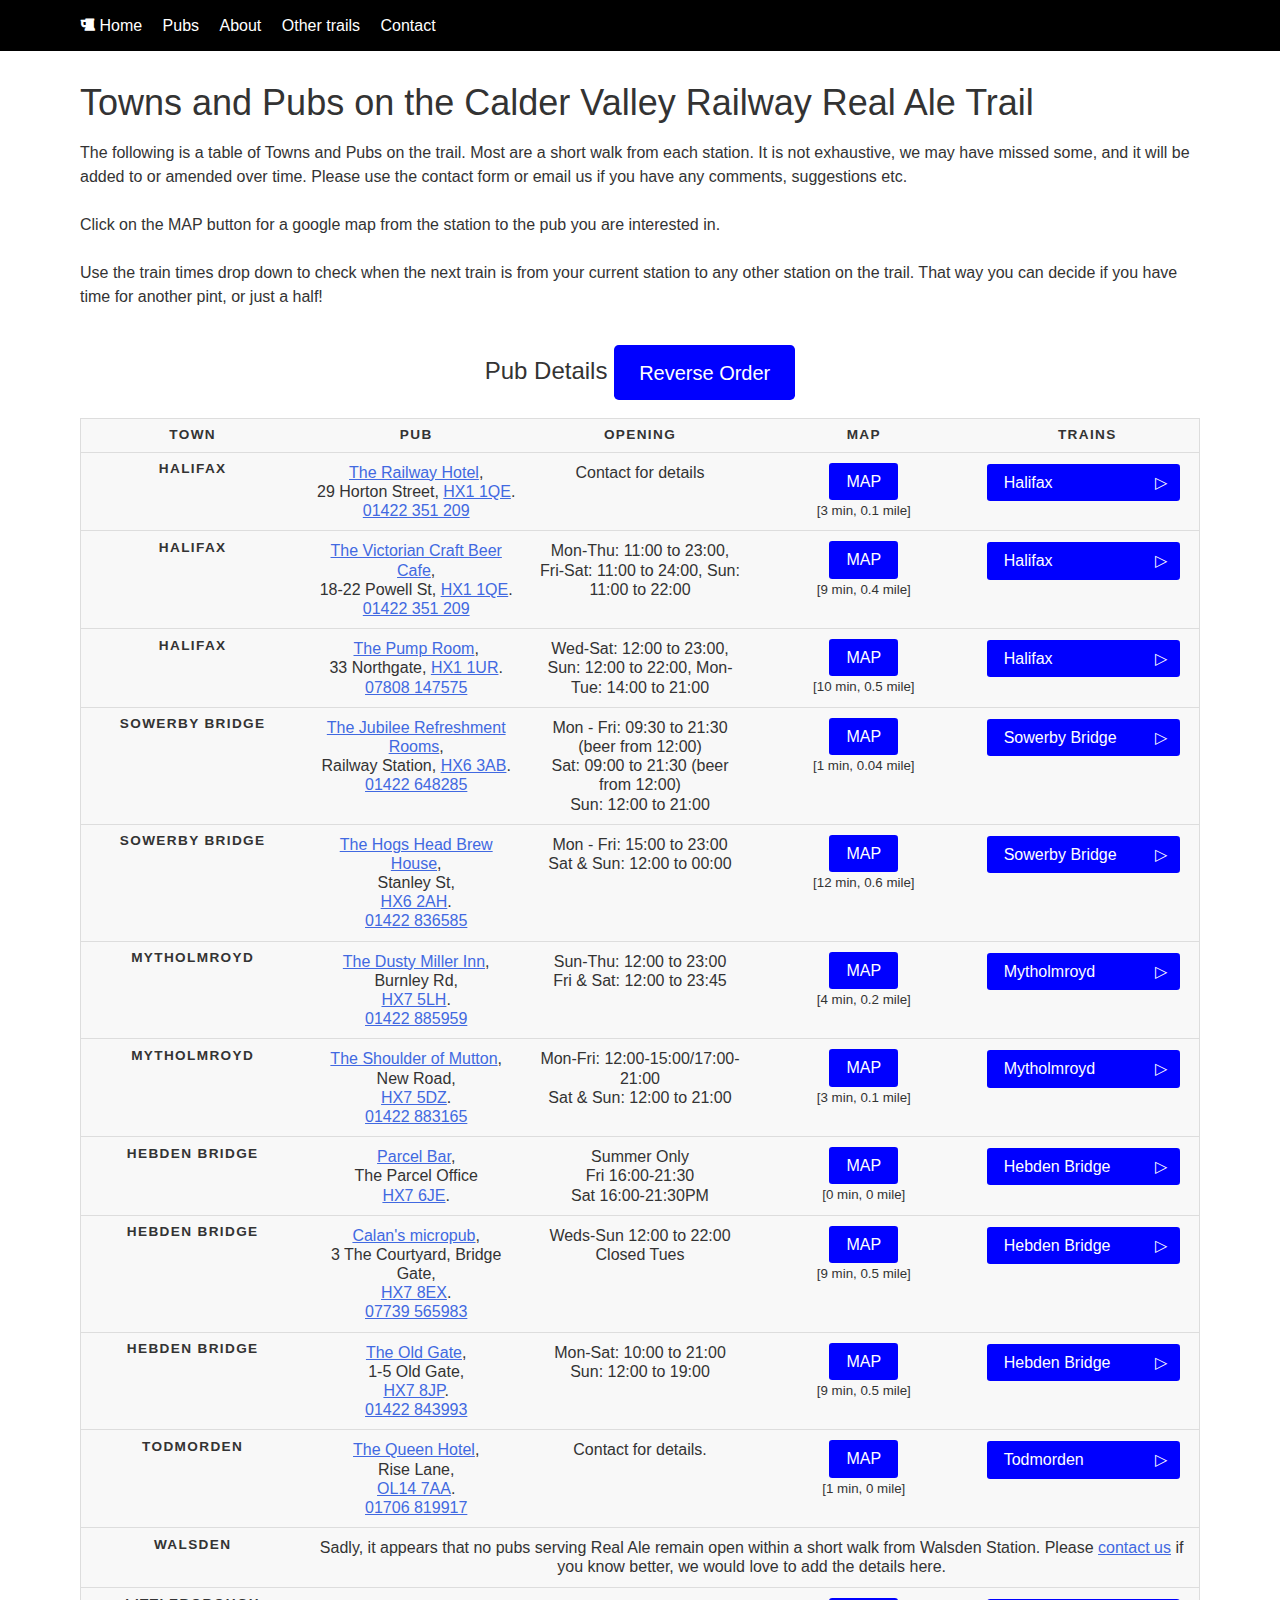
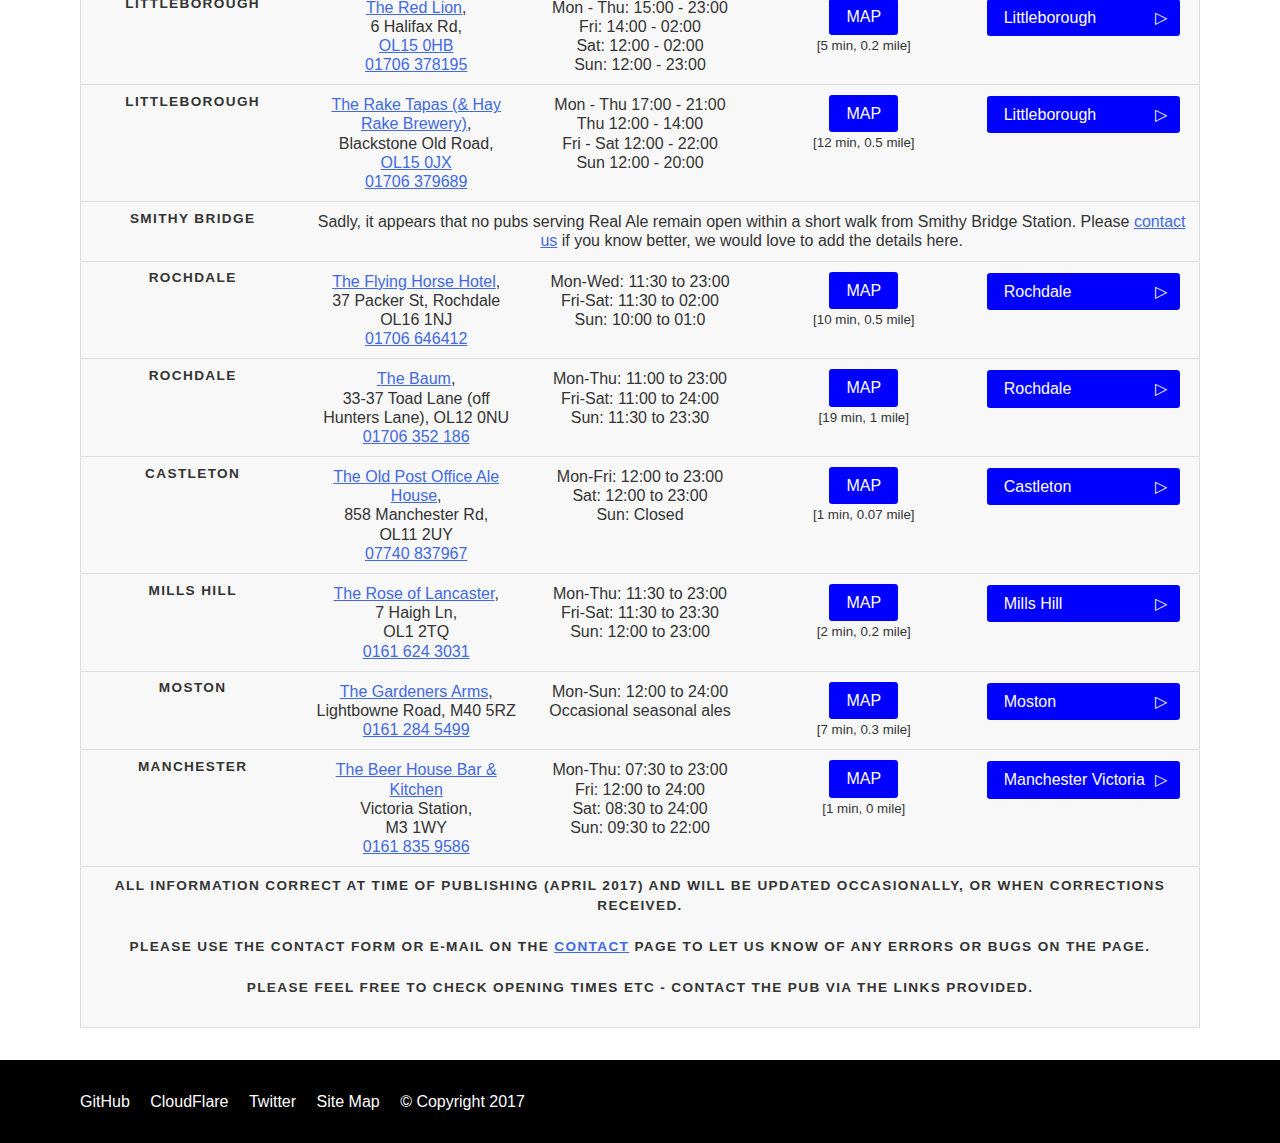
<file: pubs_old.html>
<!DOCTYPE html>
<html lang="en">
	<head>
		<meta charset="utf-8">
		<meta name=viewport content="width=device-width, initial-scale=1">
				<link rel="shortcut icon" href="./img/favicon.ico">
				<link rel="stylesheet" type="text/css" href="./css/styles.css">
				<link href="https://fonts.googleapis.com/icon?family=Material+Icons" rel="stylesheet">
				<link rel="stylesheet" href="https://cdnjs.cloudflare.com/ajax/libs/font-awesome/4.7.0/css/font-awesome.min.css">
				<link rel="canonical" href="https://calder-vale-ale.uk/pubs.html">
		<meta name=Description lang=en content="Details of the towns, pubs and train times on the Calder Valley Railway Real Ale Trail. Click the links to see maps of how to get to the pubs from the station and to find out the time of the next train to your chosen next stop.">
		<meta name=author content="Mike_W">
		<meta name=robots content="index, follow">
		<!--  analytics script for now.... -->
		<script>
			(function(i,s,o,g,r,a,m){i['GoogleAnalyticsObject']=r;i[r]=i[r]||function(){
			(i[r].q=i[r].q||[]).push(arguments)},i[r].l=1*new Date();a=s.createElement(o),
			m=s.getElementsByTagName(o)[0];a.async=1;a.src=g;m.parentNode.insertBefore(a,m)
			})(window,document,'script','https://www.google-analytics.com/analytics.js','ga');

			ga('create', 'UA-93978129-1', 'auto');
			ga('send', 'pageview');

		</script>
		<script>
			function myFunction() {
				var tbody = document.getElementById('table-body'),
      	childNodes = tbody.childNodes,
  			i = childNodes.length;
  				while (i--)
						tbody.appendChild(childNodes[i]);
  			}
		</script>
	<!-- ======================================-->

		<title>The Calder Valley Railway Real Ale Trail - Town, Pub and Next Train Information</title>
	</head>

	<body>
		<div class=nav-bar>
			<div class=container>
				<ul class=nav>
        		<li><a href="./index.html" title="The Calder Valley Real Ale Trail Homepage"> <i class="fa fa-beer" aria-hidden="true" title="Beer Icon"></i> Home</a></li>
						<li><a href="./pubs.html" title="The Calder Valley Real Ale Trail List of Stations and Pubs">Pubs</a></li>
	        	<li><a href="./about.html" title="A page about the Calder Valley Real Ale Trail including history and how it came about">About</a></li>
        		<li><a href="./others.html" title="Some alternatives to the Calder Valley Real Ale Trail">Other trails</a></li>
        		<li><a href="./contact.html" title="How to contact the authors of the Calder Valley Real Ale Trail Page">Contact</a></li>
    				</ul>
			</div>
		</div>


		<div class=content>
			<div class=container>
				<div class=main>
					<h1>Towns and Pubs on the Calder Valley Railway Real Ale Trail</h1>
					<p>The following is a table of Towns and Pubs on the trail. Most are a short walk from each station. It is not exhaustive, we may have missed some, and it will be added to or amended over time. Please use the contact form or email us if you have any comments, suggestions etc.</p>
					<p>Click on the MAP button for a google map from the station to the pub you are interested in.</p>
					<p> Use the train times drop down to check when the next train is from your current station to any other station on the trail. That way you can decide if you have time for another pint, or just a half!</p>
					<table title="Pub Details for the Calder Valley Railway Real Ale Trail" summary="Details of all pubs on the Calder Valley Railway Real Ale Trail - where known">
						<caption title="Pub Details for the Calder Valley Railway Real Ale Trail">Pub Details <span class ="btn" onclick="myFunction()" title="Click this button to show the towns in reverse order."><small>Reverse Order</small></span> </caption>
					<thead>
					<tr>
					<th id="Town" scope="col" title="Name of Town or Station on the line">Town</th>
					<th id="Pub" scope="col" title="Name, Webpage link, Address and Telephone Number of the pub">Pub</th>
					<th id="Opening_Times" scope="col" title="Opening times of the pub, where known">Opening</th>
					<th id="Map" scope="col" title="Directions on how to get to the pub from the station">Map</th>
					<th id="Trains" scope="col" title="Train times from the station to other stations on the Calder Valley Line - Halifax to Manchester branch">Trains</th>
					</tr>
					</thead>
					<tbody id="table-body">
					<tr>
						<th data-label="Town" scope="row">Halifax</th>
						<td data-label="Pub"><a href="http://railwayhotelhalifax.co.uk/contact-us/" title="click on the name to see the The Railway Hotel website">The Railway Hotel</a>,<br> 29 Horton Street, <a href="https://goo.gl/maps/NaufXcmx64N2" title="Click on postcode for a Google map">HX1 1QE</a>. <br><a href="tel:+441422351209" title="Phone the Railway Hotel">01422 351 209</a></td>
						<td data-label="Opening">Contact for details</td>
						<td data-label="Map"><a title="Click to see a map of how to get here from the station" class="btn" href="https://goo.gl/maps/NaufXcmx64N2">MAP</a><br><small>[3 min, 0.1 mile]</small></td>
						<td data-label="Trains">
							<div class = "accordion">
						    <div class="tab" title="Select next stop for train times...">
						      <input id="tab-01" type="checkbox" name="tabs">
						      <label for="tab-01">Halifax</label>
						      <div class="tab-content">
										<a href="https://traintimes.org.uk/HFX/SOW/changes=0" title="Next train to Sowerby Bridge">Sowerby Bridge</a>
										<a href="https://traintimes.org.uk/HFX/MYT/changes=0" title="Next train to Mytholmroyd">Mytholmroyd</a>
										<a href="https://traintimes.org.uk/HFX/HBD/changes=0" title="Next train to Hebden Bridge">Hebden Bridge</a>
										<a href="https://traintimes.org.uk/HFX/TOD/changes=0" title="Next train to Todmorden">Todmorden</a>
										<a href="https://traintimes.org.uk/HFX/LTL/changes=0" title="Next train to Littleborough">Littleborough</a>
										<a href="https://traintimes.org.uk/HFX/RCD/changes=0" title="Next train to Rochdale">Rochdale</a>
										<a href="https://traintimes.org.uk/HFX/CAS/changes=0" title="Next train to Castleton">Castleton</a>
										<a href="https://traintimes.org.uk/MSO/MCV/changes=0" title="Next train to Manchester Victoria">Manchester Victoria</a>
						      </div>
								</div>
						  </div>
						</td>
					</tr>
					<tr>
						<th data-label="Town" scope="row">Halifax</th>
						<td data-label="Pub"><a href="http://victorian.beer/" title="click on the name to see the The Victorian Craft Beer Cafe website">The Victorian Craft Beer Cafe</a>,<br> 18-22 Powell St, <a href="https://goo.gl/maps/8RGMsB8uGqw" title="Click on postcode for a Google map">HX1 1QE</a>. <br><a href="tel:+441422351209" title="Phone The Victorian Craft Beer Cafe">01422 351 209</a></td>
						<td data-label="Opening">Mon-Thu: 11:00 to 23:00, Fri-Sat: 11:00 to 24:00, Sun: 11:00 to 22:00</td>
						<td data-label="Map"><a title="Click to see a map of how to get to The Victorian Craft Beer Cafe from the station" class="btn" href="https://goo.gl/maps/8RGMsB8uGqw">MAP</a><br><small>[9 min, 0.4 mile]</small></td>
						<td data-label="Trains">
							<div class = "accordion">
						    <div class="tab" title="Select next stop for train times...">
						      <input id="tab-01B" type="checkbox" name="tabs">
						      <label for="tab-01B">Halifax</label>
						      <div class="tab-content">
										<a href="https://traintimes.org.uk/HFX/SOW/changes=0" title="Next train to Sowerby Bridge">Sowerby Bridge</a>
										<a href="https://traintimes.org.uk/HFX/MYT/changes=0" title="Next train to Mytholmroyd">Mytholmroyd</a>
										<a href="https://traintimes.org.uk/HFX/HBD/changes=0" title="Next train to Hebden Bridge">Hebden Bridge</a>
										<a href="https://traintimes.org.uk/HFX/TOD/changes=0" title="Next train to Todmorden">Todmorden</a>
										<a href="https://traintimes.org.uk/HFX/LTL/changes=0" title="Next train to Littleborough">Littleborough</a>
										<a href="https://traintimes.org.uk/HFX/RCD/changes=0" title="Next train to Rochdale">Rochdale</a>
										<a href="https://traintimes.org.uk/HFX/CAS/changes=0" title="Next train to Castleton">Castleton</a>
										<a href="https://traintimes.org.uk/MSO/MCV/changes=0" title="Next train to Manchester Victoria">Manchester Victoria</a>
						      </div>
								</div>
						  </div>
						</td>
					</tr>
					<tr>
						<th data-label="Town" scope="row">Halifax</th>
						<td data-label="Pub"><a href="https://www.facebook.com/pumproommicropub/" title="The Pump Room FaceBook page">The Pump Room</a>,<br> 33 Northgate, <a href="https://goo.gl/maps/TUPZy7oBnqv" title="Click on postcode for a Google map">HX1 1UR</a>. <br><a href="tel:+447808 147575" title="Phone the Pump Room">07808 147575</a></td>
						<td data-label="Opening">Wed-Sat: 12:00 to 23:00, Sun: 12:00 to 22:00, Mon-Tue: 14:00 to 21:00</td>
						<td data-label="Map"><a title="Click to see a map of how to get to the Pump Room from the station" class="btn" href="https://goo.gl/maps/TUPZy7oBnqv">MAP</a><br><small>[10 min, 0.5 mile]</small></td>
						<td data-label="Trains">
							<div class = "accordion">
						    <div class="tab" title="Select next stop for train times...">
						      <input id="tab-01A" type="checkbox" name="tabs">
						      <label for="tab-01A">Halifax</label>
						      <div class="tab-content">
										<a href="https://traintimes.org.uk/HFX/SOW/changes=0" title="Next train to Sowerby Bridge">Sowerby Bridge</a>
										<a href="https://traintimes.org.uk/HFX/MYT/changes=0" title="Next train to Mytholmroyd">Mytholmroyd</a>
										<a href="https://traintimes.org.uk/HFX/HBD/changes=0" title="Next train to Hebden Bridge">Hebden Bridge</a>
										<a href="https://traintimes.org.uk/HFX/TOD/changes=0" title="Next train to Todmorden">Todmorden</a>
										<a href="https://traintimes.org.uk/HFX/LTL/changes=0" title="Next train to Littleborough">Littleborough</a>
										<a href="https://traintimes.org.uk/HFX/RCD/changes=0" title="Next train to Rochdale">Rochdale</a>
										<a href="https://traintimes.org.uk/HFX/CAS/changes=0" title="Next train to Castleton">Castleton</a>
										<a href="https://traintimes.org.uk/MSO/MCV/changes=0" title="Next train to Manchester Victoria">Manchester Victoria</a>
						      </div>
								</div>
						  </div>
						</td>
					</tr>

					<tr>
					<th data-label="Town" scope="row">Sowerby Bridge</th>
					<td data-label="Pub"><a href="http://www.jubileerefreshmentrooms.co.uk/" title="The Jubilee Refreshment Rooms webpage">The Jubilee Refreshment Rooms</a>,<br> Railway Station, <a href="https://goo.gl/maps/Eigg8YTM8Q32" title="Click on postcode for a Google map">HX6 3AB</a>. <br><a href="tel:+441422648285" title="Phone the Jubilee Refreshment Rooms">01422 648285</a></td>
					<td data-label="Opening">Mon - Fri: 09:30 to 21:30 (beer from 12:00)<br>Sat: 09:00 to 21:30 (beer from 12:00)<br>Sun: 12:00 to 21:00</td>
					<td data-label="Map"><a title="Click to see a map of how to get here from the station" class="btn" href="https://goo.gl/maps/Eigg8YTM8Q32">MAP</a><br><small>[1 min, 0.04 mile]</small></td>
					<td data-label="Trains">
						<div class = "accordion">
							<div class="tab" title="Select next stop for train times...">
								<input id="tab-02" type="checkbox" name="tabs">
								<label for="tab-02">Sowerby Bridge</label>
								<div class="tab-content">
									<a href="https://traintimes.org.uk/SOW/HFX/changes=0" title="Next train to Halifax">Halifax</a>
									<a href="https://traintimes.org.uk/SOW/MYT/changes=0" title="Next train to Mytholmroyd">Mytholmroyd</a>
									<a href="https://traintimes.org.uk/SOW/HBD/changes=0" title="Next train to Hebden Bridge">Hebden Bridge</a>
									<a href="https://traintimes.org.uk/SOW/TOD/changes=0" title="Next train to Todmorden">Todmorden</a>
									<a href="https://traintimes.org.uk/SOW/LTL/changes=0" title="Next train to Littleborough">Littleborough</a>
									<a href="https://traintimes.org.uk/SOW/RCD/changes=0" title="Next train to Rochdale">Rochdale</a>
									<a href="https://traintimes.org.uk/SOW/CAS/changes=0" title="Next train to Castleton">Castleton</a>
									<a href="https://traintimes.org.uk/MSO/MCV/changes=0" title="Next train to Manchester Victoria">Manchester Victoria</a>
								</div>
							</div>
						</div>
					</td>
					</tr>
					<tr>
					<th data-label="Town" scope="row">Sowerby Bridge</th>
					<td data-label="Pub"><a href="http://hogsheadbrewhouse.co.uk/" title="The Hogs Head Brew House webpage">The Hogs Head Brew House</a>,<br> Stanley St,<br><a href="https://goo.gl/maps/epPLKuuEtwT2" title="Click on postcode for a Google map">HX6 2AH</a>.<br><a href="tel:+441422836585" title="Phone the Hogs Head Brew House">01422 836585</a></td>
					<td data-label="Opening">Mon - Fri: 15:00 to 23:00<br> Sat & Sun: 12:00 to 00:00</td>
					<td data-label="Map"><a title="Click to see a map of how to get here from the station" class="btn" href="https://www.google.com/maps/d/viewer?mid=1Sl8_pKgoDTAgSWjhAQqJ3MAFnhg&usp=sharing">MAP</a><br><small>[12 min, 0.6 mile]</small></td>
					<td data-label="Trains"><div class = "accordion">
						<div class="tab" title="Select next stop for train times...">
							<input id="tab-02A" type="checkbox" name="tabs">
							<label for="tab-02A">Sowerby Bridge</label>
							<div class="tab-content">
								<a href="https://traintimes.org.uk/SOW/HFX/changes=0" title="Next train to Halifax">Halifax</a>
								<a href="https://traintimes.org.uk/SOW/MYT/changes=0" title="Next train to Mytholmroyd">Mytholmroyd</a>
								<a href="https://traintimes.org.uk/SOW/HBD/changes=0" title="Next train to Hebden Bridge">Hebden Bridge</a>
								<a href="https://traintimes.org.uk/SOW/TOD/changes=0" title="Next train to Todmorden">Todmorden</a>
								<a href="https://traintimes.org.uk/SOW/LTL/changes=0" title="Next train to Littleborough">Littleborough</a>
								<a href="https://traintimes.org.uk/SOW/RCD/changes=0" title="Next train to Rochdale">Rochdale</a>
								<a href="https://traintimes.org.uk/SOW/CAS/changes=0" title="Next train to Castleton">Castleton</a>
								<a href="https://traintimes.org.uk/MSO/MCV/changes=0" title="Next train to Manchester Victoria">Manchester Victoria</a>
							</div>
						</div>
					</div>
					</td>
					</tr>
					<tr>
					<th data-label="Town" scope="row">Mytholmroyd</th>
					<td data-label="Pub"><a href="http://www.dustymillerinn.co.uk/" title="The Dusty Miller Inn webpage">The Dusty Miller Inn</a>,<br>Burnley Rd,<br><a href="https://goo.gl/maps/RL6wne8FZ4P2" title="Click on postcode for a Google map">HX7 5LH</a>.<br><a href="tel:+441422885959" title="Phone The Dusty Miller Inn">01422 885959</a></td>
					<td data-label="Opening">Sun-Thu: 12:00 to 23:00<br>Fri & Sat: 12:00 to 23:45</td>
					<td data-label="Map"><a title="Click to see a map of how to get here from the station" class="btn" href="https://goo.gl/maps/RL6wne8FZ4P2">MAP</a><br><small>[4 min, 0.2 mile]</small></td>
					<td data-label="Trains">
						<div class = "accordion">
							<div class="tab" title="Select next stop for train times...">
								<input id="tab-03" type="checkbox" name="tabs">
								<label for="tab-03">Mytholmroyd</label>
								<div class="tab-content">
									<a href="https://traintimes.org.uk/MYT/HFX/changes=0" title="Next train to Halifax">Halifax</a>
									<a href="https://traintimes.org.uk/MYT/SOW/changes=0" title="Next train to Sowerby Bridge">Sowerby Bridge</a>
									<a href="https://traintimes.org.uk/MYT/HBD/changes=0" title="Next train to Hebden Bridge">Hebden Bridge</a>
									<a href="https://traintimes.org.uk/MYT/TOD/changes=0" title="Next train to Todmorden">Todmorden</a>
									<a href="https://traintimes.org.uk/MYT/LTL/changes=0" title="Next train to Littleborough">Littleborough</a>
									<a href="https://traintimes.org.uk/MYT/RCD/changes=0" title="Next train to Rochdale">Rochdale</a>
									<a href="https://traintimes.org.uk/MYT/CAS/changes=0" title="Next train to Castleton">Castleton</a>
									<a href="https://traintimes.org.uk/MSO/MCV/changes=0" title="Next train to Manchester Victoria">Manchester Victoria</a>
								</div>
							</div>
						</div>
					</td>
					</tr>
					<tr>
					<th data-label="Town" scope="row">Mytholmroyd</th>
					<td data-label="Pub"><a href="http://shoulderofmuttonmytholmroyd.co.uk/" title="The Shoulder of Mutton webpage">The Shoulder of Mutton</a>,<br>New Road,<br><a href="https://goo.gl/maps/KXnvYNzcASE2" title="Click on postcode for a Google map">HX7 5DZ</a>.<br><a href="tel:+441422883165" title="Phone The Shoulder of Mutton">01422 883165</a></td>
					<td data-label="Opening">Mon-Fri: 12:00-15:00/17:00-21:00<br>Sat & Sun: 12:00 to 21:00</td>
					<td data-label="Map"><a title="Click to see a map of how to get here from the station" class="btn" href="https://goo.gl/maps/KXnvYNzcASE2">MAP</a><br><small>[3 min, 0.1 mile]</small></td>
					<td data-label="Trains">
						<div class = "accordion">
							<div class="tab" title="Select next stop for train times...">
								<input id="tab-03A" type="checkbox" name="tabs">
								<label for="tab-03A">Mytholmroyd</label>
								<div class="tab-content">
									<a href="https://traintimes.org.uk/MYT/HFX/changes=0" title="Next train to Halifax">Halifax</a>
									<a href="https://traintimes.org.uk/MYT/SOW/changes=0" title="Next train to Sowerby Bridge">Sowerby Bridge</a>
									<a href="https://traintimes.org.uk/MYT/HBD/changes=0" title="Next train to Hebden Bridge">Hebden Bridge</a>
									<a href="https://traintimes.org.uk/MYT/TOD/changes=0" title="Next train to Todmorden">Todmorden</a>
									<a href="https://traintimes.org.uk/MYT/LTL/changes=0" title="Next train to Littleborough">Littleborough</a>
									<a href="https://traintimes.org.uk/MYT/RCD/changes=0" title="Next train to Rochdale">Rochdale</a>
									<a href="https://traintimes.org.uk/MYT/CAS/changes=0" title="Next train to Castleton">Castleton</a>
									<a href="https://traintimes.org.uk/MSO/MCV/changes=0" title="Next train to Manchester Victoria">Manchester Victoria</a>
								</div>
							</div>
						</div>
					</td>
					</tr>
					<tr>
					<th data-label="Town" scope="row">Hebden Bridge</th>
					<td data-label="Pub"><a href="http://www.parcelbar.co.uk/" title="Parcel Bar at Hebden Bridge Station">Parcel Bar</a>,<br>The Parcel Office<br><a href="https://goo.gl/maps/qAnD3KVEZET2" title="Click on postcode for a Google map">HX7 6JE</a>.</td>
					<td data-label="Opening">Summer Only<br>Fri 16:00-21:30<br>Sat 16:00-21:30PM</td>
					<td data-label="Map"><a title="Click to see a map of how to get here from the station" class="btn" href="https://goo.gl/maps/qAnD3KVEZET2">MAP</a><br><small>[0 min, 0 mile]</small></td>
					<td data-label="Trains">
						<div class = "accordion">
							<div class="tab" title="Select next stop for train times...">
								<input id="tab-04" type="checkbox" name="tabs">
								<label for="tab-04">Hebden Bridge</label>
								<div class="tab-content">
									<a href="https://traintimes.org.uk/HBD/HFX/changes=0" title="Next train to Halifax">Halifax</a>
									<a href="https://traintimes.org.uk/HBD/SOW/changes=0" title="Next train to Sowerby Bridge">Sowerby Bridge</a>
									<a href="https://traintimes.org.uk/HBD/MYT/changes=0" title="Next train to Mytholmroyd">Mytholmroyd</a>
									<a href="https://traintimes.org.uk/HBD/TOD/changes=0" title="Next train to Todmorden">Todmorden</a>
									<a href="https://traintimes.org.uk/HBD/LTL/changes=0" title="Next train to Littleborough">Littleborough</a>
									<a href="https://traintimes.org.uk/HBD/RCD/changes=0" title="Next train to Rochdale">Rochdale</a>
									<a href="https://traintimes.org.uk/HBD/CAS/changes=0" title="Next train to Castleton">Castleton</a>
									<a href="https://traintimes.org.uk/MSO/MCV/changes=0" title="Next train to Manchester Victoria">Manchester Victoria</a>
								</div>
							</div>
						</div>
					</td>
					</tr>
					<tr>
					<th data-label="Town" scope="row">Hebden Bridge</th>
					<td data-label="Pub"><a href="https://www.facebook.com/Calansmicropub/" title="Calan's micropub FaceBook page">Calan's micropub</a>,<br>3 The Courtyard, Bridge Gate,<br><a href="https://goo.gl/maps/DYLbnaL8mRk" title="Click on postcode for a Google map">HX7 8EX</a>.<br><a href="tel:+447739565983" title="Phone Calan's micropub">07739 565983</a></td>
					<td data-label="Opening">Weds-Sun 12:00 to 22:00<br>Closed Tues</td>
					<td data-label="Map"><a title="Click to see a map of how to get here from the station" class="btn" href="https://goo.gl/maps/DYLbnaL8mRk">MAP</a><br><small>[9 min, 0.5 mile]</small></td>
					<td data-label="Trains">
						<div class = "accordion">
							<div class="tab" title="Select next stop for train times...">
								<input id="tab-04A" type="checkbox" name="tabs">
								<label for="tab-04A">Hebden Bridge</label>
								<div class="tab-content">
									<a href="https://traintimes.org.uk/HBD/HFX/changes=0" title="Next train to Halifax">Halifax</a>
									<a href="https://traintimes.org.uk/HBD/SOW/changes=0" title="Next train to Sowerby Bridge">Sowerby Bridge</a>
									<a href="https://traintimes.org.uk/HBD/MYT/changes=0" title="Next train to Mytholmroyd">Mytholmroyd</a>
									<a href="https://traintimes.org.uk/HBD/TOD/changes=0" title="Next train to Todmorden">Todmorden</a>
									<a href="https://traintimes.org.uk/HBD/LTL/changes=0" title="Next train to Littleborough">Littleborough</a>
									<a href="https://traintimes.org.uk/HBD/RCD/changes=0" title="Next train to Rochdale">Rochdale</a>
									<a href="https://traintimes.org.uk/HBD/CAS/changes=0" title="Next train to Castleton">Castleton</a>
									<a href="https://traintimes.org.uk/MSO/MCV/changes=0" title="Next train to Manchester Victoria">Manchester Victoria</a>
								</div>
							</div>
						</div>
					</td>
					</tr>
					<tr>
					<th data-label="Town" scope="row">Hebden Bridge</th>
					<td data-label="Pub"><a href="http://oldgatehebden.co.uk/contact/" title="The Old Gate webpage">The Old Gate</a>,<br>1-5 Old Gate,<br><a href="https://goo.gl/maps/XNDrkabf9xP2" title="Click on postcode for a Google map">HX7 8JP</a>.<br><a href="tel:+441422843993" title="Phone The Old Gate">01422 843993</a></td>
					<td data-label="Opening">Mon-Sat: 10:00 to 21:00<br>Sun: 12:00 to 19:00</td>
					<td data-label="Map"><a title="Click to see a map of how to get here from the station" class="btn" href="https://goo.gl/maps/XNDrkabf9xP2">MAP</a><br><small>[9 min, 0.5 mile]</small></td>
					<td data-label="Trains">
						<div class = "accordion">
							<div class="tab" title="Select next stop for train times...">
								<input id="tab-04B" type="checkbox" name="tabs">
								<label for="tab-04B">Hebden Bridge</label>
								<div class="tab-content">
									<a href="https://traintimes.org.uk/HBD/HFX/changes=0" title="Next train to Halifax">Halifax</a>
									<a href="https://traintimes.org.uk/HBD/SOW/changes=0" title="Next train to Sowerby Bridge">Sowerby Bridge</a>
									<a href="https://traintimes.org.uk/HBD/MYT/changes=0" title="Next train to Mytholmroyd">Mytholmroyd</a>
									<a href="https://traintimes.org.uk/HBD/TOD/changes=0" title="Next train to Todmorden">Todmorden</a>
									<a href="https://traintimes.org.uk/HBD/LTL/changes=0" title="Next train to Littleborough">Littleborough</a>
									<a href="https://traintimes.org.uk/HBD/RCD/changes=0" title="Next train to Rochdale">Rochdale</a>
									<a href="https://traintimes.org.uk/HBD/CAS/changes=0" title="Next train to Castleton">Castleton</a>
									<a href="https://traintimes.org.uk/MSO/MCV/changes=0" title="Next train to Manchester Victoria">Manchester Victoria</a>
								</div>
							</div>
						</div>
					</td>
					</tr>
					<tr>
					<th data-label="Town" scope="row">Todmorden</th>
					<td data-label="Pub"><a href = "http://www.queenhoteltodmorden.co.uk/" title="The Queen Hotel webpage">The Queen Hotel</a>,<br>Rise Lane,<br><a href="https://goo.gl/maps/cYmkjuyi8At" title="Click on postcode for a Google map">OL14 7AA</a>.<br><a href="tel:+441706819917" title="Phone The Queen Hotel">01706 819917</a></td>
					<td data-label="Opening">Contact for details.</td>
					<td data-label="Map"><a title="Click to see a map of how to get here from the station" class="btn" href="https://goo.gl/maps/cYmkjuyi8At">MAP</a><br><small>[1 min, 0 mile]</small></td>
					<td data-label="Trains">
						<div class = "accordion">
							<div class="tab" title="Select next stop for train times...">
								<input id="tab-05" type="checkbox" name="tabs">
								<label for="tab-05">Todmorden</label>
								<div class="tab-content">
									<a href="https://traintimes.org.uk/TOD/HFX/changes=0" title="Next train to Halifax">Halifax</a>
									<a href="https://traintimes.org.uk/TOD/SOW/changes=0" title="Next train to Sowerby Bridge">Sowerby Bridge</a>
									<a href="https://traintimes.org.uk/TOD/MYT/changes=0" title="Next train to Mytholmroyd">Mytholmroyd</a>
									<a href="https://traintimes.org.uk/TOD/HBD/changes=0" title="Next train to Hebden Bridge">Hebden Bridge</a>
									<a href="https://traintimes.org.uk/TOD/LTL/changes=0" title="Next train to Littleborough">Littleborough</a>
									<a href="https://traintimes.org.uk/TOD/RCD/changes=0" title="Next train to Rochdale">Rochdale</a>
									<a href="https://traintimes.org.uk/TOD/CAS/changes=0" title="Next train to Castleton">Castleton</a>
									<a href="https://traintimes.org.uk/MSO/MCV/changes=0" title="Next train to Manchester Victoria">Manchester Victoria</a>
								</div>
							</div>
						</div>
					</td>
					</tr>
					<tr>
					<th data-label="Town" scope="row">Walsden</th>
					<td data-label="Pub" colspan="4">Sadly, it appears that no pubs serving Real Ale remain open within a short walk from Walsden Station. Please <a href="/about.html">contact us</a> if you know better, we would love to add the details here.</td>
					</tr>
					<tr>
					<th data-label="Town" scope="row">Littleborough</th>
					<td data-label="Pub"><a href="http://www.telegraph.co.uk/foodanddrink/pubs/10218529/Pint-to-pint-The-Red-Lion-Littleborough-Lancashire.html" title="The Red Lion does not appear to have a website, here's review of the pub in The Daily Telegraph">The Red Lion</a>,<br>6 Halifax Rd,<br><a href="https://goo.gl/maps/vfqSTYPeJFN2" title="Click on postcode for a Google map">OL15 0HB</a><br><a href="tel:+441706378195" title="Phone the Red Lion">01706 378195</a></td>
					<td data-label="Opening">Mon - Thu: 15:00 - 23:00<br>Fri: 14:00 - 02:00<br>Sat: 12:00 - 02:00<br>Sun: 12:00 - 23:00</td>
					<td data-label="Map"><a title="Click to see a map of how to get here from the station" class="btn" href="https://goo.gl/maps/vfqSTYPeJFN2">MAP</a><br><small>[5 min, 0.2 mile]</small></td>
					<td data-label="Trains">
						<div class = "accordion">
							<div class="tab" title="Select next stop for train times...">
								<input id="tab-06" type="checkbox" name="tabs">
								<label for="tab-06">Littleborough</label>
								<div class="tab-content">
									<a href="https://traintimes.org.uk/LTL/HFX/changes=0" title="Next train to Halifax">Halifax</a>
									<a href="https://traintimes.org.uk/LTL/SOW/changes=0" title="Next train to Sowerby Bridge">Sowerby Bridge</a>
									<a href="https://traintimes.org.uk/LTL/MYT/changes=0" title="Next train to Mytholmroyd">Mytholmroyd</a>
									<a href="https://traintimes.org.uk/LTL/HBD/changes=0" title="Next train to Hebden Bridge">Hebden Bridge</a>
									<a href="https://traintimes.org.uk/LTL/TOD/changes=0" title="Next train to Todmorden">Todmorden</a>
									<a href="https://traintimes.org.uk/LTL/RCD/changes=0" title="Next train to Rochdale">Rochdale</a>
									<a href="https://traintimes.org.uk/LTL/CAS/changes=0" title="Next train to Littleborough">Castleton</a>
									<a href="https://traintimes.org.uk/LTL/MIH/changes=0" title="Next train to Mills Hill">Mills Hill</a>
									<a href="https://traintimes.org.uk/LTL/MSO/changes=0" title="Next train to Moston">Moston</a>
									<a href="https://traintimes.org.uk/LTL/MCV/changes=0" title="Next train to Manchester Victoria">Manchester Victoria</a>
								</div>
							</div>
						</div>
					</td>
					</tr>
					<tr>
					<th data-label="Town" scope="row">Littleborough</th>
					<td data-label="Pub"><a href="https://www.facebook.com/The-Rake-Tapas-and-Hay-Rake-Brewery-136932129848111/" title="TThe Rake FaceBook page">The Rake Tapas (& Hay Rake Brewery)</a>,<br>Blackstone Old Road,<br><a href="https://goo.gl/maps/h5Mt2MD943r">OL15 0JX</a><br><a href="tel:+441706379689" title="Phone the Rake">01706 379689</a></td>
					<td data-label="Opening">Mon - Thu 17:00 - 21:00<br>Thu 12:00 - 14:00<br>Fri - Sat 12:00 - 22:00<br>Sun 12:00 - 20:00</td>
					<td data-label="Map"><a title="Click to see a map of how to get here from the station" class="btn" href="https://goo.gl/maps/h5Mt2MD943r">MAP</a><br><small>[12 min, 0.5 mile]</small></td>
					<td data-label="Trains">
						<div class = "accordion">
							<div class="tab" title="Select next stop for train times...">
								<input id="tab-06A" type="checkbox" name="tabs">
								<label for="tab-06A">Littleborough</label>
								<div class="tab-content">
									<a href="https://traintimes.org.uk/LTL/HFX/changes=0" title="Next train to Halifax">Halifax</a>
									<a href="https://traintimes.org.uk/LTL/SOW/changes=0" title="Next train to Sowerby Bridge">Sowerby Bridge</a>
									<a href="https://traintimes.org.uk/LTL/MYT/changes=0" title="Next train to Mytholmroyd">Mytholmroyd</a>
									<a href="https://traintimes.org.uk/LTL/HBD/changes=0" title="Next train to Hebden Bridge">Hebden Bridge</a>
									<a href="https://traintimes.org.uk/LTL/TOD/changes=0" title="Next train to Todmorden">Todmorden</a>
									<a href="https://traintimes.org.uk/LTL/RCD/changes=0" title="Next train to Rochdale">Rochdale</a>
									<a href="https://traintimes.org.uk/LTL/CAS/changes=0" title="Next train to Littleborough">Castleton</a>
									<a href="https://traintimes.org.uk/LTL/MIH/changes=0" title="Next train to Mills Hill">Mills Hill</a>
									<a href="https://traintimes.org.uk/LTL/MSO/changes=0" title="Next train to Moston">Moston</a>
									<a href="https://traintimes.org.uk/LTL/MCV/changes=0" title="Next train to Manchester Victoria">Manchester Victoria</a>
								</div>
							</div>
						</div>
					</td>
					</tr>
					<tr>
					<th data-label="Town" scope="row">Smithy Bridge</th>
					<td data-label="Pub" colspan="4">Sadly, it appears that no pubs serving Real Ale remain open within a short walk from Smithy Bridge Station. Please <a href="/about.html">contact us</a> if you know better, we would love to add the details here.</td>
					</tr>
					<tr>
					<th data-label="Town" scope="row">Rochdale</th>
					<td data-label="Pub"><a href="http://www.theflyinghorsehotel.co.uk/" title="The Flying Horse Hotel webpage">The Flying Horse Hotel</a>,<br>37 Packer St, Rochdale OL16 1NJ<br><a href="tel:+441706 646412" title="Phone the Flying Horse">01706 646412</a></td>
					<td data-label="Opening">Mon-Wed: 11:30 to 23:00<br>Fri-Sat: 11:30 to 02:00<br>Sun: 10:00 to 01:0</td>
					<td data-label="Map"><a title="Click to see a map of how to get here from the station" class="btn" href="https://goo.gl/maps/xyCnDwRawdJ2">MAP</a><br><small>[10 min, 0.5 mile]</small></td>
					<td data-label="Trains">
						<div class = "accordion">
							<div class="tab" title="Select next stop for train times...">
								<input id="tab-08A" type="checkbox" name="tabs">
								<label for="tab-08A">Rochdale</label>
								<div class="tab-content">
									<a href="https://traintimes.org.uk/RCD/HFX/changes=0" title="Next train to Halifax">Halifax</a>
									<a href="https://traintimes.org.uk/RCD/SOW/changes=0" title="Next train to Sowerby Bridge">Sowerby Bridge</a>
									<a href="https://traintimes.org.uk/RCD/MYT/changes=0" title="Next train to Mytholmroyd">Mytholmroyd</a>
									<a href="https://traintimes.org.uk/RCD/HBD/changes=0" title="Next train to Hebden Bridge">Hebden Bridge</a>
									<a href="https://traintimes.org.uk/RCD/TOD/changes=0" title="Next train to Todmorden">Todmorden</a>
									<a href="https://traintimes.org.uk/RCD/LTL/changes=0" title="Next train to Littleborough">Littleborough</a>
									<a href="https://traintimes.org.uk/RCD/CAS/changes=0" title="Next train to Castleton">Castleton</a>
									<a href="https://traintimes.org.uk/RCD/MIH/changes=0" title="Next train to Mills Hill">Mills Hill</a>
									<a href="https://traintimes.org.uk/RCD/MSO/changes=0" title="Next train to Moston">Moston</a>
									<a href="https://traintimes.org.uk/RCD/MCV/changes=0" title="Next train to Manchester Victoria">Manchester Victoria</a>
								</div>
							</div>
						</div>
					</td>
					</tr>
					<tr>
					<th data-label="Town" scope="row">Rochdale</th>
					<td data-label="Pub"><a href="http://www.thebaum.co.uk/" title="The Baum webpage">The Baum</a>,<br>33-37 Toad Lane (off Hunters Lane), OL12 0NU<br><a href="tel:+441706352186" title="Phone the Baum">01706 352 186</a></td>
					<td data-label="Opening">Mon-Thu: 11:00 to 23:00<br>Fri-Sat: 11:00 to 24:00<br>Sun: 11:30 to 23:30</td>
					<td data-label="Map"><a title="Click to see a map of how to get here from the station" class="btn" href="https://goo.gl/maps/L7QCwSczeuw">MAP</a><br><small>[19 min, 1 mile]</small></td>
					<td data-label="Trains">
						<div class = "accordion">
							<div class="tab" title="Select next stop for train times...">
								<input id="tab-08" type="checkbox" name="tabs">
								<label for="tab-08">Rochdale</label>
								<div class="tab-content">
									<a href="https://traintimes.org.uk/RCD/HFX/changes=0" title="Next train to Halifax">Halifax</a>
									<a href="https://traintimes.org.uk/RCD/SOW/changes=0" title="Next train to Sowerby Bridge">Sowerby Bridge</a>
									<a href="https://traintimes.org.uk/RCD/MYT/changes=0" title="Next train to Mytholmroyd">Mytholmroyd</a>
									<a href="https://traintimes.org.uk/RCD/HBD/changes=0" title="Next train to Hebden Bridge">Hebden Bridge</a>
									<a href="https://traintimes.org.uk/RCD/TOD/changes=0" title="Next train to Todmorden">Todmorden</a>
									<a href="https://traintimes.org.uk/RCD/LTL/changes=0" title="Next train to Littleborough">Littleborough</a>
									<a href="https://traintimes.org.uk/RCD/CAS/changes=0" title="Next train to Castleton">Castleton</a>
									<a href="https://traintimes.org.uk/RCD/MIH/changes=0" title="Next train to Mills Hill">Mills Hill</a>
									<a href="https://traintimes.org.uk/RCD/MSO/changes=0" title="Next train to Moston">Moston</a>
									<a href="https://traintimes.org.uk/RCD/MCV/changes=0" title="Next train to Manchester Victoria">Manchester Victoria</a>
								</div>
							</div>
						</div>

					</td>
					</tr>
					<tr>
					<th data-label="Town" scope="row">Castleton</th>
					<td data-label="Pub"><a href="https://www.facebook.com/TOPOAleHouse/" title="The Old Post Office Ale House FaceBook page">The Old Post Office Ale House</a>,<br>858 Manchester Rd,<br>OL11 2UY<br><a href="tel:+447740837967" title="Phone The Old Post Office Ale House">07740 837967</a></td>
					<td data-label="Opening">Mon-Fri: 12:00 to 23:00<br>Sat: 12:00 to 23:00<br>Sun: Closed</td>
					<td data-label="Map"><a title="Click to see a map of how to get here from the station" class="btn" href="https://goo.gl/maps/iGSEePUFJyF2">MAP</a><br><small>[1 min, 0.07 mile]</small></td>
					<td data-label="Trains">
						<div class = "accordion">
							<div class="tab" title="Select next stop for train times...">
								<input id="tab-10" type="checkbox" name="tabs">
								<label for="tab-10">Castleton</label>
								<div class="tab-content">
									<a href="https://traintimes.org.uk/CAS/HFX/changes=0" title="Next train to Halifax">Halifax</a>
									<a href="https://traintimes.org.uk/CAS/SOW/changes=0" title="Next train to Sowerby Bridge">Sowerby Bridge</a>
									<a href="https://traintimes.org.uk/CAS/MYT/changes=0" title="Next train to Mytholmroyd">Mytholmroyd</a>
									<a href="https://traintimes.org.uk/CAS/HBD/changes=0" title="Next train to Hebden Bridge">Hebden Bridge</a>
									<a href="https://traintimes.org.uk/CAS/TOD/changes=0" title="Next train to Todmorden">Todmorden</a>
									<a href="https://traintimes.org.uk/CAS/LTL/changes=0" title="Next train to Littleborough">Littleborough</a>
									<a href="https://traintimes.org.uk/CAS/RCD/changes=0" title="Next train to Rochdale">Rochdale</a>
									<a href="https://traintimes.org.uk/CAS/MIH/changes=0" title="Next train to Mills Hill">Mills Hill</a>
									<a href="https://traintimes.org.uk/CAS/MSO/changes=0" title="Next train to Moston">Moston</a>
									<a href="https://traintimes.org.uk/CAS/MCV/changes=0" title="Next train to Manchester Victoria">Manchester Victoria</a>
								</div>
							</div>
						</div>
					</td>
					</tr>
					<tr>
					<th data-label="Town" scope="row">Mills Hill</th>
					<td data-label="Pub"><a href="http://www.roseoflancaster.co.uk/">The Rose of Lancaster</a>,<br>7 Haigh Ln,<br>OL1 2TQ<br><a href="tel:+441616243031">0161 624 3031</a></td>
					<td data-label="Opening">Mon-Thu: 11:30 to 23:00<br>Fri-Sat: 11:30 to 23:30<br>Sun: 12:00 to 23:00</td>
					<td data-label="Map"><a title="Click to see a map of how to get here from the station" class="btn" href="https://goo.gl/maps/FG9KhuucUFv">MAP</a><br><small>[2 min, 0.2 mile]</small></td>
					<td data-label="Trains">
						<div class = "accordion">
							<div class="tab" title="Select next stop for train times...">
								<input id="tab-12" type="checkbox" name="tabs">
								<label for="tab-12">Mills Hill</label>
								<div class="tab-content">
									<a href="https://traintimes.org.uk/MIH/HFX/changes=0" title="Next train to Halifax">Halifax</a>
									<a href="https://traintimes.org.uk/MIH/HBD/changes=0" title="Next train to Hebden Bridge">Hebden Bridge</a>
									<a href="https://traintimes.org.uk/MIH/TOD/changes=0" title="Next train to Todmorden">Todmorden</a>
									<a href="https://traintimes.org.uk/MIH/LTL/changes=0" title="Next train to Littleborough">Littleborough</a>
									<a href="https://traintimes.org.uk/MIH/RCD/changes=0" title="Next train to Rochdale">Rochdale</a>
									<a href="https://traintimes.org.uk/MIH/CAS/changes=0" title="Next train to Castleton">Castleton</a>
									<a href="https://traintimes.org.uk/MIH/MSO/changes=0" title="Next train to Moston">Moston</a>
									<a href="https://traintimes.org.uk/MIH/MCV/changes=0" title="Next train to Manchester Victoria">Manchester Victoria</a>
								</div>
							</div>
						</div>
					</td>
					</tr>
					<tr>
					<th data-label="Town" scope="row">Moston</th>
					<td data-label="Pub"><a href="http://www.jwlees.co.uk/locations/gardeners-arms1" title="The Gardeners Arms Webpage">The Gardeners Arms</a>,<br>Lightbowne Road, M40 5RZ<br><a href="tel:+441612845499" title="Phone The Gardeners Arms">0161 284 5499</a></td>
					<td data-label="Opening">Mon-Sun: 12:00 to 24:00<br>Occasional seasonal ales</td>
					<td data-label="Map"><a title="Click to see a map of how to get here from the station" class="btn" href="https://goo.gl/maps/VxKP4HK2bqn">MAP</a><br><small>[7 min, 0.3 mile]</small></td>
					<td data-label="Trains">
						<div class = "accordion">
							<div class="tab" title="Select next stop for train times...">
								<input id="tab-14" type="checkbox" name="tabs">
								<label for="tab-14">Moston</label>
								<div class="tab-content">
									<a href="https://traintimes.org.uk/MSO/HFX/changes=0" title="Next train to Halifax">Halifax</a>
									<a href="https://traintimes.org.uk/MSO/HBD/changes=0" title="Next train to Hebden Bridge">Hebden Bridge</a>
									<a href="https://traintimes.org.uk/MSO/TOD/changes=0" title="Next train to Todmorden">Todmorden</a>
									<a href="https://traintimes.org.uk/MSO/LTL/changes=0" title="Next train to Littleborough">Littleborough</a>
									<a href="https://traintimes.org.uk/MSO/RCD/changes=0" title="Next train to Rochdale">Rochdale</a>
									<a href="https://traintimes.org.uk/MSO/CAS/changes=0" title="Next train to Castleton">Castleton</a>
									<a href="https://traintimes.org.uk/MSO/MIH/changes=0" title="Next train to Mills Hill">Mills Hill</a>
									<a href="https://traintimes.org.uk/MSO/MCV/changes=0" title="Next train to Manchester Victoria">Manchester Victoria</a>
								</div>
							</div>
						</div>
					</td>
					</tr>
					<tr>
					<th data-label="Town" scope="row">Manchester</th>
					<td data-label="Pub"><a href="http://thebeerhouseuk.com/locations/manchester-victoria/" title="The Beer House Bar & Kitchen webpage">The Beer House Bar & Kitchen</a><br>Victoria Station,<br>M3 1WY<br><a href="tel:+441618359586" title="Phone The Beer House Bar & Kitchen">0161 835 9586</a></td>
					<td data-label="Opening">Mon-Thu: 07:30 to 23:00<br>Fri: 12:00 to 24:00<br>Sat: 08:30 to 24:00<br>Sun: 09:30 to 22:00</td>
					<td data-label="Map"><a title="Click to see a map of how to get here from the station" class="btn" href="https://goo.gl/maps/EFAD1MLFU8o">MAP</a><br><small>[1 min, 0 mile]</small></td>
					<td data-label="Trains">
						<div class = "accordion">
							<div class="tab" title="Select next stop for train times...">
								<input id="tab-16" type="checkbox" name="tabs">
								<label for="tab-16">Manchester Victoria</label>
								<div class="tab-content">
									<a href="https://traintimes.org.uk/MCV/HFX/changes=0" title="Next train to Halifax">Halifax</a>
									<a href="https://traintimes.org.uk/MCV/SOW/changes=0" title="Next train to Sowerby Bridge">Sowerby Bridge</a>
									<a href="https://traintimes.org.uk/MCV/MYT/changes=0" title="Next train to Mytholmroyd">Mytholmroyd</a>
									<a href="https://traintimes.org.uk/MCV/HBD/changes=0" title="Next train to Hebden Bridge">Hebden Bridge</a>
									<a href="https://traintimes.org.uk/MCV/TOD/changes=0" title="Next train to Todmorden">Todmorden</a>
									<a href="https://traintimes.org.uk/MCV/LTL/changes=0" title="Next train to Littleborough">Littleborough</a>
									<a href="https://traintimes.org.uk/MCV/RCD/changes=0" title="Next train to Rochdale">Rochdale</a>
									<a href="https://traintimes.org.uk/MCV/CAS/changes=0" title="Next train to Castleton">Castleton</a>
									<a href="https://traintimes.org.uk/MCV/MIH/changes=0" title="Next train to Mills Hill">Mills Hill</a>
									<a href="https://traintimes.org.uk/MCV/MSO/changes=0" title="Next train to Moston">Moston</a>
								</div>
							</div>
						</div>
					</td>
					</tr>
					</tbody>
					<tfoot>
						<tr>
							<th colspan="5">
								<p>All information correct at time of publishing (April 2017) and will be updated occasionally, or when corrections received.</p>
								<p>Please use the contact form or e-mail on the <a href="/contact.html">Contact</a> page to let us know of any errors or bugs on the page.</p>
								<p>Please feel free to check opening times etc - contact the pub via the links provided.</p>
						</th>
						</tr>
					</tfoot>

					</table>

			</div>
		</div>
	</div>
	<div class=footer>
		<div class=container>
			<ul class=nav>
					<li><a href="https://github.com/toomuchsand/toomuchsand.github.io" title="This site is hosted on Github pages"> GitHub</a></li>
					<li><a href="https://blog.cloudflare.com/secure-and-fast-github-pages-with-cloudflare/" title="Security (SSL) provided by CloudFlare"> CloudFlare</a></li>
					<li><a href="https://twitter.com/CalderValleyAle" title="The Calder Valley Real Ale Trail Twitter feed">Twitter</a></li>
					<li><a href="./s_map.html" title="Site Map">Site Map</a></li>
					<li>&copy; Copyright 2017</li>
			</ul>
		</div>
	</div>
	</body>
</html>
</file>
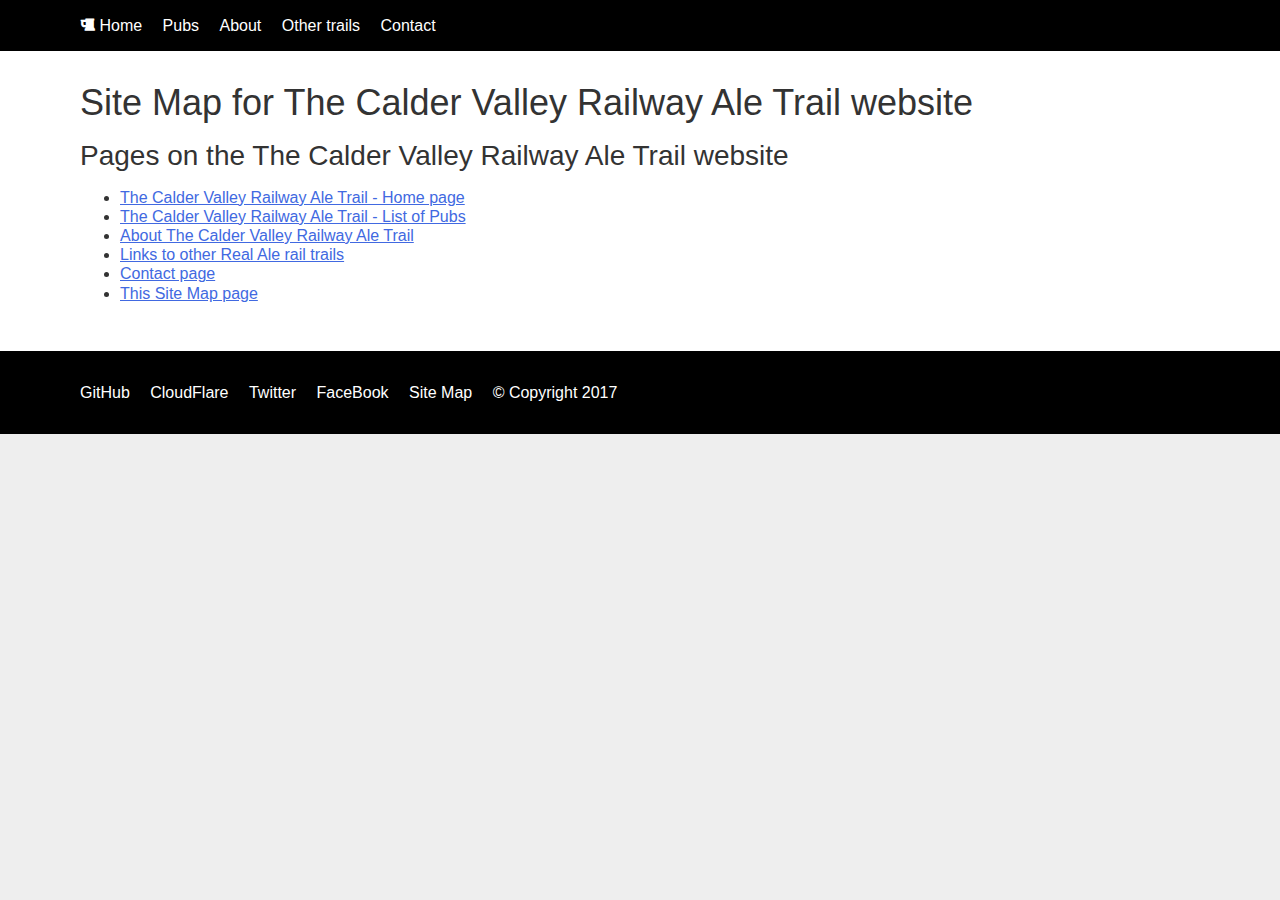
<file: s_map.html>
<!DOCTYPE html>
<html lang="en">
	<head>
		<meta charset="utf-8">
		<meta name=viewport content="width=device-width, initial-scale=1">
				<link rel="shortcut icon" href="./img/favicon.ico">
		<link rel="stylesheet" type="text/css" href="./css/styles.css">
		<link href="https://fonts.googleapis.com/icon?family=Material+Icons" rel="stylesheet">
		<link rel="stylesheet" href="https://cdnjs.cloudflare.com/ajax/libs/font-awesome/4.7.0/css/font-awesome.min.css">
		<link rel="canonical" href="https://calder-vale-ale.uk/s_map.html">
		<meta name=Description lang=en content="From The Calder Valley Railway Ale Trail Webpage. Site Map.">
		<meta name=author content="Mike_W">
		<meta name=robots content="index, follow">
		<script>
			(function(i,s,o,g,r,a,m){i['GoogleAnalyticsObject']=r;i[r]=i[r]||function(){
			(i[r].q=i[r].q||[]).push(arguments)},i[r].l=1*new Date();a=s.createElement(o),
			m=s.getElementsByTagName(o)[0];a.async=1;a.src=g;m.parentNode.insertBefore(a,m)
			})(window,document,'script','https://www.google-analytics.com/analytics.js','ga');

			ga('create', 'UA-93978129-1', 'auto');
			ga('send', 'pageview');

		</script>

		<title>A Site Map for the Calder Valley Railway Real Ale Trail</title>
	</head>

	<body>
		<div class=nav-bar>
			<div class=container>
				<ul class=nav>
        		<li><a href="./index.html" title="The Calder Valley Real Ale Trail Homepage"> <i class="fa fa-beer" aria-hidden="true" title="Beer Icon"></i> Home</a></li>
						<li><a href="./pubs.html" title="The Calder Valley Real Ale Trail List of Stations and Pubs">Pubs</a></li>
	        	<li><a href="./about.html" title="A page about the Calder Valley Real Ale Trail including history and how it came about">About</a></li>
        		<li><a href="./others.html" title="Some alternatives to the Calder Valley Real Ale Trail">Other trails</a></li>
        		<li><a href="./contact.html" title="How to contact the authors of the Calder Valley Real Ale Trail Page">Contact</a></li>
    		</ul>
			</div>
		</div>
		<!--  -->
		<div class=content>
			<div class=container>
				<div class=main>
					<h1> Site Map for The Calder Valley Railway Ale Trail website</h1>
					<h2>Pages on the The Calder Valley Railway Ale Trail website</h2>
					<ul>
	        		<li><a href="./index.html"> The Calder Valley Railway Ale Trail - Home page</a></li>
							<li><a href="./pubs.html">The Calder Valley Railway Ale Trail - List of Pubs</a></li>
		        	<li><a href="./about.html">About The Calder Valley Railway Ale Trail</a></li>
	        		<li><a href="./others.html">Links to other Real Ale rail trails</a></li>
	        		<li><a href="./contact.html">Contact page</a></li>
							<li><a href="./s_map.html">This Site Map page</a></li>
	    		</ul>

			</div>
		</div>
	</div>
	<div class=footer>
		<div class=container>
			<ul class=nav>

					<li><a href="https://github.com/toomuchsand/toomuchsand.github.io" title="This site is hosted on Github pages"> GitHub</a></li>
					<li><a href="https://blog.cloudflare.com/secure-and-fast-github-pages-with-cloudflare/" title="Security (SSL) provided by CloudFlare"> CloudFlare</a></li>
					<li><a href="https://twitter.com/CalderValleyAle" title="The Calder Valley Real Ale Trail Twitter feed">Twitter</a></li>
					<li><a href="https://www.facebook.com/caldervalleyale/" title="THe Calder Valley Real Ale Trail FaceBook page">FaceBook</a></li>
					<li><a href="./s_map.html" title="Site Map">Site Map</a></li>
					<li>&copy; Copyright 2017</li>
			</ul>
		</div>
	</div>
</html>
</file>
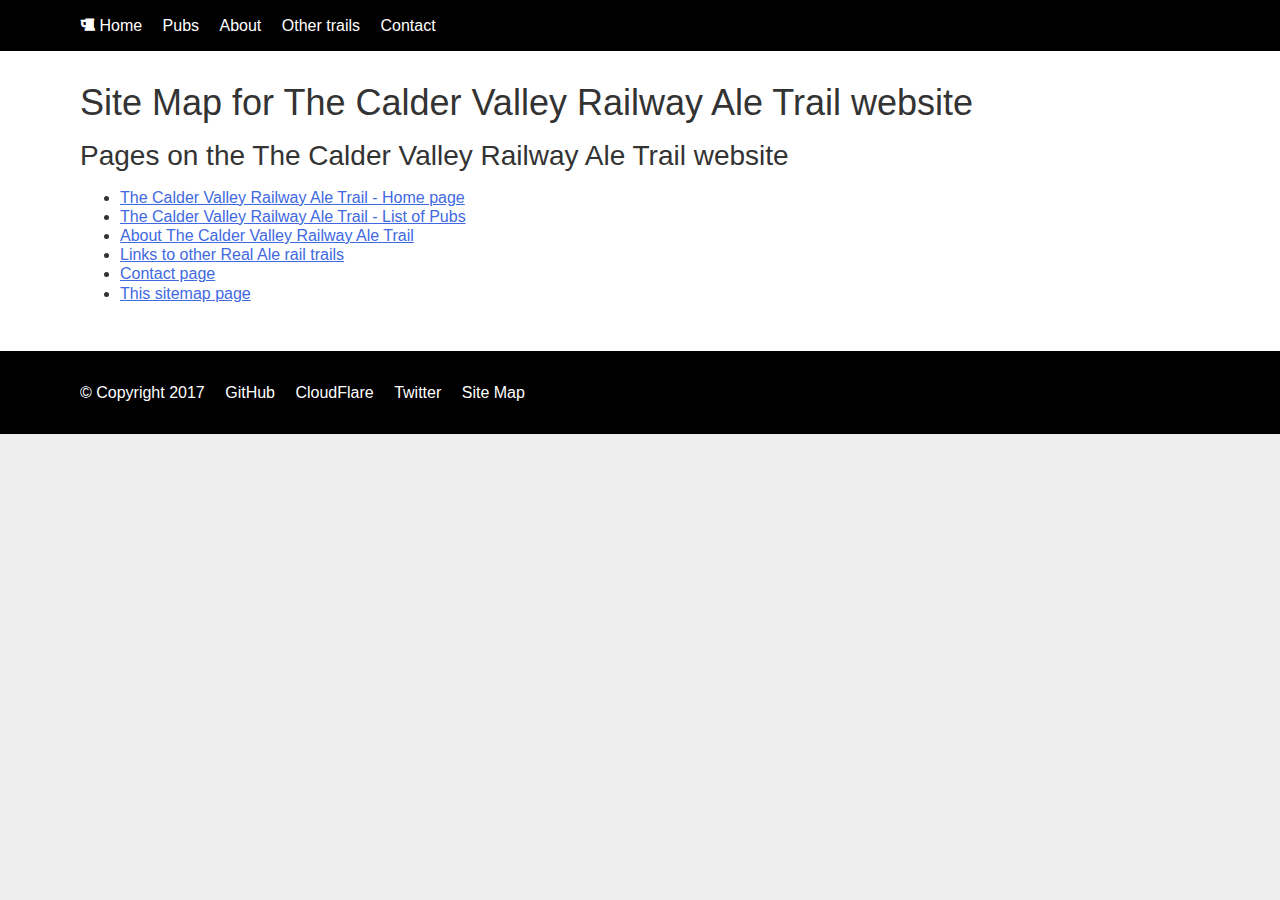
<file: sitemap.html>
<!DOCTYPE html>
<html lang="en">
	<head>
		<meta charset="utf-8">
		<meta name=viewport content="width=device-width, initial-scale=1">
				<link rel="shortcut icon" href=favicon.ico>
		<link rel="stylesheet" type="text/css" href="./css/styles.css">
		<link href="https://fonts.googleapis.com/icon?family=Material+Icons" rel="stylesheet">
		<link rel="stylesheet" href="https://cdnjs.cloudflare.com/ajax/libs/font-awesome/4.7.0/css/font-awesome.min.css">

		<meta name=Description lang=en content="From The Calder Valley Railway Ale Trail Webpage. Site Map.">
		<meta name=author content="Mike_W">
		<meta name=robots content="index, follow">
		<script>
			(function(i,s,o,g,r,a,m){i['GoogleAnalyticsObject']=r;i[r]=i[r]||function(){
			(i[r].q=i[r].q||[]).push(arguments)},i[r].l=1*new Date();a=s.createElement(o),
			m=s.getElementsByTagName(o)[0];a.async=1;a.src=g;m.parentNode.insertBefore(a,m)
			})(window,document,'script','https://www.google-analytics.com/analytics.js','ga');

			ga('create', 'UA-93978129-1', 'auto');
			ga('send', 'pageview');

		</script>

		<title>A Site Map for the Calder Valley Railway Real Ale Trail</title>
	</head>

	<body>
		<div class=nav-bar>
			<div class=container>
				<ul class=nav>
        		<li><a href="./index.html" title="The Calder Valley Real Ale Trail Homepage"> <i class="fa fa-beer" aria-hidden="true" title="Beer Icon"></i> Home</a></li>
						<li><a href="./pubs.html" title="The Calder Valley Real Ale Trail List of Stations and Pubs">Pubs</a></li>
	        	<li><a href="./about.html" title="A page about the Calder Valley Real Ale Trail including history and how it came about">About</a></li>
        		<li><a href="./others.html" title="Some alternatives to the Calder Valley Real Ale Trail">Other trails</a></li>
        		<li><a href="./contact.html" title="How to contact the authors of the Calder Valley Real Ale Trail Page">Contact</a></li>
    		</ul>
			</div>
		</div>
		<!--  -->
		<div class=content>
			<div class=container>
				<div class=main>
					<h1> Site Map for The Calder Valley Railway Ale Trail website</h1>
					<h2>Pages on the The Calder Valley Railway Ale Trail website</h2>
					<ul>
	        		<li><a href="./index.html"> The Calder Valley Railway Ale Trail - Home page</a></li>
							<li><a href="./pubs.html">The Calder Valley Railway Ale Trail - List of Pubs</a></li>
		        	<li><a href="./about.html">About The Calder Valley Railway Ale Trail</a></li>
	        		<li><a href="./others.html">Links to other Real Ale rail trails</a></li>
	        		<li><a href="./contact.html">Contact page</a></li>
							<li><a href="./sitemap.html">This sitemap page</a></li>
	    		</ul>

			</div>
		</div>
	</div>
	<div class=footer>
		<div class=container>
			<ul class=nav>
					<li>&copy; Copyright 2017</li>
					<li><a href="https://github.com/toomuchsand/toomuchsand.github.io" title="This site is hosted on Github pages"> GitHub</a></li>
					<li><a href="https://blog.cloudflare.com/secure-and-fast-github-pages-with-cloudflare/" title="Security (SSL) provided by CloudFlare"> CloudFlare</a></li>
					<li><a href="https://twitter.com/CalderValleyAle" title="The Calder Valley Real Ale Trail Twitter feed">Twitter</a></li>
					<li><a href="./sitemap.html" title="Site Map">Site Map</a></li>
			</ul>
		</div>
	</div>
</html>
</file>
<file: css/styles.css>
/* -----------------------
Base styles
------------------------*/
body
{
	margin: 0;
	padding: 0;
	color: #333;
	background-color: #eee;
	font: 1em/1.2 "Helvetica Neue", Helvetica, Arial, Geneva, sans-serif;
}

h1,h2,h3,h4,h5,h6
{
	margin: 0 0 .5em;
	font-weight: 500;
	line-height: 1.1;
}

h1 { font-size: 2.25em; } /* 36px */
h2 { font-size: 1.75em; } /* 28px */
h3 { font-size: 1.375em; } /* 22px */
h4 { font-size: 1.125em; } /* 18px */
h5 { font-size: 1em; } /* 16px */
h6 { font-size: .875em; } /* 14px */

p
{
	margin: 0 0 1.5em;
	line-height: 1.5;
}

blockquote
{
	padding: 1em 2em;
	margin: 0 0 2em;
	border-left: 5px solid #eee;
}

hr
{
	height: 0;
	margin-top: 1em;
	margin-bottom: 2em;
	border: 0;
	border-top: 1px solid #ddd;
}

table
{
	background-color: transparent;
	border-spacing: 0;
	border-collapse: collapse;
	border-top: 1px solid #ddd;
}

th, td
{
	padding: .5em 1em;
	vertical-align: top;
	text-align: left;
	border-bottom: 1px solid #ddd;
}
/*---------------------------*/

a:link { color: royalblue; }
a:visited { color: purple; }
a:focus { color: black; }
a:hover { color: blue; }
a:active { color: silver; }

/* -----------------------
Layout styles
------------------------*/

.container
{
	max-width: 70em;
	margin: 0 auto;
}

.header
{
	color: #fff;
	background: #555;
	padding: 1em 1.25em;
}

.header-heading { margin: 0; }

.nav-bar
{
	background: #000;
	padding: 0;
}

.content
{
	padding: 1em 1.25em;
	background-color: #fff;
}

.footer
{
	color: #fff;
	background: #000;
	padding: 1em 1.25em;
}

/* -----------------------
Nav
------------------------*/

.nav
{
	margin: 0;
	padding: 0;
	list-style: none;
}

.nav li
{
	display: inline;
	margin: 0;
}

.nav a
{
	display: block;
	padding: .7em 1.25em;
	color: #fff;
	text-decoration: none;
	border-bottom: 1px solid gray;
}

.nav a:link { color: white; }

.nav a:visited { color: white; }

.nav a:focus
{
	color: black;
	background-color: white;
}

.nav a:hover
{
	color: white;
	background-color: blue;
}

.nav a:active
{
	color: white;
	background-color: silver;
}

/* -----------------------
Single styles
------------------------*/

.img-responsive { max-width: 100%; }

.btn
{
	color: #fff !important;
	background-color: blue;
	border-color: #222;
	display: inline-block;
	padding: .5em 1em;
	margin-bottom: 0;
	font-size: 1em;
	font-weight: normal;
	line-height: 1.2;
	text-align: center;
	white-space: nowrap;
	vertical-align: middle;
	cursor: pointer;
	border: 1px solid transparent;
	border-radius: .2em;
	text-decoration: none;
}

.btn_green
{
	color: #fff;
	background-color: darkgreen;
}

.btn_amber
{
	color: #fff;
	background-color: darkorange;
}

.btn_red
{
	color: #fff;
	background-color: red;
}

.btn:hover
{
	color: #fff !important;
	background-color: royalblue;
}

.btn:focus
{
	color: #fff !important;
	background-color: black;
}

.btn:active
{
	color: #fff !important;
	background-color: red;
}

.btn_green:hover
{
  color: #fff !important;
	background-color: green;
}

.btn_amber:hover
{
	color: #fff;
	background-color: orange;
}

.btn_red:hover
{
	color: #fff;
	background-color: orangered;
}

.table
{
	width: 100%;
	max-width: 100%;
	margin-bottom: 20px;
}

.list-unstyled
{
	padding-left: 0;
	list-style: none;
}

.list-inline
{
	padding-left: 0;
	margin-left: -5px;
	list-style: none;
}

.list-inline > li
{
	display: inline-block;
	padding-right: 5px;
	padding-left: 5px;
}
/* ------------------------
Google Maps responsive bit from https://www.labnol.org/internet/embed-responsive-google-maps/28333/
---------------------------*/
.google-maps
{
  position: relative;
  padding-bottom: 75%; /* This is the aspect ratio */
  height: 0;
  overflow: hidden;
}
.google-maps > iframe {
  position: absolute;
  top: 0;
  left: 0;
  width: 100% !important;
  height: 100% !important;
}

.accordion {
  width: 95%;
	display: block;
}
/* Accordion original styles from https://codepen.io/raubaca/pen/PZzpVe */
.tab {
  position: relative;
	border: 1px solid transparent;
  width: 100%;
  color: #fff;
  overflow: hidden;
}
input {
  position: absolute;
  opacity: 0;
  z-index: -1;
}
label {
  position: relative;
  display: block;
  padding: 0.5em 1em;
	border: 1px solid transparent;
	border-radius: .2em;
  background: blue;
  font-weight: normal;
  line-height: 1.2;
  cursor: pointer;
	font-size: 1em;
	text-align: left;
}
label:hover {
	color: #fff !important;
	background-color: royalblue;
}

.tab-content {
  max-height: 0;
  overflow: hidden;
  background: blue;
  -webkit-transition: max-height .35s;
  -o-transition: max-height .35s;
  transition: max-height .35s;
}
.tab-content p {
  margin: 1em;
}
.tab-content a {
	color: #fff !important;
	background-color: grey;
	display: block;
	padding: .5em 1em;
	margin-bottom: 0;
	font-weight:  normal;
	line-height: 1.2;
	text-align: right;
	vertical-align: middle;
	cursor: pointer;
	border: 1px solid;
	text-decoration: none;
}
.tab-content a:hover {
	background-color: dimgrey;
}
/* :checked */
input:checked ~ .tab-content {
  max-height: 100em;
}
/* Icon */
label::after {
  position: absolute;
  right: 0;
  top: 0;
  display: block;
  width: 1.2em;
  height: 1.2em;
  line-height: 1.2;
	padding: 0.5em;
  text-align: center;
  -webkit-transition: all .35s;
  -o-transition: all .35s;
  transition: all .35s;
}
input[type=checkbox] + label::after {
  content: "\25B7";
	padding: 0.5em;
}
input[type=checkbox]:checked + label::after {
  transform: rotate(90deg);
}


table {
  border: 1px solid #ccc;
  border-collapse: collapse;
  margin: 0;
  padding: 0;
  width: 100%;
  table-layout: fixed;
}
table caption {
  font-size: 1.5em;
  margin: .5em 0 .75em;
}
table tr {
  background: #f8f8f8;
  border: 1px solid #ddd;
  padding: .35em;
}
table th,
table td {
  padding: .625em;
  text-align: center;
}
table th {
  font-size: .85em;
  letter-spacing: .1em;
  text-transform: uppercase;
}

@media screen and (max-width: 600px)
{
  table {
    border: 0;
  }
  table caption {
    font-size: 1.3em;
  }
  table thead {
    border: none;
    clip: rect(0 0 0 0);
    height: 1px;
    margin: -1px;
    overflow: hidden;
    padding: 0;
    position: absolute;
    width: 1px;
  }
  table tr {
    border-bottom: 3px solid #ddd;
    display: block;
    margin-bottom: .625em;
  }
  table td {
    border-bottom: 1px solid #ddd;
    display: block;
    font-size: .8em;
    text-align: right;
  }
  table td:before {
    /*
    * aria-label has no advantage, it won't be read inside a table
    content: attr(aria-label);
    */
    content: attr(data-label);
    float: left;
    font-weight: bold;
    text-transform: uppercase;
  }
  table td:last-child {
    border-bottom: 0;
	}
	.tab {
		padding: .5em 1em;
}
}
/* -----------------------
Wide styles
------------------------*/

@media (min-width: 42em)
{
	.header { padding: 1.5em 3em; }
	.nav-bar { padding: 1em 3em; }
	.content { padding: 2em 3em; }
	.footer { padding: 2em 3em; }

	.nav li
	{
		display: inline;
		margin: 0 1em 0 0;
	}

	.nav a
	{
		display: inline;
		padding: 0;
		border-bottom: 0;
	}
}

/* Original styles courtesy of http://maxdesign.com.au/css-layouts/ */
</file>
